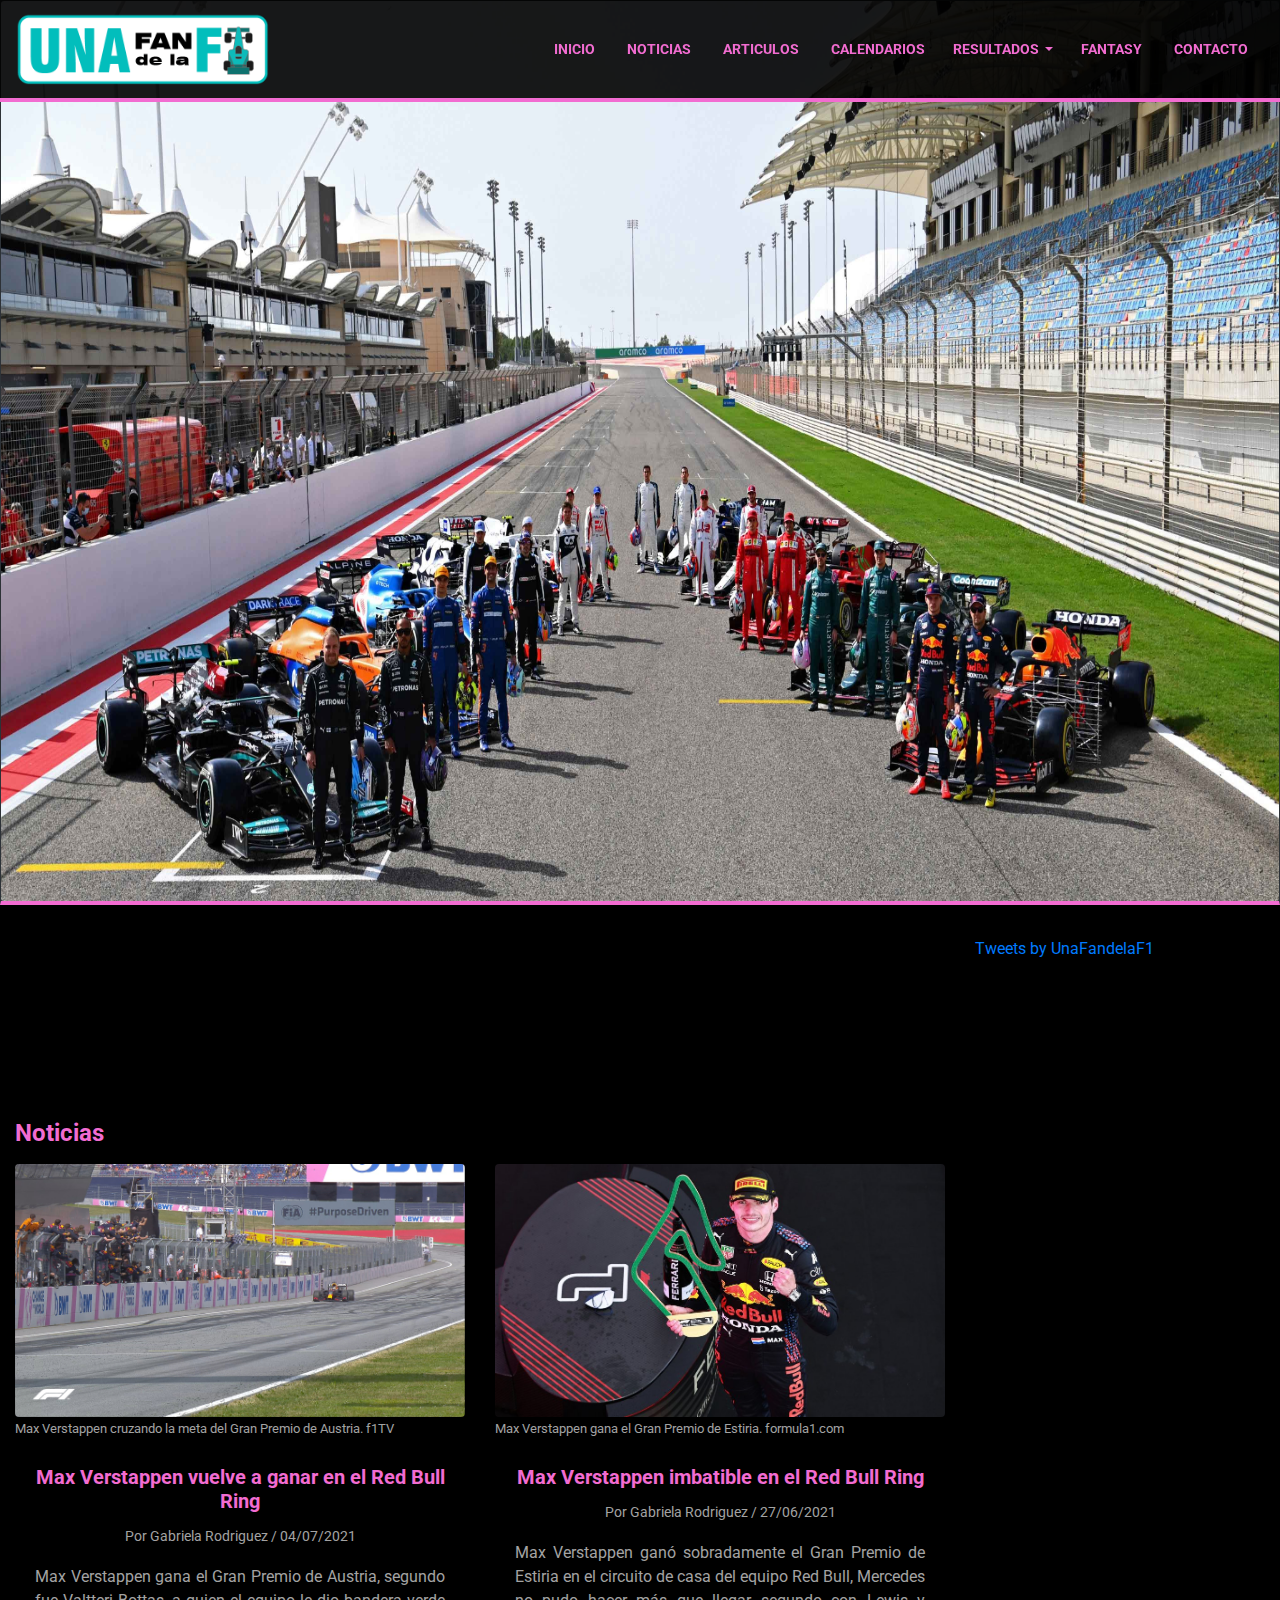
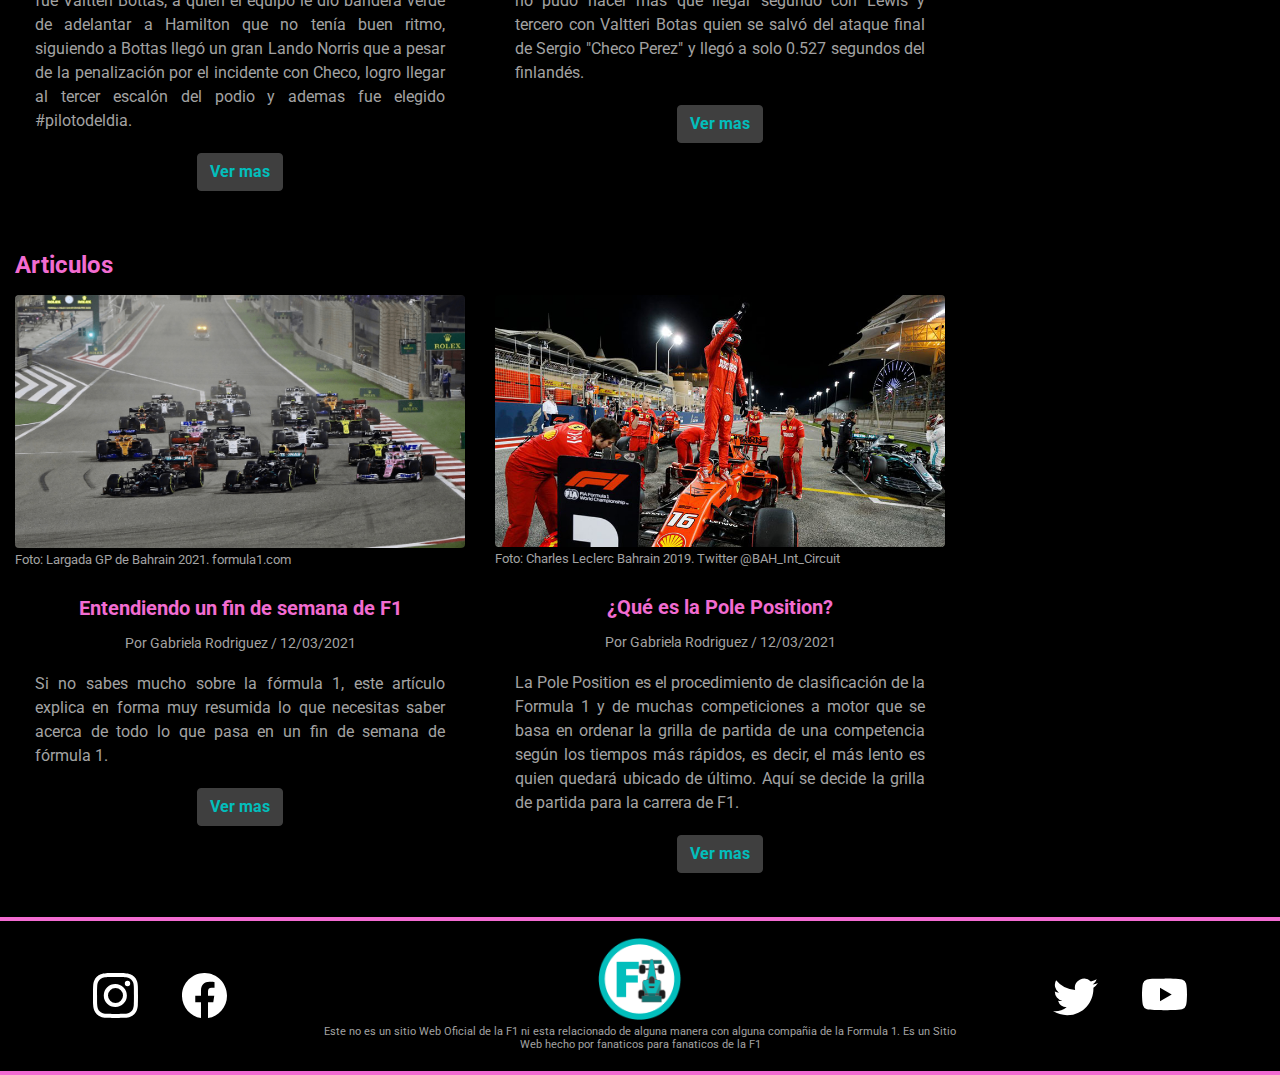
<file: index.html>
<!doctype html>
<html lang="es">
    <head>
        <!-- Generales -->
        <meta charset="utf-8">
        <meta name="distribution" content="global">
        <meta name="language" content="es">
        <meta name="viewport" content="width=device-width, initial-scale=1, shrink-to-fit=no">

        <!-- Google -->
        <meta name="description" content="Blog de comentarios y noticias sobre la Formula 1">
        <meta name="author" content="Gabriela Rodriguez / @unafandelaf1 / @gabrielajrr / Una Fan de la F1">
        <meta name="keywords" content="Formula 1, F1, Una fan de la formula 1, deportes a motor, Hamilton, Bottas, Mercedes, Verstappen, Checo Perez, Red Bull Racing, Lando Norris, Daniel Ricciardo, McLaren, Charles Leclerc, Carlos Sainz, Ferrari, Pierre Gasly, Yuki Tsunoda, Alpha Tauri, Kimi Raikkonen, Antonio Giovinazzi, Alfa Romeo">

        <!-- Redes Sociales -->
        <meta property="og:title" content="Una Fan de la F1">
        <meta property="og:site_name" content="Una Fan de la F1">
        <meta property="og:description" content="Una Fan de la F1, Blog de comentarios y noticias sobre la Formula 1">
        <meta property="og:image" content="https://unafandelaf1.herokuapp.com/imagenes/Temporada2021_1.jpg">

        <title>Una fan de la F1 | Inicio</title>

        <!-- Iconos-->
        <link rel="shortcut" href="imagenes/favicon.ico" type="image/x-icon">
        <link rel="icon" href="imagenes/icono.png" type="image/png" sizes="16x16">
        
        <!-- CSS -->
        <link rel="stylesheet" href="css/bootstrap.min.css">
        <link rel="stylesheet" href="css/stylesass.css">
        <link rel="stylesheet" href="https://cdnjs.cloudflare.com/ajax/libs/animate.css/4.1.1/animate.min.css"/>
    </head>

    <body>

        <!-- Header -->

        <header>
            <nav class="navbar navbar-expand-lg navbar-dark bg-dark fixed-top">
                <a class="navbar-brand" href="index.html">
                    <img src="imagenes/logo.png" class="d-inline-block align-top w-50" alt="Logo de Una Fan de la F1" loading="lazy">
                </a>
                <button class="navbar-toggler" type="button" data-toggle="collapse" data-target="#navbarNav" aria-controls="navbarNav" aria-expanded="false" aria-label="Toggle navigation">
                    <span class="navbar-toggler-icon"></span>
                </button>
                <div class="collapse navbar-collapse" id="navbarNav">
                    <ul class="navbar-nav ml-auto">
                        <li class="nav-item active mx-2">
                            <a class="nav-link" href="index.html">Inicio <span class="sr-only">(current)</span></a>
                        </li>
                        <li class="nav-item mx-2">
                            <a class="nav-link" href="noticiasf1.html">Noticias</a>
                        </li>
                        <li class="nav-item mx-2">
                            <a class="nav-link" href="articulos.html">Articulos</a>
                        </li>
                        <li class="nav-item mx-2">
                            <a class="nav-link" href="calendarios.html">Calendarios</a>
                        </li>
                        <li class="nav-item">
                            <div class="dropdown">
                                <button class="btn btn-secondary dropdown-toggle" type="button" id="dropdownMenuButton" data-toggle="dropdown" aria-haspopup="true" aria-expanded="false">
                                    Resultados
                                </button>
                                <div class="dropdown-menu" aria-labelledby="dropdownMenuButton">
                                    <a class="dropdown-item" href="resultados.html">Temporada 2021</a>
                                </div>
                            </div>
                        </li>
                        <li class="nav-item mx-2">
                            <a class="nav-link" href="fantasy.html">fantasy</a>
                        </li>
                        <li class="nav-item mx-2">
                            <a class="nav-link" href="contacto.html">Contacto</a>
                        </li>
                    </ul>
                </div>
            </nav>
        </header>

        <!-- Banner -->
        <div id="banner" class="card bg-dark text-dark rounded-0">
            <img src="imagenes/Temporada2021_1.jpg" srcset="imagenes/Temporada2021_1_576w.jpg 576w, imagenes/Temporada2021_1.jpg" class="card-img" alt="Temporada 2021 de F1" title="Pilotos y autos de la Temporada 2021 de f1. formula1.com">
        </div>
        
        <!--
        <div id="banner">
            <section class="banner">
                <h3>Una Fan de la F1</h3>
                <p class="bold">Foto @f1</p>
            </section>
        </div>
        -->

        <!-- Cuerpo -->

        <main class="pt-3">
            <div class="container-fluid">
                <div class="row">
                    <div class="col-12 col-md-8 col-lg-9">
                        <div class="sobreMi wow animate__animated animate__fadeInLeft">
                            <h1>Sobre mi</h1>
                            <p class="text-justify">¡Hola! Soy Gabriela y soy Ingeniero Mecánico aficionada a la F1. En este Sitio Web encontrarás información básica, noticias, calendario y resultados de la temporada actualizados. Aunque no soy experta en el tema técnico de los deportes a motor, también encontrarás mis opiniones y muchas veces mis celebraciones o sufrimientos por Ferrari (ja ja ja), pero no se crean, también apoyo otros equipos y pilotos.</p>
                            <p>En fin, soy simplemente <span>"Una fan de la F1"</span></p>
                        </div>

                        <h2 class="mt-3">Noticias</h2>
                        <div class="row row-cols-1 row-cols-md-2 mt-3">
                            <div class="col mb-4">
                                <div class="card border-0 indexNoticiasArticulos">
                                    <a href="noticiasf1.html#austria2021" class="text-decoration-none"><img src="imagenes/austria2021.jpg" class="card-img-top rounded" alt="Max Verstappen cruzando la meta del Gran Premio de Austria"></a>
                                    <h5 class="small mt-1">Max Verstappen cruzando la meta del Gran Premio de Austria. f1TV</h5>
                                    <div class="card-body">
                                        <a href="noticiasf1.html#austria2021" class="text-decoration-none"><h5 class="card-title text-center">Max Verstappen vuelve a ganar en el Red Bull Ring</h5></a>
                                        <p class="card-text text-center autor">Por Gabriela Rodriguez / 04/07/2021</p>
                                        <p class= "card-text text-justify">Max Verstappen gana el Gran Premio de Austria, segundo fue Valtteri Bottas, a quien el equipo le dio bandera verde de adelantar a Hamilton que no tenía buen ritmo, siguiendo a Bottas llegó un gran Lando Norris que a pesar de la penalización por el incidente con Checo, logro llegar al tercer escalón del podio y ademas fue elegido #pilotodeldia.</p>
                                    </div>
                                </div>
                                <div class="text-center">
                                    <a href="noticiasf1.html#austria2021" class="btn btn-info">Ver mas</a>
                                </div>
                            </div>
                            
                            <div class="col mb-4">
                                <div class="card border-0 indexNoticiasArticulos">
                                    <a href="noticiasf1.html#estiria2021" class="text-decoration-none"><img src="imagenes/estiria2021.jpg" class="card-img-top rounded" alt="Max Verstappen gana el Gran Premio de Estiria"></a>
                                    <h5 class="small mt-1">Max Verstappen gana el Gran Premio de Estiria. formula1.com</h5>
                                    <div class="card-body">
                                        <a href="noticiasf1.html#estiria2021" class="text-decoration-none"><h5 class="card-title text-center">Max Verstappen imbatible en el Red Bull Ring</h5></a>
                                        <p class="card-text text-center autor">Por Gabriela Rodriguez / 27/06/2021</p>
                                        <p class= "card-text text-justify">Max Verstappen ganó sobradamente el Gran Premio de Estiria en el circuito de casa del equipo Red Bull, Mercedes no pudo hacer más que llegar segundo con Lewis y tercero con Valtteri Botas quien se salvó del ataque final de Sergio "Checo Perez" y llegó a solo 0.527 segundos del finlandés.</p>
                                    </div>
                                </div>
                                <div class="text-center">
                                    <a href="noticiasf1.html#estiria2021" class="btn btn-info">Ver mas</a>
                                </div>
                            </div>
                        </div>
                      
                        <h2 class="mt-3">Articulos</h2>
                        <div class="row row-cols-1 row-cols-md-2 mt-3">
                            <div class="col mb-4">
                                <div class="card border-0 indexNoticiasArticulos">
                                    <a href="articulos.html#findeF1" class="text-decoration-none"><img src="imagenes/GPBahrain2021.PNG" class="card-img-top rounded" alt="GP Bahrain 2021"></a>
                                    <h5 class="small mt-1">Foto: Largada GP de Bahrain 2021. formula1.com</h5>
                                    <div class="card-body">
                                        <a href="articulos.html#findeF1" class="text-decoration-none"><h5 class="card-title text-center">Entendiendo un fin de semana de F1</h5></a>
                                        <p class="card-text text-center autor">Por Gabriela Rodriguez / 12/03/2021</p>
                                        <p class="card-text text-justify">Si no sabes mucho sobre la fórmula 1, este artículo explica en forma muy resumida lo que necesitas saber acerca de todo lo que pasa en un fin de semana de fórmula 1.</p>
                                    </div>
                                </div>
                                <div class="text-center">
                                    <a href="articulos.html#findeF1" class="btn btn-info">Ver mas</a>
                                </div>
                            </div>
                            
                            <div class="col mb-4">
                                <div class="card border-0 indexNoticiasArticulos">
                                    <a href="articulos.html#polePosition" class="text-decoration-none"><img src="imagenes/PolePositionBahrain2019.jpg" class="card-img-top rounded" alt="Charles obtiene Pole Position en Bahrain 2019"></a>
                                    <h5 class="small mt-1">Foto: Charles Leclerc Bahrain 2019. Twitter @BAH_Int_Circuit</h5>
                                    <div class="card-body">
                                        <a href="articulos.html#polePosition" class="text-decoration-none"><h5 class="card-title text-center">¿Qué es la Pole Position?</h5></a>
                                        <p class="card-text text-center autor">Por Gabriela Rodriguez / 12/03/2021</p>
                                        <p class="card-text text-justify">La Pole Position es el procedimiento de clasificación de la Formula 1 y de muchas competiciones a motor que se basa en ordenar la grilla de partida de una competencia según los tiempos más rápidos, es decir, el más lento es quien quedará ubicado de último. Aquí se decide la grilla de partida para la carrera de F1.</p>
                                    </div>
                                </div>
                                <div class="text-center">
                                    <a href="articulos.html#polePosition" class="btn btn-info">Ver mas</a>
                                </div>
                            </div>
                        </div>

                    </div>

                    <!-- Aside -->

                    <div class="d-none d-md-block col-md-4 col-lg-3 pt-3">
                        <a class="twitter-timeline" data-height="1500" data-theme="dark" href="https://twitter.com/UnaFandelaF1?ref_src=twsrc%5Etfw">Tweets by UnaFandelaF1</a> <script async src="https://platform.twitter.com/widgets.js" charset="utf-8"></script>
                    </div>
                </div>
            </div>
        </main>

        <footer id="grillaFooter">
            <div class="redesSociales1">
                <a href="https://www.instagram.com/unafandelaf1/" target="_blank">
                    <svg xmlns="http://www.w3.org/2000/svg" fill="white" class="bi bi-instagram" viewBox="0 0 16 16">
                        <path d="M8 0C5.829 0 5.556.01 4.703.048 3.85.088 3.269.222 2.76.42a3.917 3.917 0 0 0-1.417.923A3.927 3.927 0 0 0 .42 2.76C.222 3.268.087 3.85.048 4.7.01 5.555 0 5.827 0 8.001c0 2.172.01 2.444.048 3.297.04.852.174 1.433.372 1.942.205.526.478.972.923 1.417.444.445.89.719 1.416.923.51.198 1.09.333 1.942.372C5.555 15.99 5.827 16 8 16s2.444-.01 3.298-.048c.851-.04 1.434-.174 1.943-.372a3.916 3.916 0 0 0 1.416-.923c.445-.445.718-.891.923-1.417.197-.509.332-1.09.372-1.942C15.99 10.445 16 10.173 16 8s-.01-2.445-.048-3.299c-.04-.851-.175-1.433-.372-1.941a3.926 3.926 0 0 0-.923-1.417A3.911 3.911 0 0 0 13.24.42c-.51-.198-1.092-.333-1.943-.372C10.443.01 10.172 0 7.998 0h.003zm-.717 1.442h.718c2.136 0 2.389.007 3.232.046.78.035 1.204.166 1.486.275.373.145.64.319.92.599.28.28.453.546.598.92.11.281.24.705.275 1.485.039.843.047 1.096.047 3.231s-.008 2.389-.047 3.232c-.035.78-.166 1.203-.275 1.485a2.47 2.47 0 0 1-.599.919c-.28.28-.546.453-.92.598-.28.11-.704.24-1.485.276-.843.038-1.096.047-3.232.047s-2.39-.009-3.233-.047c-.78-.036-1.203-.166-1.485-.276a2.478 2.478 0 0 1-.92-.598 2.48 2.48 0 0 1-.6-.92c-.109-.281-.24-.705-.275-1.485-.038-.843-.046-1.096-.046-3.233 0-2.136.008-2.388.046-3.231.036-.78.166-1.204.276-1.486.145-.373.319-.64.599-.92.28-.28.546-.453.92-.598.282-.11.705-.24 1.485-.276.738-.034 1.024-.044 2.515-.045v.002zm4.988 1.328a.96.96 0 1 0 0 1.92.96.96 0 0 0 0-1.92zm-4.27 1.122a4.109 4.109 0 1 0 0 8.217 4.109 4.109 0 0 0 0-8.217zm0 1.441a2.667 2.667 0 1 1 0 5.334 2.667 2.667 0 0 1 0-5.334z"/>
                    </svg>
                </a>
                <a href="https://www.facebook.com/unafandelaf1" target="_blank">
                    <svg xmlns="http://www.w3.org/2000/svg" fill="white" class="bi bi-facebook" viewBox="0 0 16 16">
                        <path d="M16 8.049c0-4.446-3.582-8.05-8-8.05C3.58 0-.002 3.603-.002 8.05c0 4.017 2.926 7.347 6.75 7.951v-5.625h-2.03V8.05H6.75V6.275c0-2.017 1.195-3.131 3.022-3.131.876 0 1.791.157 1.791.157v1.98h-1.009c-.993 0-1.303.621-1.303 1.258v1.51h2.218l-.354 2.326H9.25V16c3.824-.604 6.75-3.934 6.75-7.951z"/>
                    </svg>
                </a>
            </div>

            <div class="icono">
                <img src="imagenes/icono.png" alt="icono Una fan de la F1">
                <p>Este no es un sitio Web Oficial de la F1 ni esta relacionado de alguna manera con alguna compañia de la Formula 1. Es un Sitio Web hecho por fanaticos para fanaticos de la F1</p>
            </div>

            <div class="redesSociales2">
                <a href="https://twitter.com/UnaFandelaF1" target="_blank">
                    <svg xmlns="http://www.w3.org/2000/svg" fill="white" class="bi bi-twitter" viewBox="0 0 16 16">
                        <path d="M5.026 15c6.038 0 9.341-5.003 9.341-9.334 0-.14 0-.282-.006-.422A6.685 6.685 0 0 0 16 3.542a6.658 6.658 0 0 1-1.889.518 3.301 3.301 0 0 0 1.447-1.817 6.533 6.533 0 0 1-2.087.793A3.286 3.286 0 0 0 7.875 6.03a9.325 9.325 0 0 1-6.767-3.429 3.289 3.289 0 0 0 1.018 4.382A3.323 3.323 0 0 1 .64 6.575v.045a3.288 3.288 0 0 0 2.632 3.218 3.203 3.203 0 0 1-.865.115 3.23 3.23 0 0 1-.614-.057 3.283 3.283 0 0 0 3.067 2.277A6.588 6.588 0 0 1 .78 13.58a6.32 6.32 0 0 1-.78-.045A9.344 9.344 0 0 0 5.026 15z"/>
                    </svg>
                </a>
                <a href="https://www.youtube.com/channel/UCge4YF8ZwxMmuZ3z_ac8dKg" target="_blank">
                    <svg xmlns="http://www.w3.org/2000/svg" fill="white" class="bi bi-youtube" viewBox="0 0 16 16">
                        <path d="M8.051 1.999h.089c.822.003 4.987.033 6.11.335a2.01 2.01 0 0 1 1.415 1.42c.101.38.172.883.22 1.402l.01.104.022.26.008.104c.065.914.073 1.77.074 1.957v.075c-.001.194-.01 1.108-.082 2.06l-.008.105-.009.104c-.05.572-.124 1.14-.235 1.558a2.007 2.007 0 0 1-1.415 1.42c-1.16.312-5.569.334-6.18.335h-.142c-.309 0-1.587-.006-2.927-.052l-.17-.006-.087-.004-.171-.007-.171-.007c-1.11-.049-2.167-.128-2.654-.26a2.007 2.007 0 0 1-1.415-1.419c-.111-.417-.185-.986-.235-1.558L.09 9.82l-.008-.104A31.4 31.4 0 0 1 0 7.68v-.123c.002-.215.01-.958.064-1.778l.007-.103.003-.052.008-.104.022-.26.01-.104c.048-.519.119-1.023.22-1.402a2.007 2.007 0 0 1 1.415-1.42c.487-.13 1.544-.21 2.654-.26l.17-.007.172-.006.086-.003.171-.007A99.788 99.788 0 0 1 7.858 2h.193zM6.4 5.209v4.818l4.157-2.408L6.4 5.209z"/>
                    </svg>
                </a>
            </div>
        </footer>

        <!-- Javascript -->
        <script src="js/jquery-3.5.1.slim.min.js"></script>
        <script src="js/bootstrap.bundle.min.js"></script>
        <script src="js/wow.js"></script>
        <script type="text/javascript">
            wow = new WOW(
                {
                    boxClass:     'wow',      // default
                    animateClass: 'animated', // default
                    offset:       200,          // default
                    mobile:       true,       // default
                    live:         true        // default
                }
            )
            wow.init();
        </script>
        <script>
            $(document).ready(function () {
              $(".nav-link").click(function () {
                $(".collapse").removeClass("show");
              });
            });
        </script>
        
    </body>
</html>
</file>
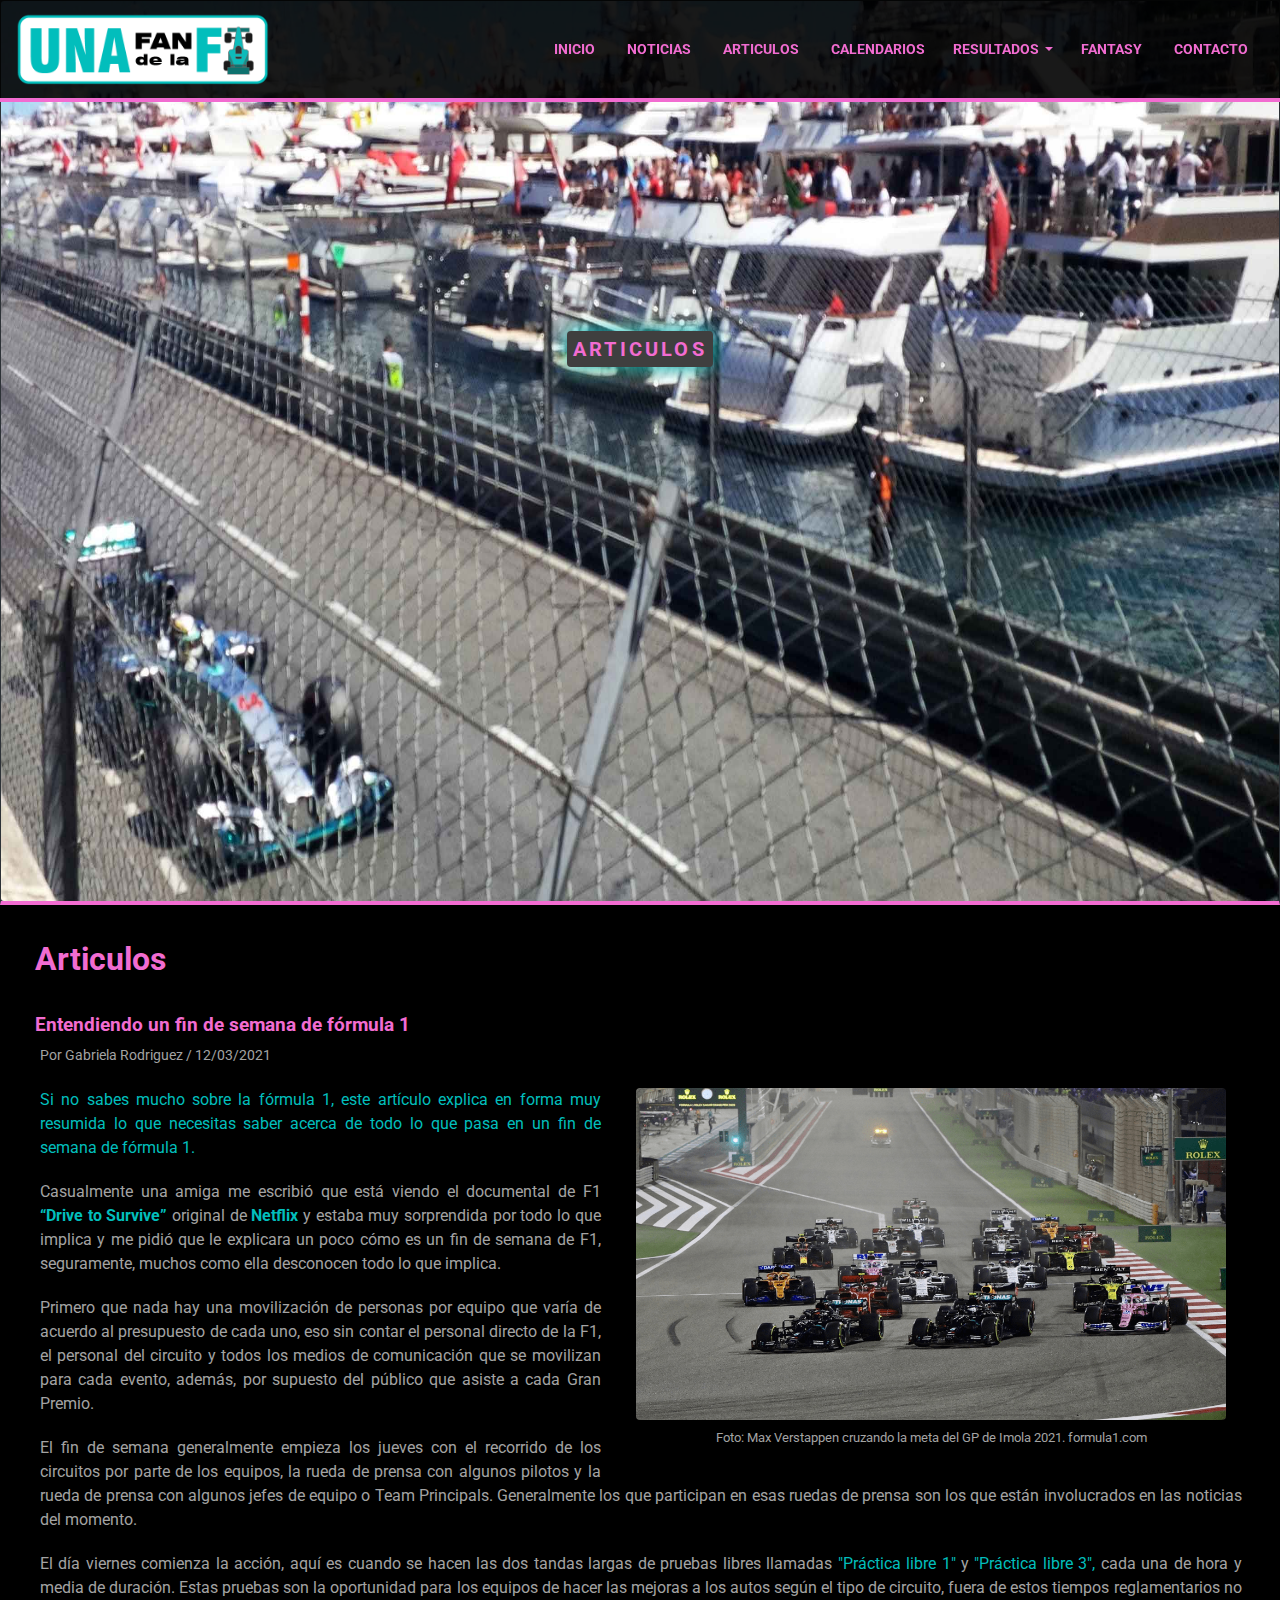
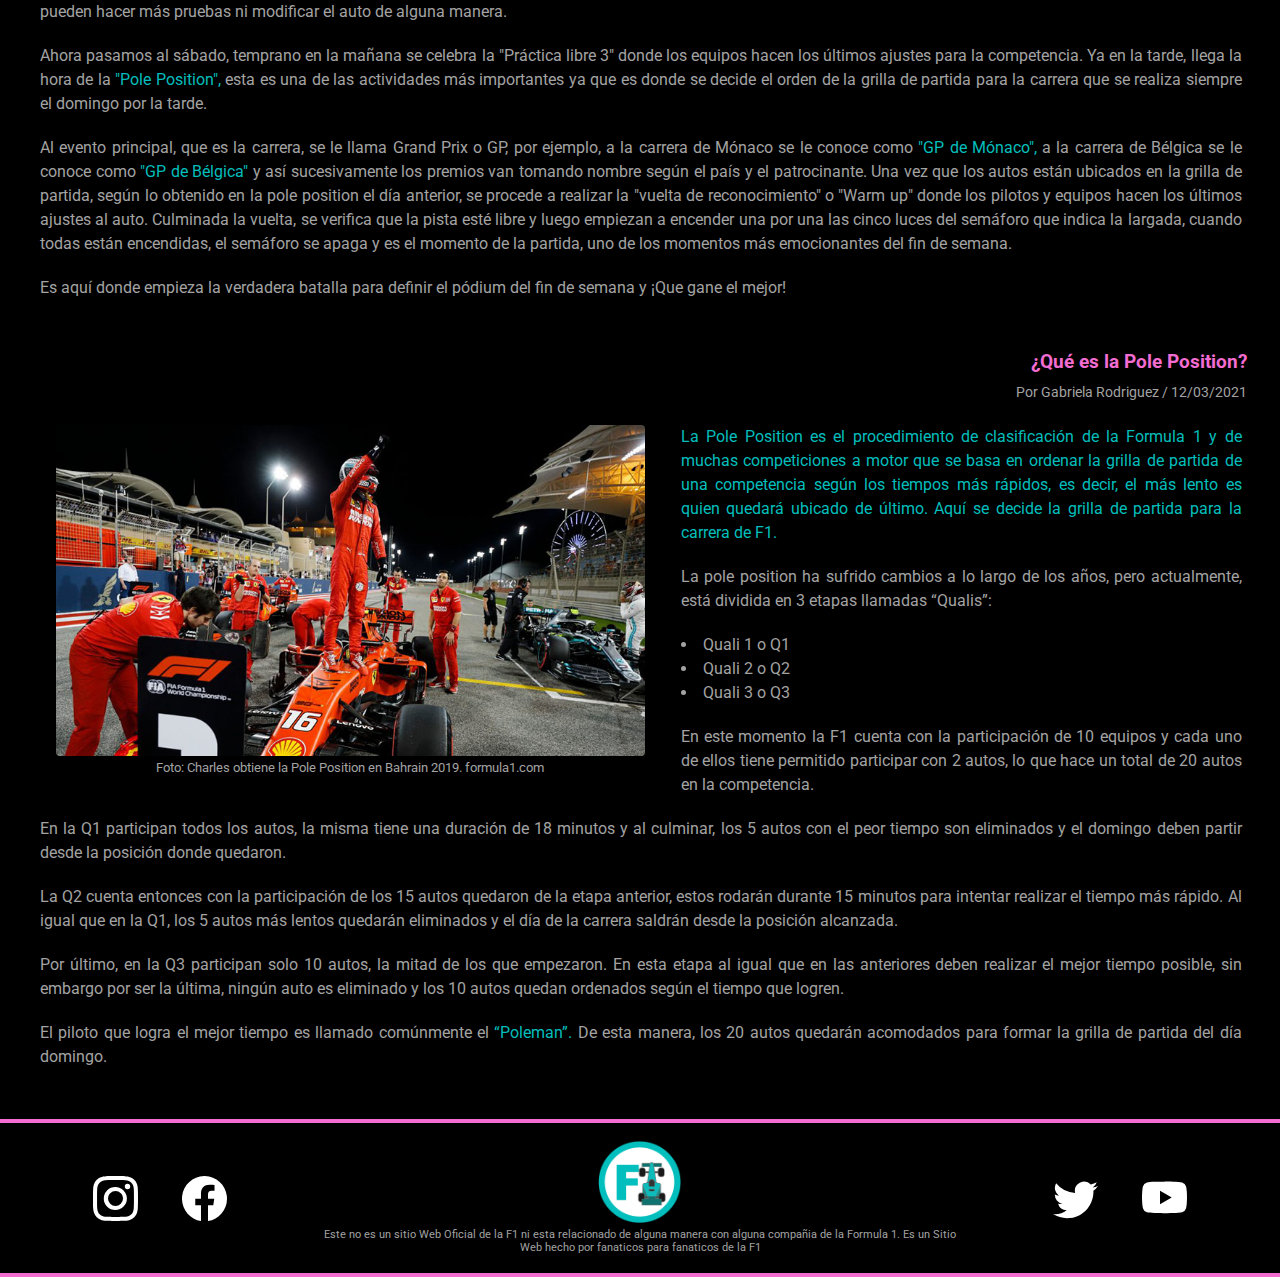
<file: articulos.html>
<!DOCTYPE html>
<html lang="es">
	<head>
        <!-- Generales -->
        <meta charset="utf-8">
        <meta name="distribution" content="global">
        <meta name="language" content="es">
        <meta name="viewport" content="width=device-width, initial-scale=1, shrink-to-fit=no">

        <!-- Google -->
        <meta name="description" content="Blog de comentarios y noticias sobre la Formula 1">
        <meta name="author" content="Gabriela Rodriguez / @unafandelaf1 / @gabrielajrr / Una Fan de la F1">
        <meta name="keywords" content="Formula 1, F1, Una fan de la formula 1, deportes a motor, Hamilton, Bottas, Mercedes, Verstappen, Checo Perez, Red Bull Racing, Lando Norris, Daniel Ricciardo, McLaren, Charles Leclerc, Carlos Sainz, Ferrari, Pierre Gasly, Yuki Tsunoda, Alpha Tauri, Kimi Raikkonen, Antonio Giovinazzi, Alfa Romeo">

        <!-- Redes Sociales -->
        <meta property="og:title" content="Una Fan de la F1">
        <meta property="og:site_name" content="Una Fan de la F1">
        <meta property="og:description" content="Una Fan de la F1, Blog de comentarios y noticias sobre la Formula 1">
		<meta property="og:image" content="https://unafandelaf1.herokuapp.com/imagenes/Temporada2021_1.jpg">

        <title>Una fan de la F1 | Inicio</title>

        <!-- Iconos-->
        <link rel="shortcut" href="imagenes/favicon.ico" type="image/x-icon">
        <link rel="icon" href="imagenes/icono.png" type="image/png" sizes="16x16">
        
        <!-- CSS -->
        <link rel="stylesheet" href="css/bootstrap.min.css">
        <link rel="stylesheet" href="css/stylesass.css">
		<link rel="stylesheet" href="https://cdnjs.cloudflare.com/ajax/libs/animate.css/4.1.1/animate.min.css"/>
    </head>
	
	<body>

		<!--Header-->

		<header>
			<nav class="navbar navbar-expand-lg navbar-dark bg-dark fixed-top">
				<a class="navbar-brand" href="index.html">
					<img src="imagenes/logo.png" class="d-inline-block align-top w-50" alt="Logo de Una Fan de la F1" loading="lazy">
				</a>
				<button class="navbar-toggler" type="button" data-toggle="collapse" data-target="#navbarNav" aria-controls="navbarNav" aria-expanded="false" aria-label="Toggle navigation">
					<span class="navbar-toggler-icon"></span>
				</button>
				<div class="collapse navbar-collapse" id="navbarNav">
					<ul class="navbar-nav ml-auto">
						<li class="nav-item active mx-2">
                            <a class="nav-link" href="index.html">Inicio <span class="sr-only">(current)</span></a>
                        </li>
                        <li class="nav-item mx-2">
                            <a class="nav-link" href="noticiasf1.html">Noticias</a>
                        </li>
                        <li class="nav-item mx-2">
                            <a class="nav-link" href="articulos.html">Articulos</a>
                        </li>
                        <li class="nav-item mx-2">
                            <a class="nav-link" href="calendarios.html">Calendarios</a>
                        </li>
                        <li class="nav-item">
                            <div class="dropdown">
                                <button class="btn btn-secondary dropdown-toggle" type="button" id="dropdownMenuButton" data-toggle="dropdown" aria-haspopup="true" aria-expanded="false">
                                    Resultados
                                </button>
                                <div class="dropdown-menu" aria-labelledby="dropdownMenuButton">
                                    <a class="dropdown-item" href="resultados.html">Temporada 2021</a>
                                </div>
                            </div>
                        </li>
                        <li class="nav-item mx-2">
                            <a class="nav-link" href="fantasy.html">fantasy</a>
                        </li>
                        <li class="nav-item mx-2">
                            <a class="nav-link" href="contacto.html">Contacto</a>
                        </li>
					</ul>
				</div>
			</nav>
		</header>

		<!-- Banner -->

		<div id="banner" class="card bg-dark text-dark rounded-0">
			<img src="imagenes/Hamilton_Mercedes1.jpg" srcset="imagenes/Hamilton_Mercedes1_576w.jpg 576w, imagenes/Hamilton_Mercedes1.jpg" width="100%" class="card-img" alt="Hamilton antes de la curva de Tabac en Monaco" title="Hamilton antes de la curva de Tabac en Monaco">
			<div class="card-img-overlay text-center">
				<h5 class="card-title rounded"> Articulos</h5>
			</div>
		</div>

		<!-- Main Articulos -->

		<main id="mainArticulos">
			<h1>Articulos</h1>
			<article class="textoIzq">
				<section class="texto">
					<span class="anchor" id="findeF1"></span>
					<h3>Entendiendo un fin de semana de fórmula 1</h3>
					<p class="fuenteAutor">Por Gabriela Rodriguez / 12/03/2021</p>
					<div class="fotoFuenteDer">
						<img src="imagenes/GPBahrain2021.PNG" alt="GP Bahrain 2021" class="fotoGdeDer rounded">
						<h5 class="small">Foto: Max Verstappen cruzando la meta del GP de Imola 2021. formula1.com</h5>
					</div>
					<p class="pre">Si no sabes mucho sobre la fórmula 1, este artículo explica en forma muy resumida lo que necesitas saber acerca de todo lo que pasa en un fin de semana de fórmula 1.</p>
					<p>Casualmente una amiga me escribió que está viendo el documental de F1 <a href="https://www.netflix.com/browse?jbv=80204890" target="_blank">“Drive to Survive”</a> original de <a href="https://www.netflix.com" target="_blank">Netflix</a> y estaba muy sorprendida por todo lo que implica y me pidió que le explicara un poco cómo es un fin de semana de F1, seguramente, muchos como ella desconocen todo lo que implica.</p>
					<p>Primero que nada hay una movilización de personas por equipo que varía de acuerdo al presupuesto de cada uno, eso sin contar el personal directo de la F1, el personal del circuito y todos los medios de comunicación que se movilizan para cada evento, además, por supuesto del público que asiste a cada Gran Premio.</p>
					<p>El fin de semana generalmente empieza los jueves con el recorrido de los circuitos por parte de los equipos, la rueda de prensa con algunos pilotos y la rueda de prensa con algunos jefes de equipo o Team Principals. Generalmente los que participan en esas ruedas de prensa son los que están involucrados en las noticias del momento.</p>
					<p>El día viernes comienza la acción, aquí es cuando se hacen las dos tandas largas de pruebas libres llamadas <span>"Práctica libre 1"</span> y <span>"Práctica libre 3",</span> cada una de hora y media de duración. Estas pruebas son la oportunidad para los equipos de hacer las mejoras a los autos según el tipo de circuito, fuera de estos tiempos reglamentarios no pueden hacer más pruebas ni modificar el auto de alguna manera.</p>
					<p>Ahora pasamos al sábado, temprano en la mañana se celebra la "Práctica libre 3" donde los equipos hacen los últimos ajustes para la competencia. Ya en la tarde, llega la hora de la <span>"Pole Position",</span> esta es una de las actividades más importantes ya que es donde se decide el orden de la grilla de partida para la carrera que se realiza siempre el domingo por la tarde.</p>
					<p>Al evento principal, que es la carrera, se le llama Grand Prix o GP, por ejemplo, a la carrera de Mónaco se le conoce como <span>"GP de Mónaco",</span> a la carrera de Bélgica se le conoce como <span>"GP de Bélgica"</span> y así sucesivamente los premios van tomando nombre según el país y el patrocinante. Una vez que los autos están ubicados en la grilla de partida, según lo obtenido en la pole position el día anterior, se procede a realizar la "vuelta de reconocimiento" o "Warm up" donde los pilotos y equipos hacen los últimos ajustes al auto. Culminada la vuelta, se verifica que la pista esté libre y luego empiezan a encender una por una las cinco luces del semáforo que indica la largada, cuando todas están encendidas, el semáforo se apaga y es el momento de la partida, uno de los momentos más emocionantes del fin de semana.</p>
					<p>Es aquí donde empieza la verdadera batalla para definir el pódium del fin de semana y ¡Que gane el mejor!</p>
				</section>
			</article>

			<article class="textoDer">
				<section class="texto">
					<span class="anchor" id="polePosition"></span>
					<h3>¿Qué es la Pole Position?</h3>
					<p class="fuenteAutor">Por Gabriela Rodriguez / 12/03/2021</p>
					<div class="fotoFuenteIzq">
						<img src="imagenes/PolePositionBahrain2019.jpg" alt="Charles obtiene Pole Position en Bahrain 2019" class="fotoGdeIzq rounded">
						<h5 class="small mt-1">Foto: Charles obtiene la Pole Position en Bahrain 2019. formula1.com</h5>
					</div>
					<p class="pre">La Pole Position es el procedimiento de clasificación de la Formula 1 y de muchas competiciones a motor que se basa en ordenar la grilla de partida de una competencia según los tiempos más rápidos, es decir, el más lento es quien quedará ubicado de último. Aquí se decide la grilla de partida para la carrera de F1.</p>
					<p>La pole position ha sufrido cambios a lo largo de los años, pero actualmente, está dividida en 3 etapas llamadas “Qualis”:</p>
					<ul class="lista">
						<li>Quali 1 o Q1</li>
						<li>Quali 2 o Q2</li>
						<li>Quali 3 o Q3</li>
					</ul>
					<p>En este momento la F1 cuenta con la participación de 10 equipos y cada uno de ellos tiene permitido participar con 2 autos, lo que hace un total de 20 autos en la competencia.</p>
					<p>En la Q1 participan todos los autos, la misma tiene una duración de 18 minutos y al culminar, los 5 autos con el peor tiempo son eliminados y el domingo deben partir desde la posición donde quedaron.</p>
					<p>La Q2 cuenta entonces con la participación de los 15 autos quedaron de la etapa anterior, estos rodarán durante 15 minutos para intentar realizar el tiempo más rápido. Al igual que en la Q1, los 5 autos más lentos quedarán eliminados y el día de la carrera saldrán desde la posición alcanzada.</p>
					<p>Por último, en la Q3 participan solo 10 autos, la mitad de los que empezaron. En esta etapa al igual que en las anteriores deben realizar el mejor tiempo posible, sin embargo por ser la última, ningún auto es eliminado y los 10 autos quedan ordenados según el tiempo que logren.</p>
					<p>El piloto que logra el mejor tiempo es llamado comúnmente el <span>“Poleman”.</span> De esta manera, los 20 autos quedarán acomodados para formar la grilla de partida del día domingo.</p>
				</section>
			</article>
		</main>

		<!-- Footer -->

		<footer id="grillaFooter">
            <div class="redesSociales1">
                <a href="https://www.instagram.com/unafandelaf1/" target="_blank">
                    <svg xmlns="http://www.w3.org/2000/svg" fill="white" class="bi bi-instagram" viewBox="0 0 16 16">
                        <path d="M8 0C5.829 0 5.556.01 4.703.048 3.85.088 3.269.222 2.76.42a3.917 3.917 0 0 0-1.417.923A3.927 3.927 0 0 0 .42 2.76C.222 3.268.087 3.85.048 4.7.01 5.555 0 5.827 0 8.001c0 2.172.01 2.444.048 3.297.04.852.174 1.433.372 1.942.205.526.478.972.923 1.417.444.445.89.719 1.416.923.51.198 1.09.333 1.942.372C5.555 15.99 5.827 16 8 16s2.444-.01 3.298-.048c.851-.04 1.434-.174 1.943-.372a3.916 3.916 0 0 0 1.416-.923c.445-.445.718-.891.923-1.417.197-.509.332-1.09.372-1.942C15.99 10.445 16 10.173 16 8s-.01-2.445-.048-3.299c-.04-.851-.175-1.433-.372-1.941a3.926 3.926 0 0 0-.923-1.417A3.911 3.911 0 0 0 13.24.42c-.51-.198-1.092-.333-1.943-.372C10.443.01 10.172 0 7.998 0h.003zm-.717 1.442h.718c2.136 0 2.389.007 3.232.046.78.035 1.204.166 1.486.275.373.145.64.319.92.599.28.28.453.546.598.92.11.281.24.705.275 1.485.039.843.047 1.096.047 3.231s-.008 2.389-.047 3.232c-.035.78-.166 1.203-.275 1.485a2.47 2.47 0 0 1-.599.919c-.28.28-.546.453-.92.598-.28.11-.704.24-1.485.276-.843.038-1.096.047-3.232.047s-2.39-.009-3.233-.047c-.78-.036-1.203-.166-1.485-.276a2.478 2.478 0 0 1-.92-.598 2.48 2.48 0 0 1-.6-.92c-.109-.281-.24-.705-.275-1.485-.038-.843-.046-1.096-.046-3.233 0-2.136.008-2.388.046-3.231.036-.78.166-1.204.276-1.486.145-.373.319-.64.599-.92.28-.28.546-.453.92-.598.282-.11.705-.24 1.485-.276.738-.034 1.024-.044 2.515-.045v.002zm4.988 1.328a.96.96 0 1 0 0 1.92.96.96 0 0 0 0-1.92zm-4.27 1.122a4.109 4.109 0 1 0 0 8.217 4.109 4.109 0 0 0 0-8.217zm0 1.441a2.667 2.667 0 1 1 0 5.334 2.667 2.667 0 0 1 0-5.334z"/>
                    </svg>
                </a>
                <a href="https://www.facebook.com/unafandelaf1" target="_blank">
                    <svg xmlns="http://www.w3.org/2000/svg" fill="white" class="bi bi-facebook" viewBox="0 0 16 16">
                        <path d="M16 8.049c0-4.446-3.582-8.05-8-8.05C3.58 0-.002 3.603-.002 8.05c0 4.017 2.926 7.347 6.75 7.951v-5.625h-2.03V8.05H6.75V6.275c0-2.017 1.195-3.131 3.022-3.131.876 0 1.791.157 1.791.157v1.98h-1.009c-.993 0-1.303.621-1.303 1.258v1.51h2.218l-.354 2.326H9.25V16c3.824-.604 6.75-3.934 6.75-7.951z"/>
                    </svg>
                </a>
            </div>

            <div class="icono">
                <img src="imagenes/icono.png" alt="icono Una fan de la F1">
                <p>Este no es un sitio Web Oficial de la F1 ni esta relacionado de alguna manera con alguna compañia de la Formula 1. Es un Sitio Web hecho por fanaticos para fanaticos de la F1</p>
            </div>

            <div class="redesSociales2">
                <a href="https://twitter.com/UnaFandelaF1" target="_blank">
                    <svg xmlns="http://www.w3.org/2000/svg" fill="white" class="bi bi-twitter" viewBox="0 0 16 16">
                        <path d="M5.026 15c6.038 0 9.341-5.003 9.341-9.334 0-.14 0-.282-.006-.422A6.685 6.685 0 0 0 16 3.542a6.658 6.658 0 0 1-1.889.518 3.301 3.301 0 0 0 1.447-1.817 6.533 6.533 0 0 1-2.087.793A3.286 3.286 0 0 0 7.875 6.03a9.325 9.325 0 0 1-6.767-3.429 3.289 3.289 0 0 0 1.018 4.382A3.323 3.323 0 0 1 .64 6.575v.045a3.288 3.288 0 0 0 2.632 3.218 3.203 3.203 0 0 1-.865.115 3.23 3.23 0 0 1-.614-.057 3.283 3.283 0 0 0 3.067 2.277A6.588 6.588 0 0 1 .78 13.58a6.32 6.32 0 0 1-.78-.045A9.344 9.344 0 0 0 5.026 15z"/>
                    </svg>
                </a>
                <a href="https://www.youtube.com/channel/UCge4YF8ZwxMmuZ3z_ac8dKg" target="_blank">
                    <svg xmlns="http://www.w3.org/2000/svg" fill="white" class="bi bi-youtube" viewBox="0 0 16 16">
                        <path d="M8.051 1.999h.089c.822.003 4.987.033 6.11.335a2.01 2.01 0 0 1 1.415 1.42c.101.38.172.883.22 1.402l.01.104.022.26.008.104c.065.914.073 1.77.074 1.957v.075c-.001.194-.01 1.108-.082 2.06l-.008.105-.009.104c-.05.572-.124 1.14-.235 1.558a2.007 2.007 0 0 1-1.415 1.42c-1.16.312-5.569.334-6.18.335h-.142c-.309 0-1.587-.006-2.927-.052l-.17-.006-.087-.004-.171-.007-.171-.007c-1.11-.049-2.167-.128-2.654-.26a2.007 2.007 0 0 1-1.415-1.419c-.111-.417-.185-.986-.235-1.558L.09 9.82l-.008-.104A31.4 31.4 0 0 1 0 7.68v-.123c.002-.215.01-.958.064-1.778l.007-.103.003-.052.008-.104.022-.26.01-.104c.048-.519.119-1.023.22-1.402a2.007 2.007 0 0 1 1.415-1.42c.487-.13 1.544-.21 2.654-.26l.17-.007.172-.006.086-.003.171-.007A99.788 99.788 0 0 1 7.858 2h.193zM6.4 5.209v4.818l4.157-2.408L6.4 5.209z"/>
                    </svg>
                </a>
            </div>
        </footer>
		
		<!-- Javascript -->
        <script src="js/jquery-3.5.1.slim.min.js"></script>
        <script src="js/bootstrap.bundle.min.js"></script>
        <script src="js/wow.js"></script>
        <script type="text/javascript">
            wow = new WOW(
                {
                    boxClass:     'wow',      // default
                    animateClass: 'animated', // default
                    offset:       200,          // default
                    mobile:       true,       // default
                    live:         true        // default
                }
            )
            wow.init();
        </script>
        <script>
            $(document).ready(function () {
              $(".nav-link").click(function () {
                $(".collapse").removeClass("show");
              });
            });
        </script>
        
	
	</body>
</html>
</file>
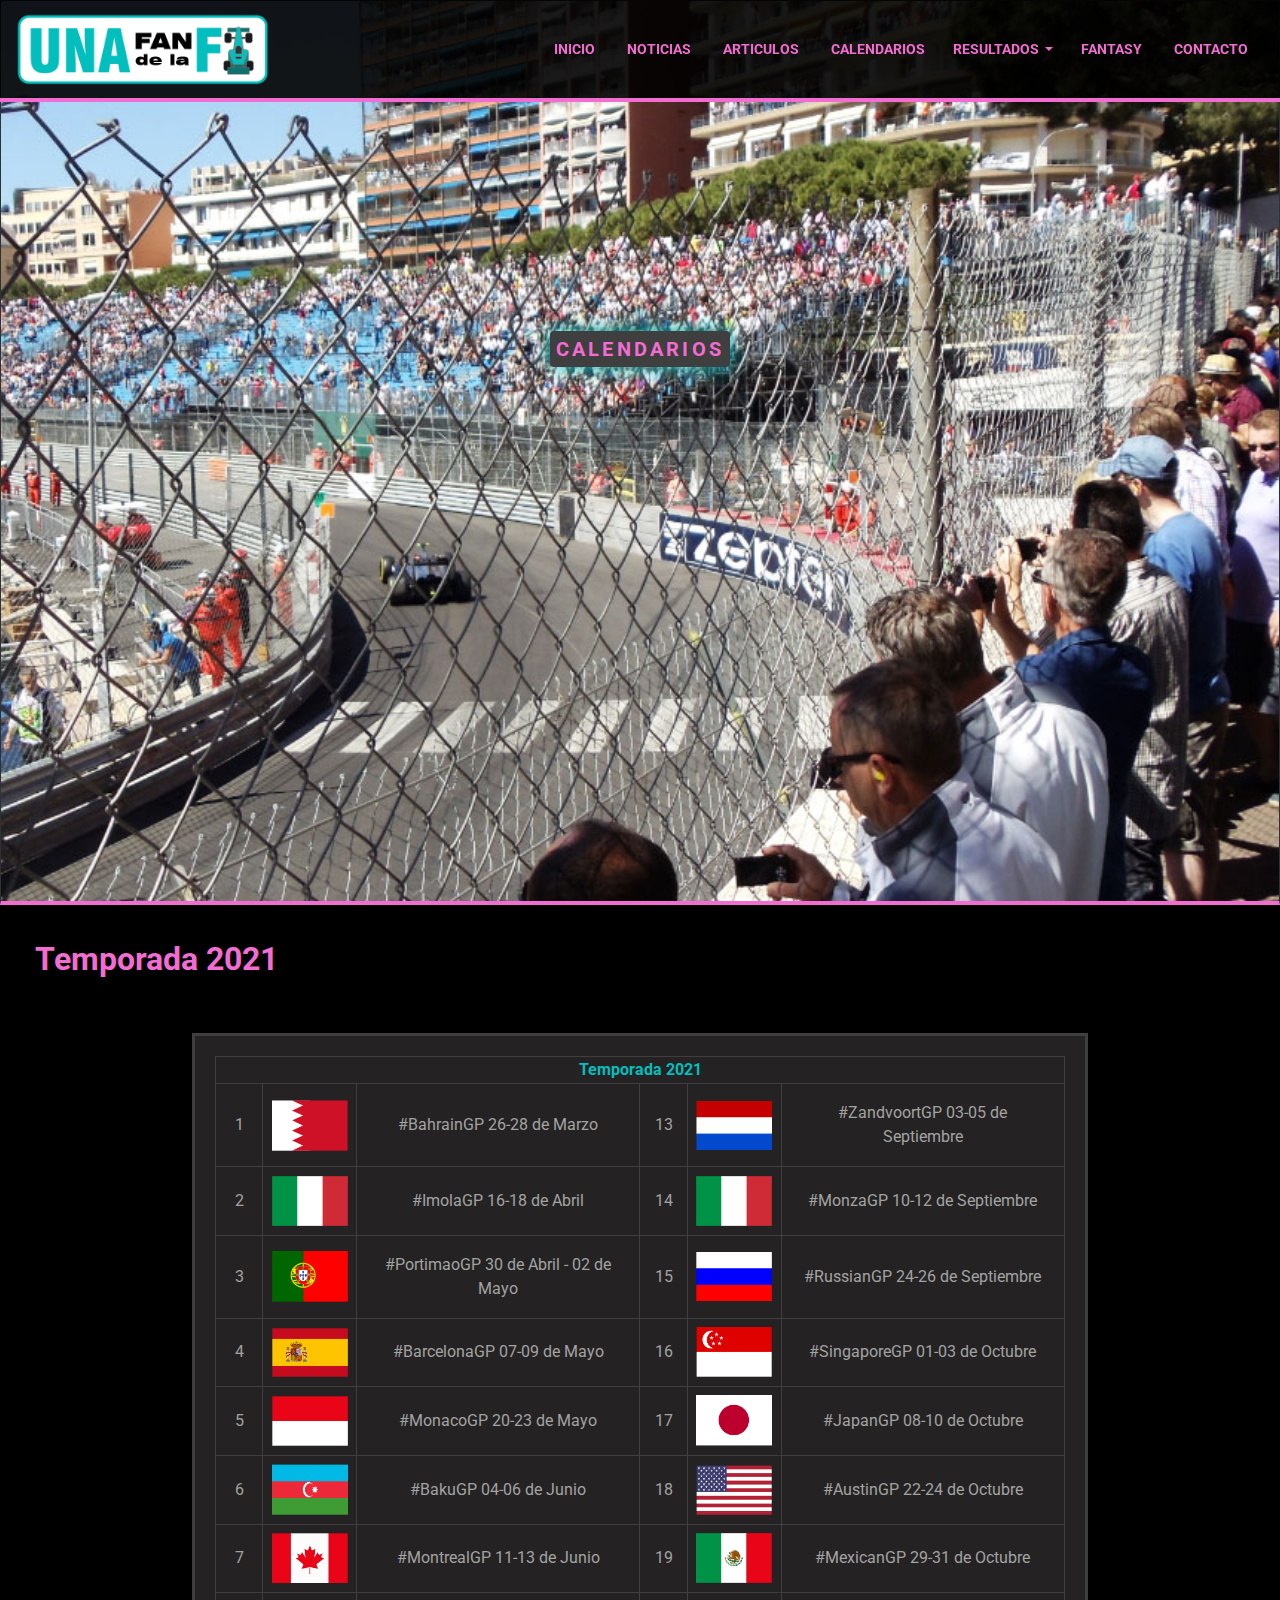
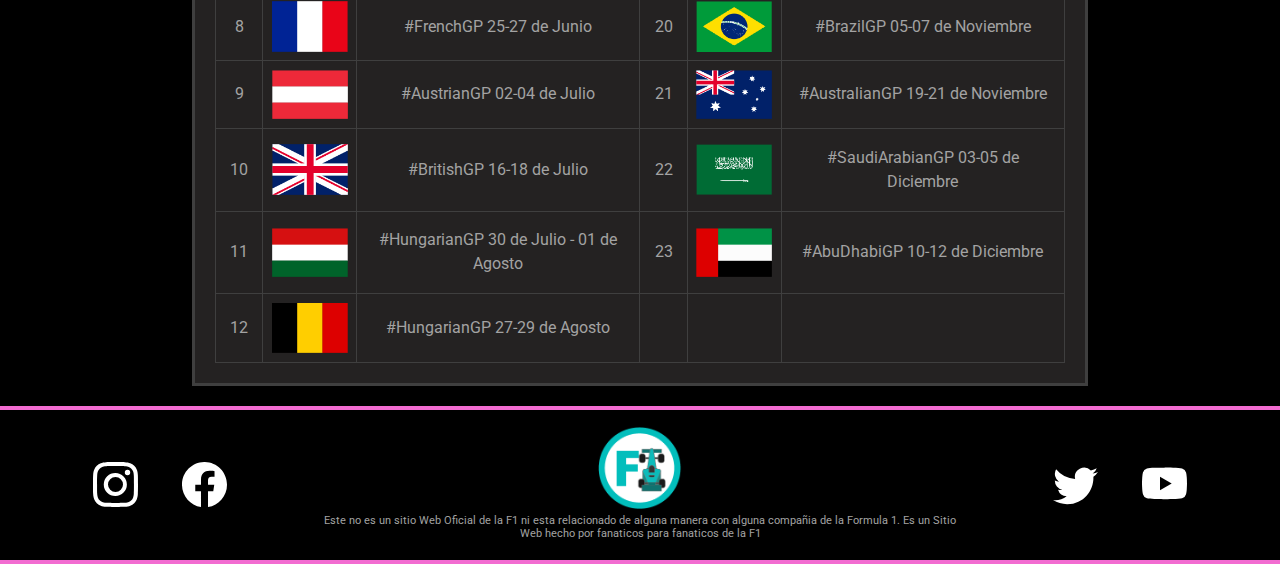
<file: calendarios.html>
<!DOCTYPE html>
<html lang="es">
	<head>
        <!-- Generales -->
        <meta charset="utf-8">
        <meta name="distribution" content="global">
        <meta name="language" content="es">
        <meta name="viewport" content="width=device-width, initial-scale=1, shrink-to-fit=no">

        <!-- Google -->
        <meta name="description" content="Blog de comentarios y noticias sobre la Formula 1">
        <meta name="author" content="Gabriela Rodriguez / @unafandelaf1 / @gabrielajrr / Una Fan de la F1">
        <meta name="keywords" content="Formula 1, F1, Una fan de la formula 1, deportes a motor, Hamilton, Bottas, Mercedes, Verstappen, Checo Perez, Red Bull Racing, Lando Norris, Daniel Ricciardo, McLaren, Charles Leclerc, Carlos Sainz, Ferrari, Pierre Gasly, Yuki Tsunoda, Alpha Tauri, Kimi Raikkonen, Antonio Giovinazzi, Alfa Romeo">

        <!-- Redes Sociales -->
        <meta property="og:title" content="Una Fan de la F1">
        <meta property="og:site_name" content="Una Fan de la F1">
        <meta property="og:description" content="Una Fan de la F1, Blog de comentarios y noticias sobre la Formula 1">
		<meta property="og:image" content="https://unafandelaf1.herokuapp.com/imagenes/Temporada2021_1.jpg">

        <title>Una fan de la F1 | Inicio</title>

        <!-- Iconos-->
        <link rel="shortcut" href="imagenes/favicon.ico" type="image/x-icon">
        <link rel="icon" href="imagenes/icono.png" type="image/png" sizes="16x16">
        
        <!-- CSS -->
        <link rel="stylesheet" href="css/bootstrap.min.css">
        <link rel="stylesheet" href="css/stylesass.css">
		<link rel="stylesheet" href="https://cdnjs.cloudflare.com/ajax/libs/animate.css/4.1.1/animate.min.css"/>
    </head>
	
	<body>

		<!--Header-->

		<header>
			<nav class="navbar navbar-expand-lg navbar-dark bg-dark fixed-top">
				<a class="navbar-brand" href="index.html">
					<img src="imagenes/logo.png" class="d-inline-block align-top w-50" alt="Logo de Una Fan de la F1" loading="lazy">
				</a>
				<button class="navbar-toggler" type="button" data-toggle="collapse" data-target="#navbarNav" aria-controls="navbarNav" aria-expanded="false" aria-label="Toggle navigation">
					<span class="navbar-toggler-icon"></span>
				</button>
				<div class="collapse navbar-collapse" id="navbarNav">
					<ul class="navbar-nav ml-auto">
						<li class="nav-item active mx-2">
                            <a class="nav-link" href="index.html">Inicio <span class="sr-only">(current)</span></a>
                        </li>
                        <li class="nav-item mx-2">
                            <a class="nav-link" href="noticiasf1.html">Noticias</a>
                        </li>
                        <li class="nav-item mx-2">
                            <a class="nav-link" href="articulos.html">Articulos</a>
                        </li>
                        <li class="nav-item mx-2">
                            <a class="nav-link" href="calendarios.html">Calendarios</a>
                        </li>
                        <li class="nav-item">
                            <div class="dropdown">
                                <button class="btn btn-secondary dropdown-toggle" type="button" id="dropdownMenuButton" data-toggle="dropdown" aria-haspopup="true" aria-expanded="false">
                                    Resultados
                                </button>
                                <div class="dropdown-menu" aria-labelledby="dropdownMenuButton">
                                    <a class="dropdown-item" href="resultados.html">Temporada 2021</a>
                                </div>
                            </div>
                        </li>
						<li class="nav-item mx-2">
                            <a class="nav-link" href="fantasy.html">fantasy</a>
                        </li>
                        <li class="nav-item mx-2">
                            <a class="nav-link" href="contacto.html">Contacto</a>
                        </li>
					</ul>
				</div>
			</nav>
		</header>

		<!-- Banner -->

		<div id="banner" class="card bg-dark text-dark rounded-0">
			<img src="imagenes/Clasificacion1.jpg" srcset="imagenes/Clasificacion1.png 576w, imagenes/Clasificacion1.jpg" class="card-img" class="card-img" alt="Curva de Tabac en Monaco" title="Curva de Tabav en Monaco">
			<div class="card-img-overlay text-center">
				<h5 class="card-title rounded">Calendarios</h5>
			</div>
		</div>

		<!-- Main Calendarios -->

		<main id="mainCalendario">
			<h1>Temporada 2021</h1>
			<table border="1" class="calendarioTabla table-responsive">
				<thead>
					<td colspan="6">Temporada 2021</td>
				</thead>
				<tbody>
					<tr>
						<td class="item">1</td>
						<td class="band"><img src="imagenes/Bahrain.png" alt="Bahrain"></td>
						<td class="fecha">#BahrainGP 26-28 de Marzo</td>
						
						<td class="item">13</td>
						<td class="band"><img src="imagenes/Holanda.png" alt="Holanda"></td>
						<td class="fecha">#ZandvoortGP 03-05 de Septiembre</td>
					</tr>
					<tr>
						<td class="item">2</td>
						<td class="band"><img src="imagenes/Italia.png" alt="Italia"></td>
						<td class="fecha">#ImolaGP 16-18 de Abril</td>
						
						<td class="item">14</td>
						<td class="band"><img src="imagenes/Italia.png" alt="Italia"></td>
						<td class="fecha">#MonzaGP 10-12 de Septiembre</td>
					</tr>
					<tr>
						<td class="item">3</td>
						<td class="band"><img src="imagenes/Portugal.png" alt="Portugal"></td>
						<td class="fecha">#PortimaoGP 30 de Abril - 02 de Mayo</td>
						
						<td class="item">15</td>
						<td class="band"><img src="imagenes/Rusia.png" alt="Rusia"></td>
						<td class="fecha">#RussianGP 24-26 de Septiembre</td>
					</tr>
					<tr>
						<td class="item">4</td>
						<td class="band"><img src="imagenes/Espana.png" alt="España"></td>
						<td class="fecha">#BarcelonaGP 07-09 de Mayo</td>
						
						<td class="item">16</td>
						<td class="band"><img src="imagenes/Singapur.png" alt="Singapur"></td>
						<td class="fecha">#SingaporeGP 01-03 de Octubre</td>
					</tr>
					<tr>
						<td class="item">5</td>
						<td class="band"><img src="imagenes/Monaco.png" alt="Monaco"></td>
						<td class="fecha">#MonacoGP 20-23 de Mayo</td>
						
						<td class="item">17</td>
						<td class="band"><img src="imagenes/Japon.png" alt="Japon"></td>
						<td class="fecha">#JapanGP 08-10 de Octubre</td>
					</tr>
					<tr>
						<td class="item">6</td>
						<td class="band"><img src="imagenes/Azerbaijan.png" alt="Azerbaijan"></td>
						<td class="fecha">#BakuGP 04-06 de Junio</td>
						
						<td class="item">18</td>
						<td class="band"><img src="imagenes/Estados_Unidos.png" alt="USA"></td>
						<td class="fecha">#AustinGP 22-24 de Octubre</td>
					</tr>
					<tr>
						<td class="item">7</td>
						<td class="band"><img src="imagenes/Canada.png" alt="Canada"></td>
						<td class="fecha">#MontrealGP 11-13 de Junio</td>
						
						<td class="item">19</td>
						<td class="band"><img src="imagenes/Mexico.png" alt="Mexico"></td>
						<td class="fecha">#MexicanGP 29-31 de Octubre</td>
					</tr>
					
					<tr>
						<td class="item">8</td>
						<td class="band"><img src="imagenes/Francia.png" alt="Francia"></td>
						<td class="fecha">#FrenchGP 25-27 de Junio</td>
						
						<td class="item">20</td>
						<td class="band"><img src="imagenes/Brasil.png" alt="Brasil"></td>
						<td class="fecha">#BrazilGP 05-07 de Noviembre</td>
					</tr>
					<tr>
						<td class="item">9</td>
						<td class="band"><img src="imagenes/Austria.png" alt="Austria"></td>
						<td class="fecha">#AustrianGP 02-04 de Julio</td>
						
						<td class="item">21</td>
						<td class="band"><img src="imagenes/Australia.png" alt="Australia"></td>
						<td class="fecha">#AustralianGP 19-21 de Noviembre</td>
					</tr>
					<tr>
						<td class="item">10</td>
						<td class="band"><img src="imagenes/Inglaterra.png" alt="Inglaterra"></td>
						<td class="fecha">#BritishGP 16-18 de Julio</td>
						
						<td class="item">22</td>
						<td class="band"><img src="imagenes/Arabia_Saudita.png" alt="Arabia Saudita"></td>
						<td class="fecha">#SaudiArabianGP 03-05 de Diciembre</td>
					</tr>
					<tr>
						<td class="item">11</td>
						<td class="band"><img src="imagenes/Hungria.png" alt="Hungria"></td>
						<td class="fecha">#HungarianGP 30 de Julio - 01 de Agosto</td>
						
						<td class="item">23</td>
						<td class="band"><img src="imagenes/Emiratos_Arabes.png" alt="Emiratos Arabes"></td>
						<td class="fecha">#AbuDhabiGP 10-12 de Diciembre</td>
					</tr>
					<tr>
						<td class="item">12</td>
						<td class="band"><img src="imagenes/Belgica.png" alt="Belgica"></td>
						<td class="fecha">#HungarianGP 27-29 de Agosto</td>
						
						<td class="item"></td>
						<td class="band"></td>
						<td class="fecha"></td>
					</tr>
				</tbody>
			</table>
			

		</main>

		<!-- Footer -->

		<footer id="grillaFooter">
            <div class="redesSociales1">
                <a href="https://www.instagram.com/unafandelaf1/" target="_blank">
                    <svg xmlns="http://www.w3.org/2000/svg" fill="white" class="bi bi-instagram" viewBox="0 0 16 16">
                        <path d="M8 0C5.829 0 5.556.01 4.703.048 3.85.088 3.269.222 2.76.42a3.917 3.917 0 0 0-1.417.923A3.927 3.927 0 0 0 .42 2.76C.222 3.268.087 3.85.048 4.7.01 5.555 0 5.827 0 8.001c0 2.172.01 2.444.048 3.297.04.852.174 1.433.372 1.942.205.526.478.972.923 1.417.444.445.89.719 1.416.923.51.198 1.09.333 1.942.372C5.555 15.99 5.827 16 8 16s2.444-.01 3.298-.048c.851-.04 1.434-.174 1.943-.372a3.916 3.916 0 0 0 1.416-.923c.445-.445.718-.891.923-1.417.197-.509.332-1.09.372-1.942C15.99 10.445 16 10.173 16 8s-.01-2.445-.048-3.299c-.04-.851-.175-1.433-.372-1.941a3.926 3.926 0 0 0-.923-1.417A3.911 3.911 0 0 0 13.24.42c-.51-.198-1.092-.333-1.943-.372C10.443.01 10.172 0 7.998 0h.003zm-.717 1.442h.718c2.136 0 2.389.007 3.232.046.78.035 1.204.166 1.486.275.373.145.64.319.92.599.28.28.453.546.598.92.11.281.24.705.275 1.485.039.843.047 1.096.047 3.231s-.008 2.389-.047 3.232c-.035.78-.166 1.203-.275 1.485a2.47 2.47 0 0 1-.599.919c-.28.28-.546.453-.92.598-.28.11-.704.24-1.485.276-.843.038-1.096.047-3.232.047s-2.39-.009-3.233-.047c-.78-.036-1.203-.166-1.485-.276a2.478 2.478 0 0 1-.92-.598 2.48 2.48 0 0 1-.6-.92c-.109-.281-.24-.705-.275-1.485-.038-.843-.046-1.096-.046-3.233 0-2.136.008-2.388.046-3.231.036-.78.166-1.204.276-1.486.145-.373.319-.64.599-.92.28-.28.546-.453.92-.598.282-.11.705-.24 1.485-.276.738-.034 1.024-.044 2.515-.045v.002zm4.988 1.328a.96.96 0 1 0 0 1.92.96.96 0 0 0 0-1.92zm-4.27 1.122a4.109 4.109 0 1 0 0 8.217 4.109 4.109 0 0 0 0-8.217zm0 1.441a2.667 2.667 0 1 1 0 5.334 2.667 2.667 0 0 1 0-5.334z"/>
                    </svg>
                </a>
                <a href="https://www.facebook.com/unafandelaf1" target="_blank">
                    <svg xmlns="http://www.w3.org/2000/svg" fill="white" class="bi bi-facebook" viewBox="0 0 16 16">
                        <path d="M16 8.049c0-4.446-3.582-8.05-8-8.05C3.58 0-.002 3.603-.002 8.05c0 4.017 2.926 7.347 6.75 7.951v-5.625h-2.03V8.05H6.75V6.275c0-2.017 1.195-3.131 3.022-3.131.876 0 1.791.157 1.791.157v1.98h-1.009c-.993 0-1.303.621-1.303 1.258v1.51h2.218l-.354 2.326H9.25V16c3.824-.604 6.75-3.934 6.75-7.951z"/>
                    </svg>
                </a>
            </div>

            <div class="icono">
                <img src="imagenes/icono.png" alt="icono Una fan de la F1">
                <p>Este no es un sitio Web Oficial de la F1 ni esta relacionado de alguna manera con alguna compañia de la Formula 1. Es un Sitio Web hecho por fanaticos para fanaticos de la F1</p>
            </div>

            <div class="redesSociales2">
                <a href="https://twitter.com/UnaFandelaF1" target="_blank">
                    <svg xmlns="http://www.w3.org/2000/svg" fill="white" class="bi bi-twitter" viewBox="0 0 16 16">
                        <path d="M5.026 15c6.038 0 9.341-5.003 9.341-9.334 0-.14 0-.282-.006-.422A6.685 6.685 0 0 0 16 3.542a6.658 6.658 0 0 1-1.889.518 3.301 3.301 0 0 0 1.447-1.817 6.533 6.533 0 0 1-2.087.793A3.286 3.286 0 0 0 7.875 6.03a9.325 9.325 0 0 1-6.767-3.429 3.289 3.289 0 0 0 1.018 4.382A3.323 3.323 0 0 1 .64 6.575v.045a3.288 3.288 0 0 0 2.632 3.218 3.203 3.203 0 0 1-.865.115 3.23 3.23 0 0 1-.614-.057 3.283 3.283 0 0 0 3.067 2.277A6.588 6.588 0 0 1 .78 13.58a6.32 6.32 0 0 1-.78-.045A9.344 9.344 0 0 0 5.026 15z"/>
                    </svg>
                </a>
                <a href="https://www.youtube.com/channel/UCge4YF8ZwxMmuZ3z_ac8dKg" target="_blank">
                    <svg xmlns="http://www.w3.org/2000/svg" fill="white" class="bi bi-youtube" viewBox="0 0 16 16">
                        <path d="M8.051 1.999h.089c.822.003 4.987.033 6.11.335a2.01 2.01 0 0 1 1.415 1.42c.101.38.172.883.22 1.402l.01.104.022.26.008.104c.065.914.073 1.77.074 1.957v.075c-.001.194-.01 1.108-.082 2.06l-.008.105-.009.104c-.05.572-.124 1.14-.235 1.558a2.007 2.007 0 0 1-1.415 1.42c-1.16.312-5.569.334-6.18.335h-.142c-.309 0-1.587-.006-2.927-.052l-.17-.006-.087-.004-.171-.007-.171-.007c-1.11-.049-2.167-.128-2.654-.26a2.007 2.007 0 0 1-1.415-1.419c-.111-.417-.185-.986-.235-1.558L.09 9.82l-.008-.104A31.4 31.4 0 0 1 0 7.68v-.123c.002-.215.01-.958.064-1.778l.007-.103.003-.052.008-.104.022-.26.01-.104c.048-.519.119-1.023.22-1.402a2.007 2.007 0 0 1 1.415-1.42c.487-.13 1.544-.21 2.654-.26l.17-.007.172-.006.086-.003.171-.007A99.788 99.788 0 0 1 7.858 2h.193zM6.4 5.209v4.818l4.157-2.408L6.4 5.209z"/>
                    </svg>
                </a>
            </div>
        </footer>
	
		<!-- Javascript -->
        <script src="js/jquery-3.5.1.slim.min.js"></script>
        <script src="js/bootstrap.bundle.min.js"></script>
        <script src="js/wow.js"></script>
        <script type="text/javascript">
            wow = new WOW(
                {
                    boxClass:     'wow',      // default
                    animateClass: 'animated', // default
                    offset:       200,          // default
                    mobile:       true,       // default
                    live:         true        // default
                }
            )
            wow.init();
        </script>
        <script>
            $(document).ready(function () {
              $(".nav-link").click(function () {
                $(".collapse").removeClass("show");
              });
            });
        </script>
        
	</body>
</html>
</file>
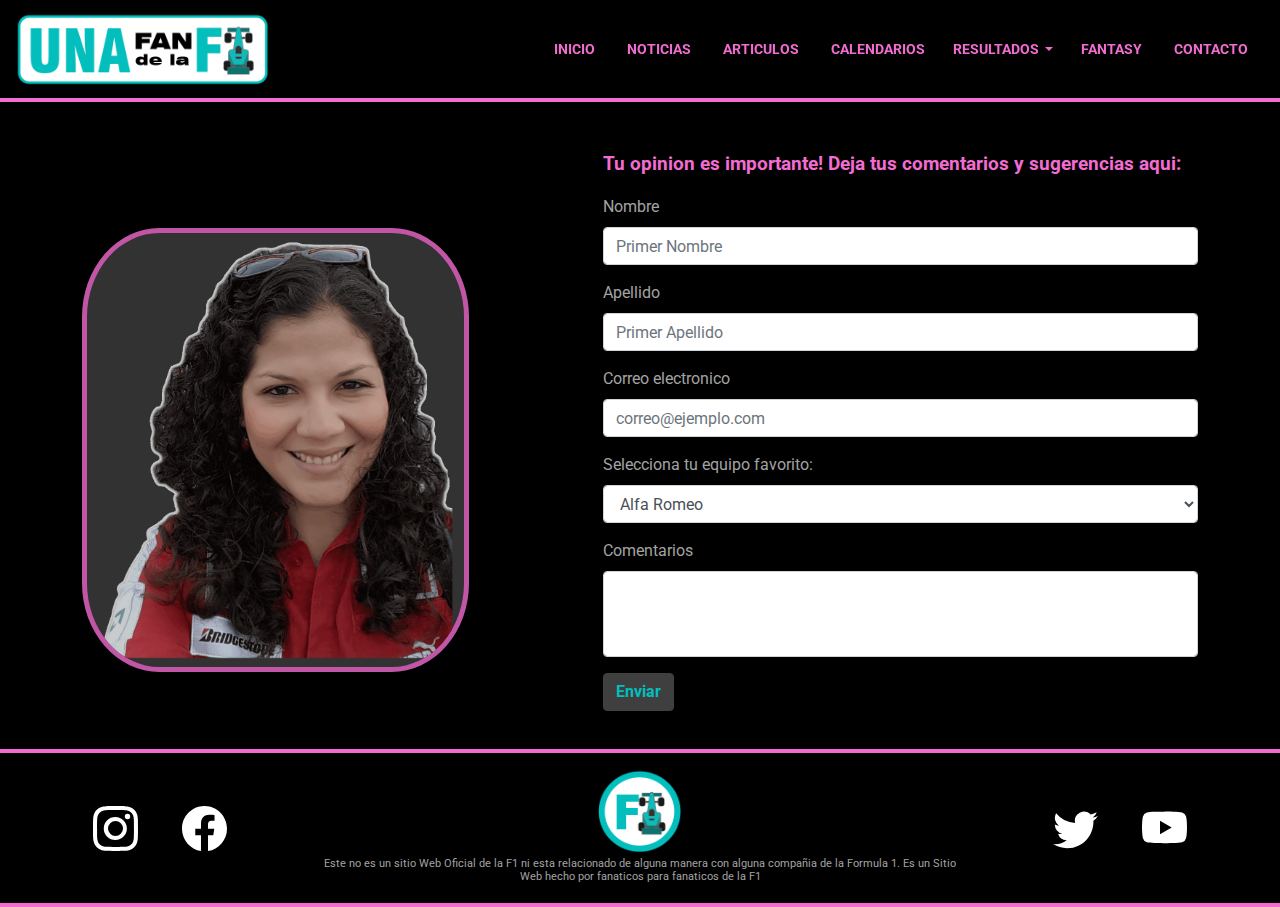
<file: contacto.html>
<!DOCTYPE html>
<html lang="en">
	<head>
        <!-- Generales -->
        <meta charset="utf-8">
        <meta name="distribution" content="global">
        <meta name="language" content="es">
        <meta name="viewport" content="width=device-width, initial-scale=1, shrink-to-fit=no">

        <!-- Google -->
        <meta name="description" content="Blog de comentarios y noticias sobre la Formula 1">
        <meta name="author" content="Gabriela Rodriguez / @unafandelaf1 / @gabrielajrr / Una Fan de la F1">
        <meta name="keywords" content="Formula 1, F1, Una fan de la formula 1, deportes a motor, Hamilton, Bottas, Mercedes, Verstappen, Checo Perez, Red Bull Racing, Lando Norris, Daniel Ricciardo, McLaren, Charles Leclerc, Carlos Sainz, Ferrari, Pierre Gasly, Yuki Tsunoda, Alpha Tauri, Kimi Raikkonen, Antonio Giovinazzi, Alfa Romeo">

        <!-- Redes Sociales -->
        <meta property="og:title" content="Una Fan de la F1">
        <meta property="og:site_name" content="Una Fan de la F1">
        <meta property="og:description" content="Una Fan de la F1, Blog de comentarios y noticias sobre la Formula 1">
		<meta property="og:image" content="https://unafandelaf1.herokuapp.com/imagenes/Temporada2021_1.jpg">

        <title>Una fan de la F1 | Inicio</title>

        <!-- Iconos-->
        <link rel="shortcut" href="imagenes/favicon.ico" type="image/x-icon">
        <link rel="icon" href="imagenes/icono.png" type="image/png" sizes="16x16">
        
        <!-- CSS -->
        <link rel="stylesheet" href="css/bootstrap.min.css">
        <link rel="stylesheet" href="css/stylesass.css">
        <link rel="stylesheet" href="https://cdnjs.cloudflare.com/ajax/libs/animate.css/4.1.1/animate.min.css"/>
    </head>
	
	<body>
	
		<!--Header-->

		<header>
			<nav class="navbar navbar-expand-lg navbar-dark bg-dark fixed-top">
				<a class="navbar-brand" href="index.html">
					<img src="imagenes/logo.png" class="d-inline-block align-top w-50" alt="Logo de Una Fan de la F1" loading="lazy">
				</a>
				<button class="navbar-toggler" type="button" data-toggle="collapse" data-target="#navbarNav" aria-controls="navbarNav" aria-expanded="false" aria-label="Toggle navigation">
					<span class="navbar-toggler-icon"></span>
				</button>
				<div class="collapse navbar-collapse" id="navbarNav">
					<ul class="navbar-nav ml-auto">
						<li class="nav-item active mx-2">
                            <a class="nav-link" href="index.html">Inicio <span class="sr-only">(current)</span></a>
                        </li>
                        <li class="nav-item mx-2">
                            <a class="nav-link" href="noticiasf1.html">Noticias</a>
                        </li>
                        <li class="nav-item mx-2">
                            <a class="nav-link" href="articulos.html">Articulos</a>
                        </li>
                        <li class="nav-item mx-2">
                            <a class="nav-link" href="calendarios.html">Calendarios</a>
                        </li>
                        <li class="nav-item">
                            <div class="dropdown">
                                <button class="btn btn-secondary dropdown-toggle" type="button" id="dropdownMenuButton" data-toggle="dropdown" aria-haspopup="true" aria-expanded="false">
                                    Resultados
                                </button>
                                <div class="dropdown-menu" aria-labelledby="dropdownMenuButton">
                                    <a class="dropdown-item" href="resultados.html">Temporada 2021</a>
                                </div>
                            </div>
                        </li>
                        <li class="nav-item mx-2">
                            <a class="nav-link" href="fantasy.html">fantasy</a>
                        </li>
                        <li class="nav-item mx-2">
                            <a class="nav-link" href="contacto.html">Contacto</a>
                        </li>
					</ul>
				</div>
			</nav>
		</header>

		<!-- Main Contacto -->

		<main id="contacto" class="container-fluid my-2">

			<div class="contacto">
				<div class="fotoContacto d-none d-md-block col-md-4 col-lg-4">
					<img src="imagenes/foto-contacto.png" alt="foto de Gabriela">
				</div>
				<form class="col-12 col-md-6 col-lg-6">
                    <h3 class="mt-4 mb-0">Tu opinion es importante! Deja tus comentarios y sugerencias aqui:</h3>
					<div class="form-group">
						<label for="exampleFormControlInput1">Nombre</label>
						<input type="text" class="form-control" placeholder="Primer Nombre">
					</div>

					<div class="form-group">
						<label for="exampleFormControlInput1">Apellido</label>
						<input type="text" class="form-control" placeholder="Primer Apellido">
					</div>

					<div class="form-group">
						<label for="exampleFormControlInput1">Correo electronico</label>
						<input type="email" class="form-control" id="exampleFormControlInput1" placeholder="correo@ejemplo.com">
					</div>

					<div class="form-group">
						<label for="exampleFormControlSelect1">Selecciona tu equipo favorito:</label>
						<select class="form-control" id="exampleFormControlSelect1">
							<option value="Alfa Romeo">Alfa Romeo</option>
							<option value="Alpha tauri">Alpha tauri</option>
							<option value="Alpine">Alpine</option>
							<option value="Aston Martin">Aston Martin</option>
							<option value="Ferrari">Ferrari</option>
							<option value="Haas">Haas</option>
							<option value="Mercedes">Mercedes</option>
							<option value="McLaren">McLaren</option>
							<option value="Red Bull">Red Bull</option>
							<option value="Williams">Williams</option>
						</select>
					</div>
					
					<div class="form-group">
						<label for="exampleFormControlTextarea1">Comentarios</label>
						<textarea class="form-control" id="exampleFormControlTextarea1" rows="3"></textarea>
					</div>
					<button type="submit" class="btn btn-primary">Enviar</button>
				</form>
				
			</div>
			
		</main>

		<!-- Footer -->

		<footer id="grillaFooter">
            <div class="redesSociales1">
                <a href="https://www.instagram.com/unafandelaf1/" target="_blank">
                    <svg xmlns="http://www.w3.org/2000/svg" fill="white" class="bi bi-instagram" viewBox="0 0 16 16">
                        <path d="M8 0C5.829 0 5.556.01 4.703.048 3.85.088 3.269.222 2.76.42a3.917 3.917 0 0 0-1.417.923A3.927 3.927 0 0 0 .42 2.76C.222 3.268.087 3.85.048 4.7.01 5.555 0 5.827 0 8.001c0 2.172.01 2.444.048 3.297.04.852.174 1.433.372 1.942.205.526.478.972.923 1.417.444.445.89.719 1.416.923.51.198 1.09.333 1.942.372C5.555 15.99 5.827 16 8 16s2.444-.01 3.298-.048c.851-.04 1.434-.174 1.943-.372a3.916 3.916 0 0 0 1.416-.923c.445-.445.718-.891.923-1.417.197-.509.332-1.09.372-1.942C15.99 10.445 16 10.173 16 8s-.01-2.445-.048-3.299c-.04-.851-.175-1.433-.372-1.941a3.926 3.926 0 0 0-.923-1.417A3.911 3.911 0 0 0 13.24.42c-.51-.198-1.092-.333-1.943-.372C10.443.01 10.172 0 7.998 0h.003zm-.717 1.442h.718c2.136 0 2.389.007 3.232.046.78.035 1.204.166 1.486.275.373.145.64.319.92.599.28.28.453.546.598.92.11.281.24.705.275 1.485.039.843.047 1.096.047 3.231s-.008 2.389-.047 3.232c-.035.78-.166 1.203-.275 1.485a2.47 2.47 0 0 1-.599.919c-.28.28-.546.453-.92.598-.28.11-.704.24-1.485.276-.843.038-1.096.047-3.232.047s-2.39-.009-3.233-.047c-.78-.036-1.203-.166-1.485-.276a2.478 2.478 0 0 1-.92-.598 2.48 2.48 0 0 1-.6-.92c-.109-.281-.24-.705-.275-1.485-.038-.843-.046-1.096-.046-3.233 0-2.136.008-2.388.046-3.231.036-.78.166-1.204.276-1.486.145-.373.319-.64.599-.92.28-.28.546-.453.92-.598.282-.11.705-.24 1.485-.276.738-.034 1.024-.044 2.515-.045v.002zm4.988 1.328a.96.96 0 1 0 0 1.92.96.96 0 0 0 0-1.92zm-4.27 1.122a4.109 4.109 0 1 0 0 8.217 4.109 4.109 0 0 0 0-8.217zm0 1.441a2.667 2.667 0 1 1 0 5.334 2.667 2.667 0 0 1 0-5.334z"/>
                    </svg>
                </a>
                <a href="https://www.facebook.com/unafandelaf1" target="_blank">
                    <svg xmlns="http://www.w3.org/2000/svg" fill="white" class="bi bi-facebook" viewBox="0 0 16 16">
                        <path d="M16 8.049c0-4.446-3.582-8.05-8-8.05C3.58 0-.002 3.603-.002 8.05c0 4.017 2.926 7.347 6.75 7.951v-5.625h-2.03V8.05H6.75V6.275c0-2.017 1.195-3.131 3.022-3.131.876 0 1.791.157 1.791.157v1.98h-1.009c-.993 0-1.303.621-1.303 1.258v1.51h2.218l-.354 2.326H9.25V16c3.824-.604 6.75-3.934 6.75-7.951z"/>
                    </svg>
                </a>
            </div>

            <div class="icono">
                <img src="imagenes/icono.png" alt="icono Una fan de la F1">
                <p>Este no es un sitio Web Oficial de la F1 ni esta relacionado de alguna manera con alguna compañia de la Formula 1. Es un Sitio Web hecho por fanaticos para fanaticos de la F1</p>
            </div>

            <div class="redesSociales2">
                <a href="https://twitter.com/UnaFandelaF1" target="_blank">
                    <svg xmlns="http://www.w3.org/2000/svg" fill="white" class="bi bi-twitter" viewBox="0 0 16 16">
                        <path d="M5.026 15c6.038 0 9.341-5.003 9.341-9.334 0-.14 0-.282-.006-.422A6.685 6.685 0 0 0 16 3.542a6.658 6.658 0 0 1-1.889.518 3.301 3.301 0 0 0 1.447-1.817 6.533 6.533 0 0 1-2.087.793A3.286 3.286 0 0 0 7.875 6.03a9.325 9.325 0 0 1-6.767-3.429 3.289 3.289 0 0 0 1.018 4.382A3.323 3.323 0 0 1 .64 6.575v.045a3.288 3.288 0 0 0 2.632 3.218 3.203 3.203 0 0 1-.865.115 3.23 3.23 0 0 1-.614-.057 3.283 3.283 0 0 0 3.067 2.277A6.588 6.588 0 0 1 .78 13.58a6.32 6.32 0 0 1-.78-.045A9.344 9.344 0 0 0 5.026 15z"/>
                    </svg>
                </a>
                <a href="https://www.youtube.com/channel/UCge4YF8ZwxMmuZ3z_ac8dKg" target="_blank">
                    <svg xmlns="http://www.w3.org/2000/svg" fill="white" class="bi bi-youtube" viewBox="0 0 16 16">
                        <path d="M8.051 1.999h.089c.822.003 4.987.033 6.11.335a2.01 2.01 0 0 1 1.415 1.42c.101.38.172.883.22 1.402l.01.104.022.26.008.104c.065.914.073 1.77.074 1.957v.075c-.001.194-.01 1.108-.082 2.06l-.008.105-.009.104c-.05.572-.124 1.14-.235 1.558a2.007 2.007 0 0 1-1.415 1.42c-1.16.312-5.569.334-6.18.335h-.142c-.309 0-1.587-.006-2.927-.052l-.17-.006-.087-.004-.171-.007-.171-.007c-1.11-.049-2.167-.128-2.654-.26a2.007 2.007 0 0 1-1.415-1.419c-.111-.417-.185-.986-.235-1.558L.09 9.82l-.008-.104A31.4 31.4 0 0 1 0 7.68v-.123c.002-.215.01-.958.064-1.778l.007-.103.003-.052.008-.104.022-.26.01-.104c.048-.519.119-1.023.22-1.402a2.007 2.007 0 0 1 1.415-1.42c.487-.13 1.544-.21 2.654-.26l.17-.007.172-.006.086-.003.171-.007A99.788 99.788 0 0 1 7.858 2h.193zM6.4 5.209v4.818l4.157-2.408L6.4 5.209z"/>
                    </svg>
                </a>
            </div>
        </footer>
	
		<!-- Javascript -->
        <script src="js/jquery-3.5.1.slim.min.js"></script>
        <script src="js/bootstrap.bundle.min.js"></script>
        <script src="js/wow.js"></script>
        <script type="text/javascript">
            wow = new WOW(
                {
                    boxClass:     'wow',      // default
                    animateClass: 'animated', // default
                    offset:       200,          // default
                    mobile:       true,       // default
                    live:         true        // default
                }
            )
            wow.init();
        </script>
        <script>
            $(document).ready(function () {
              $(".nav-link").click(function () {
                $(".collapse").removeClass("show");
              });
            });
        </script>
        
	</body>
</html>
</file>
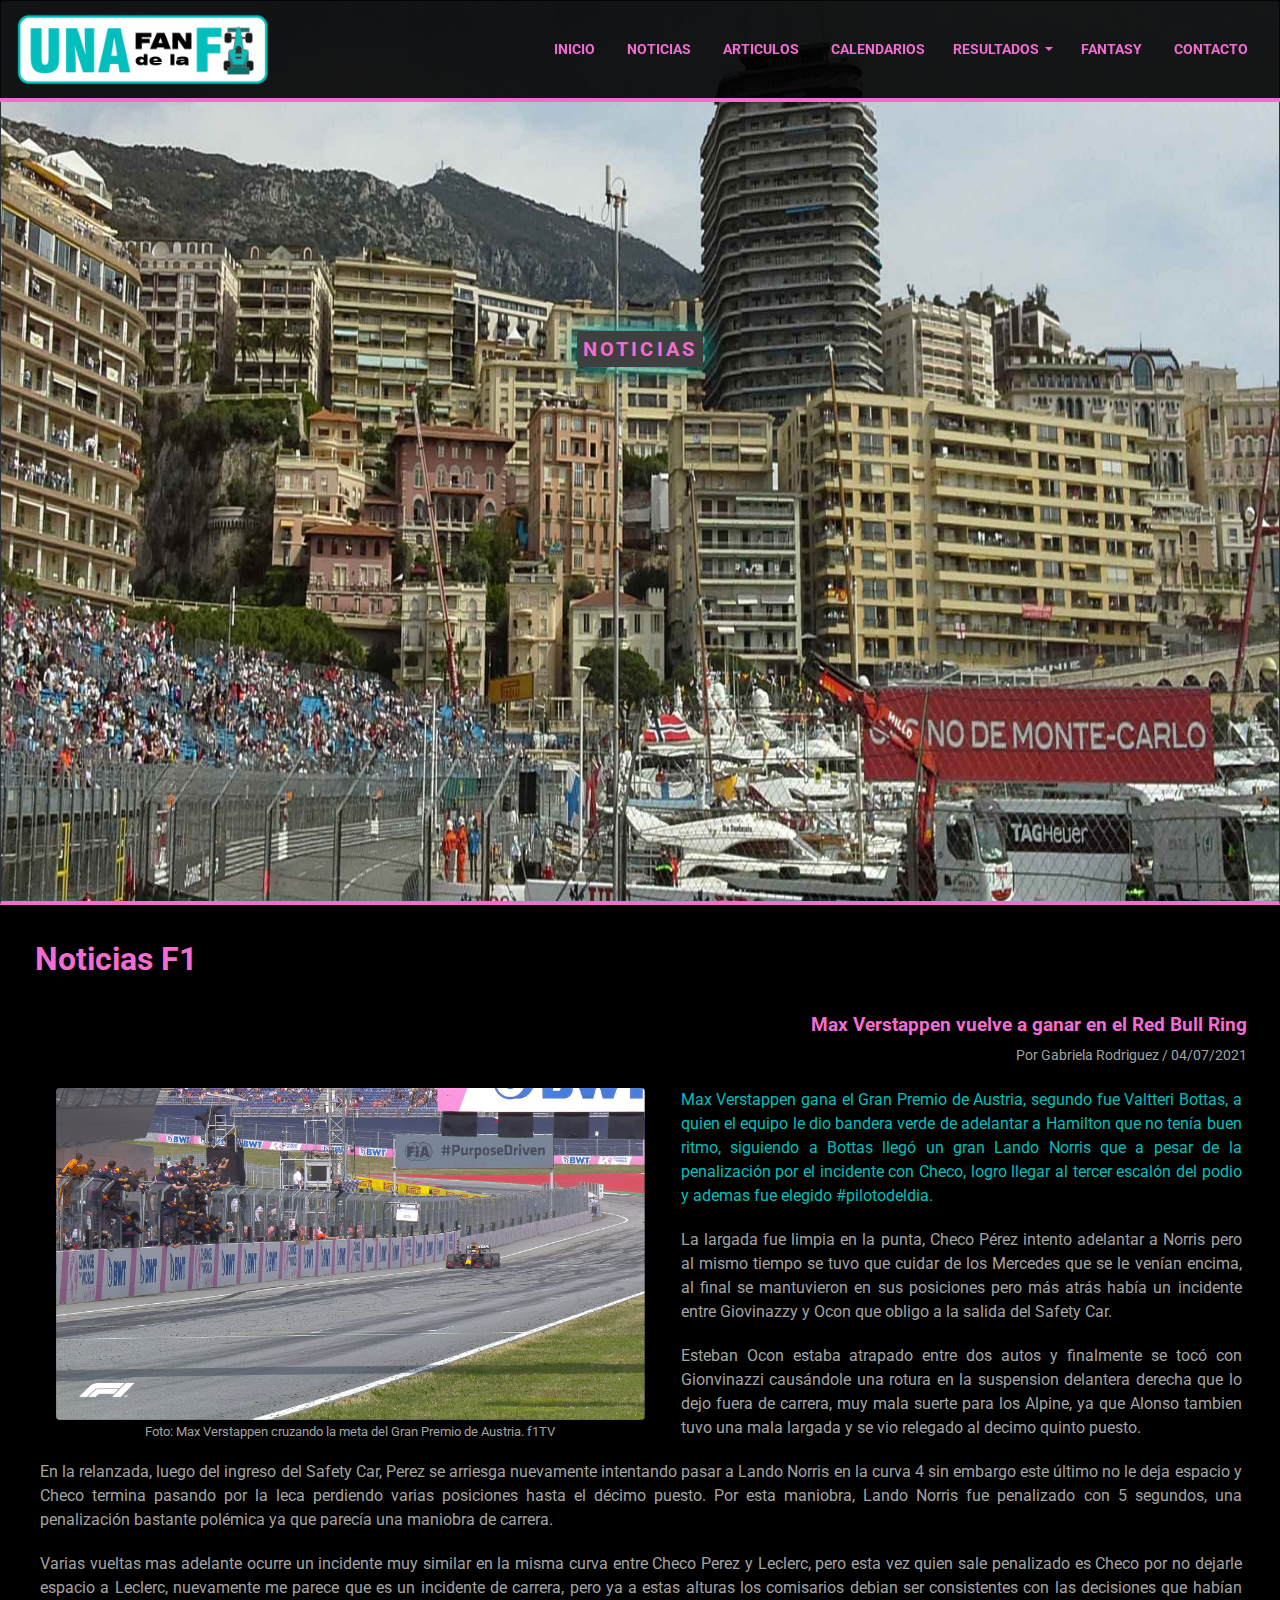
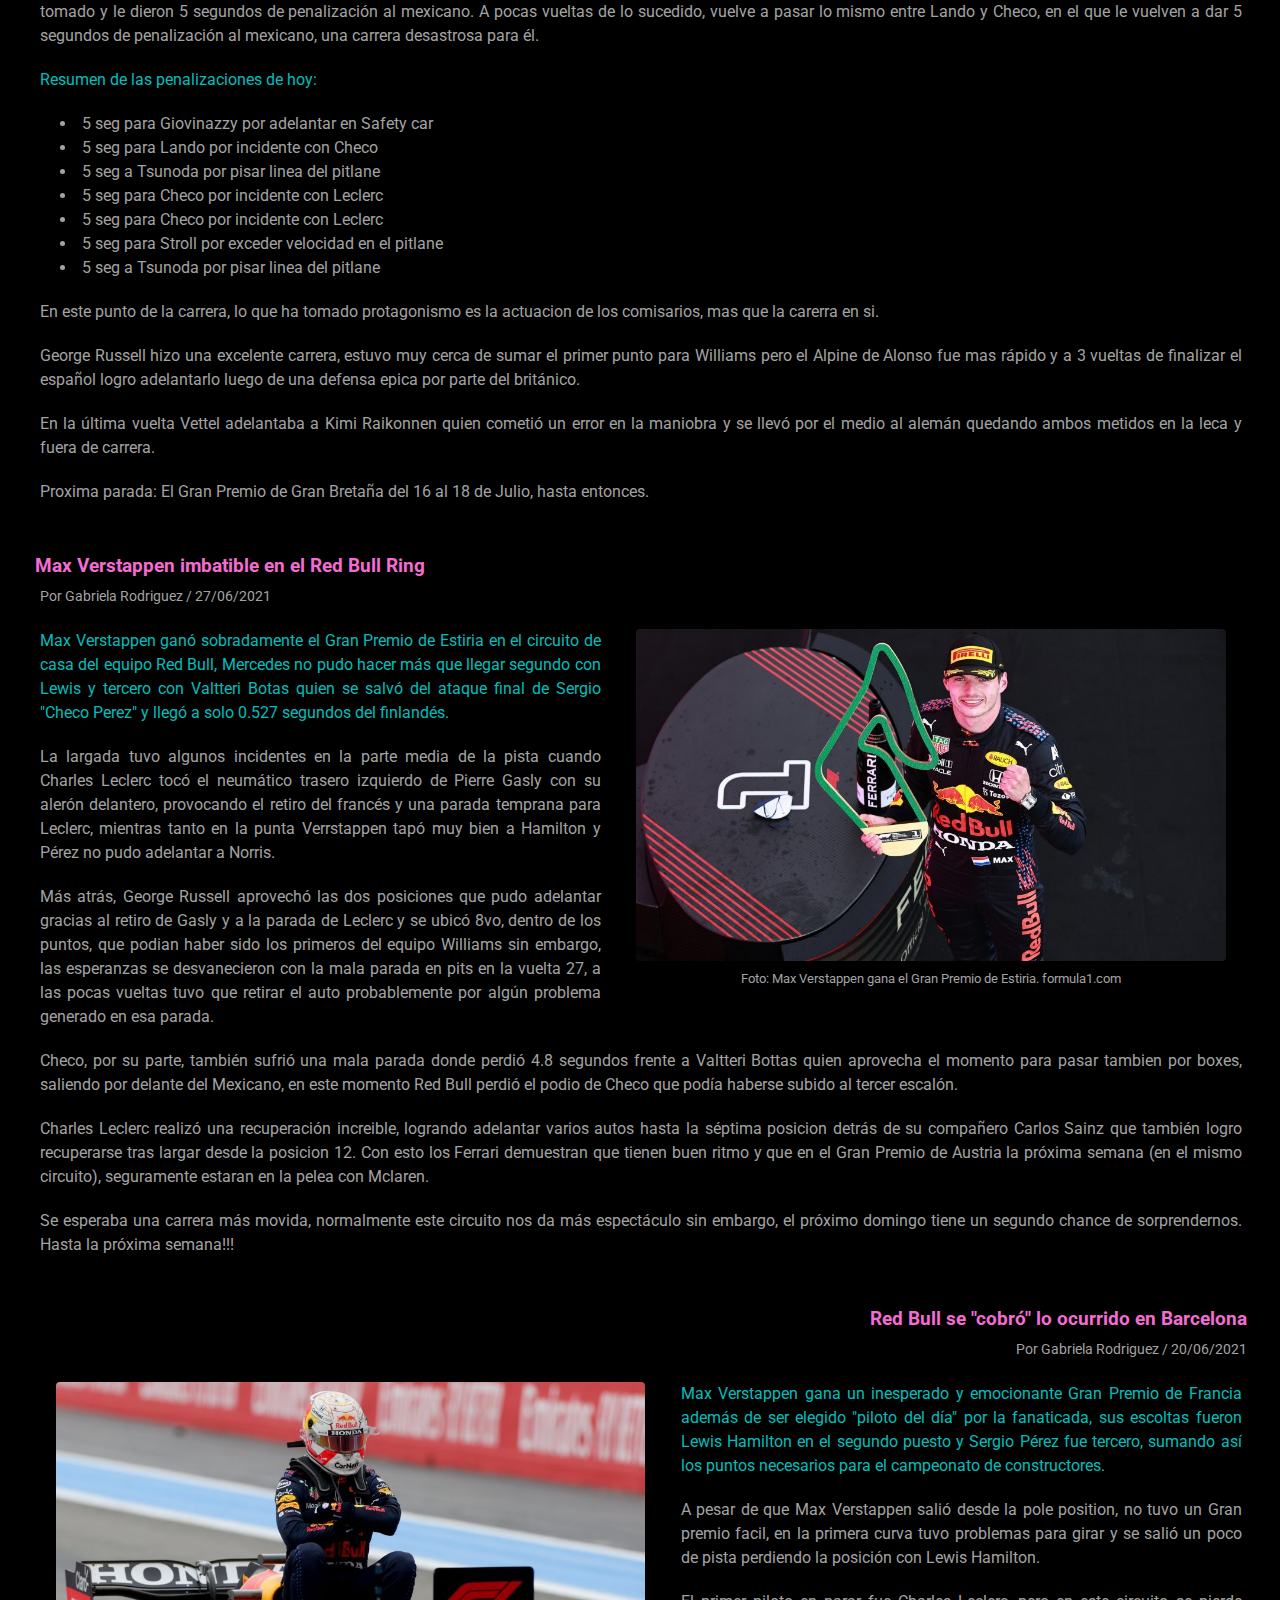
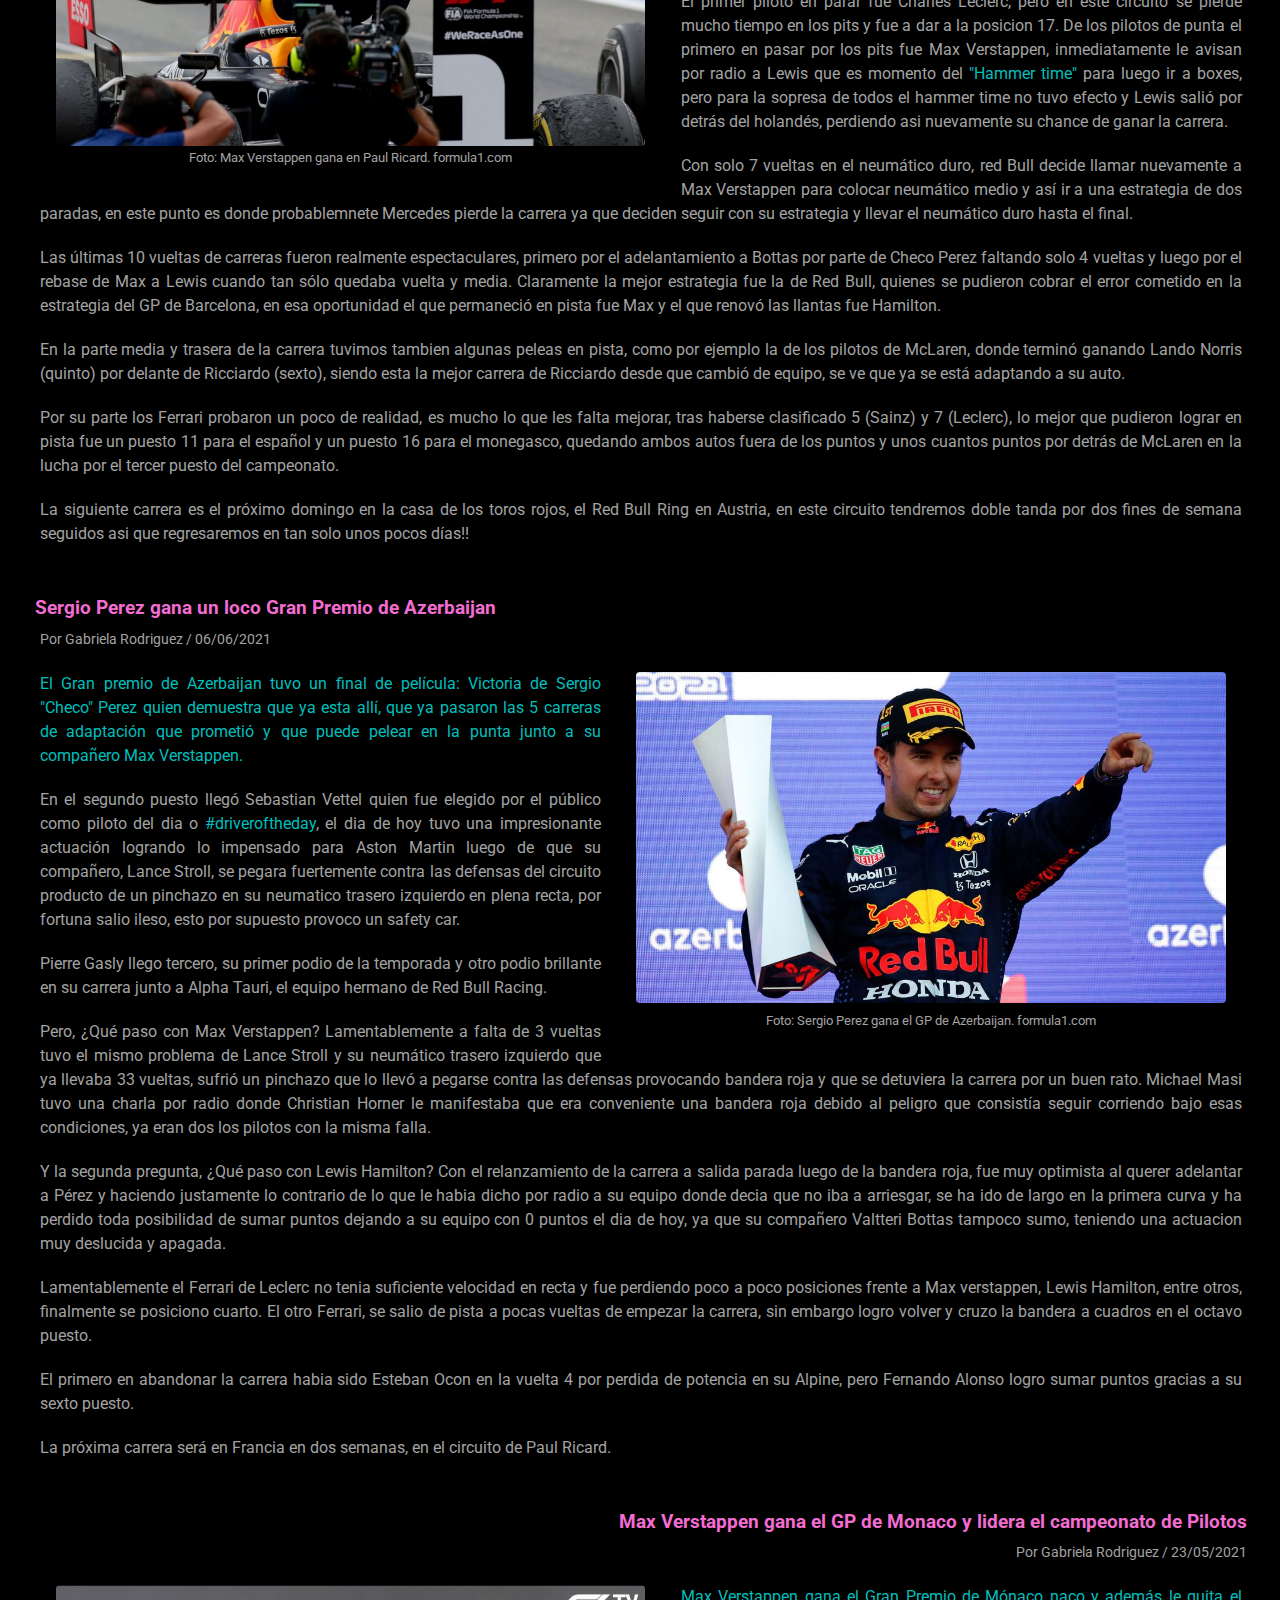
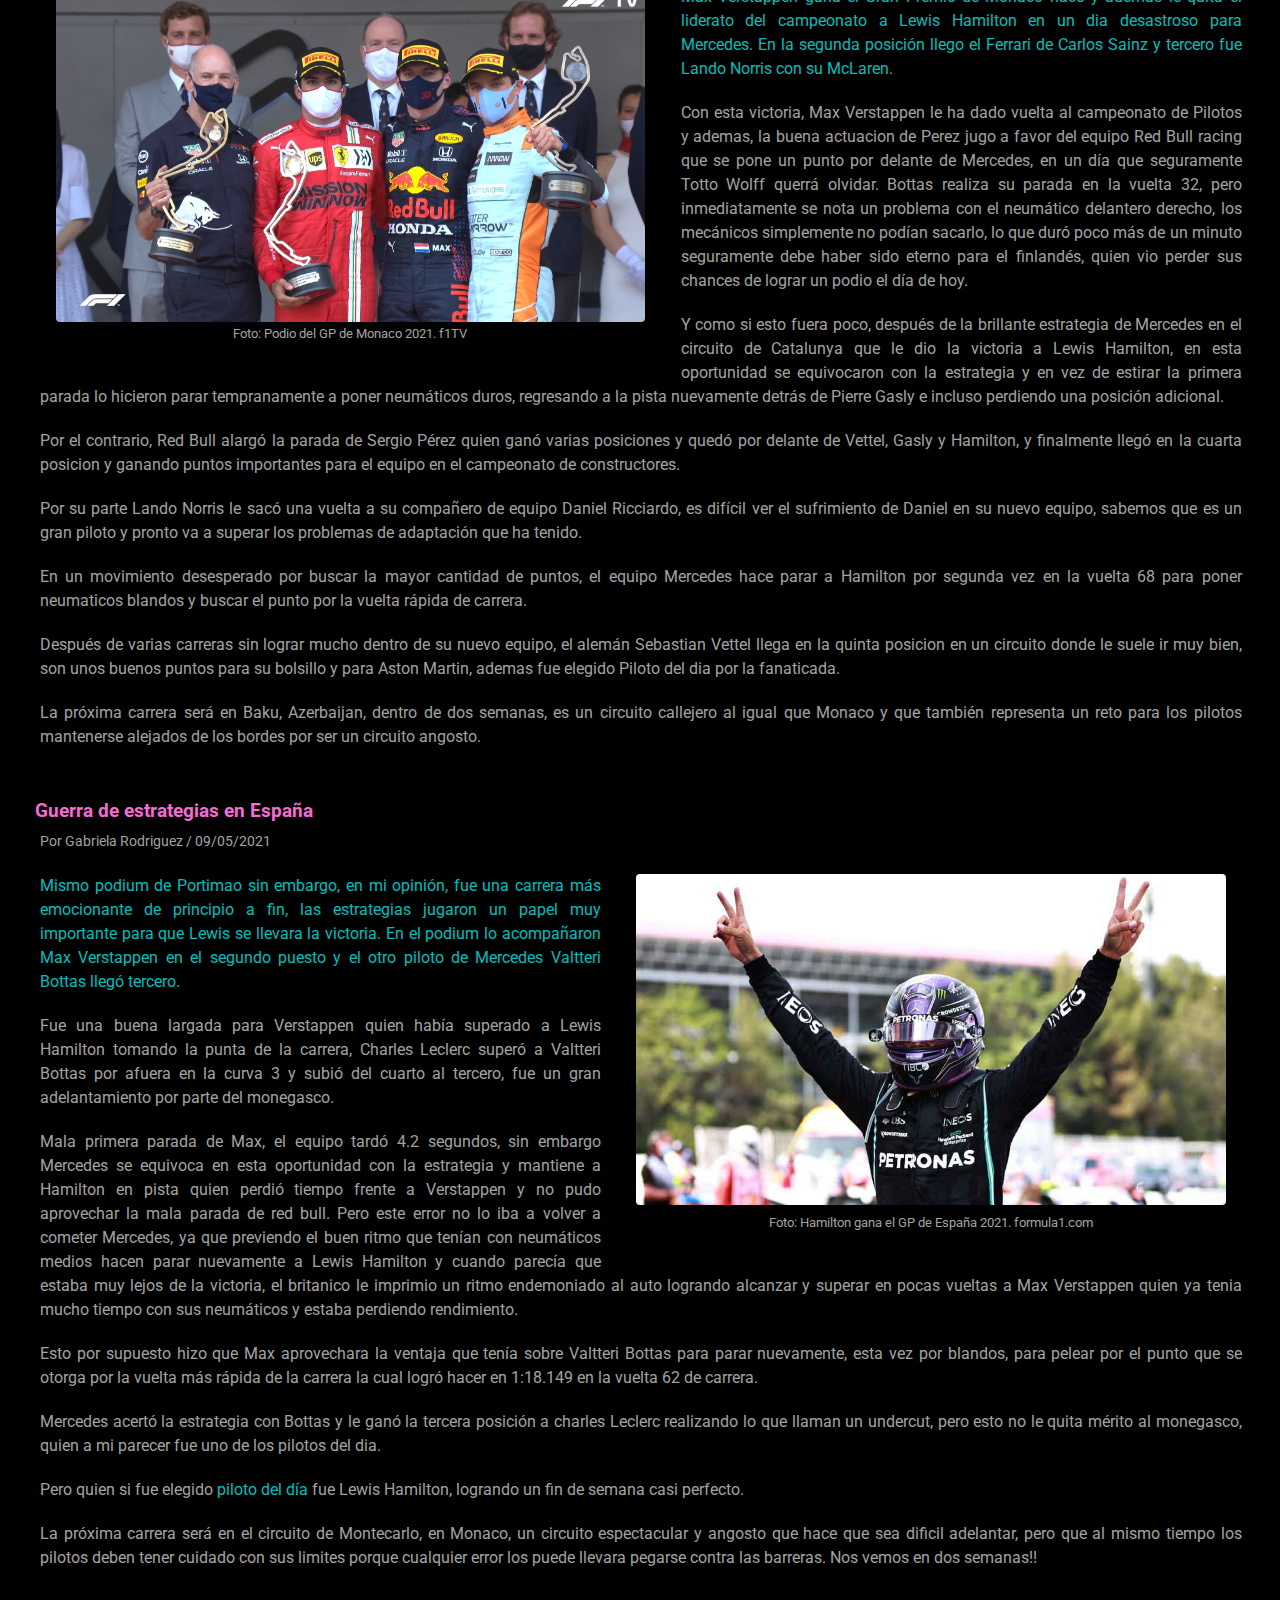
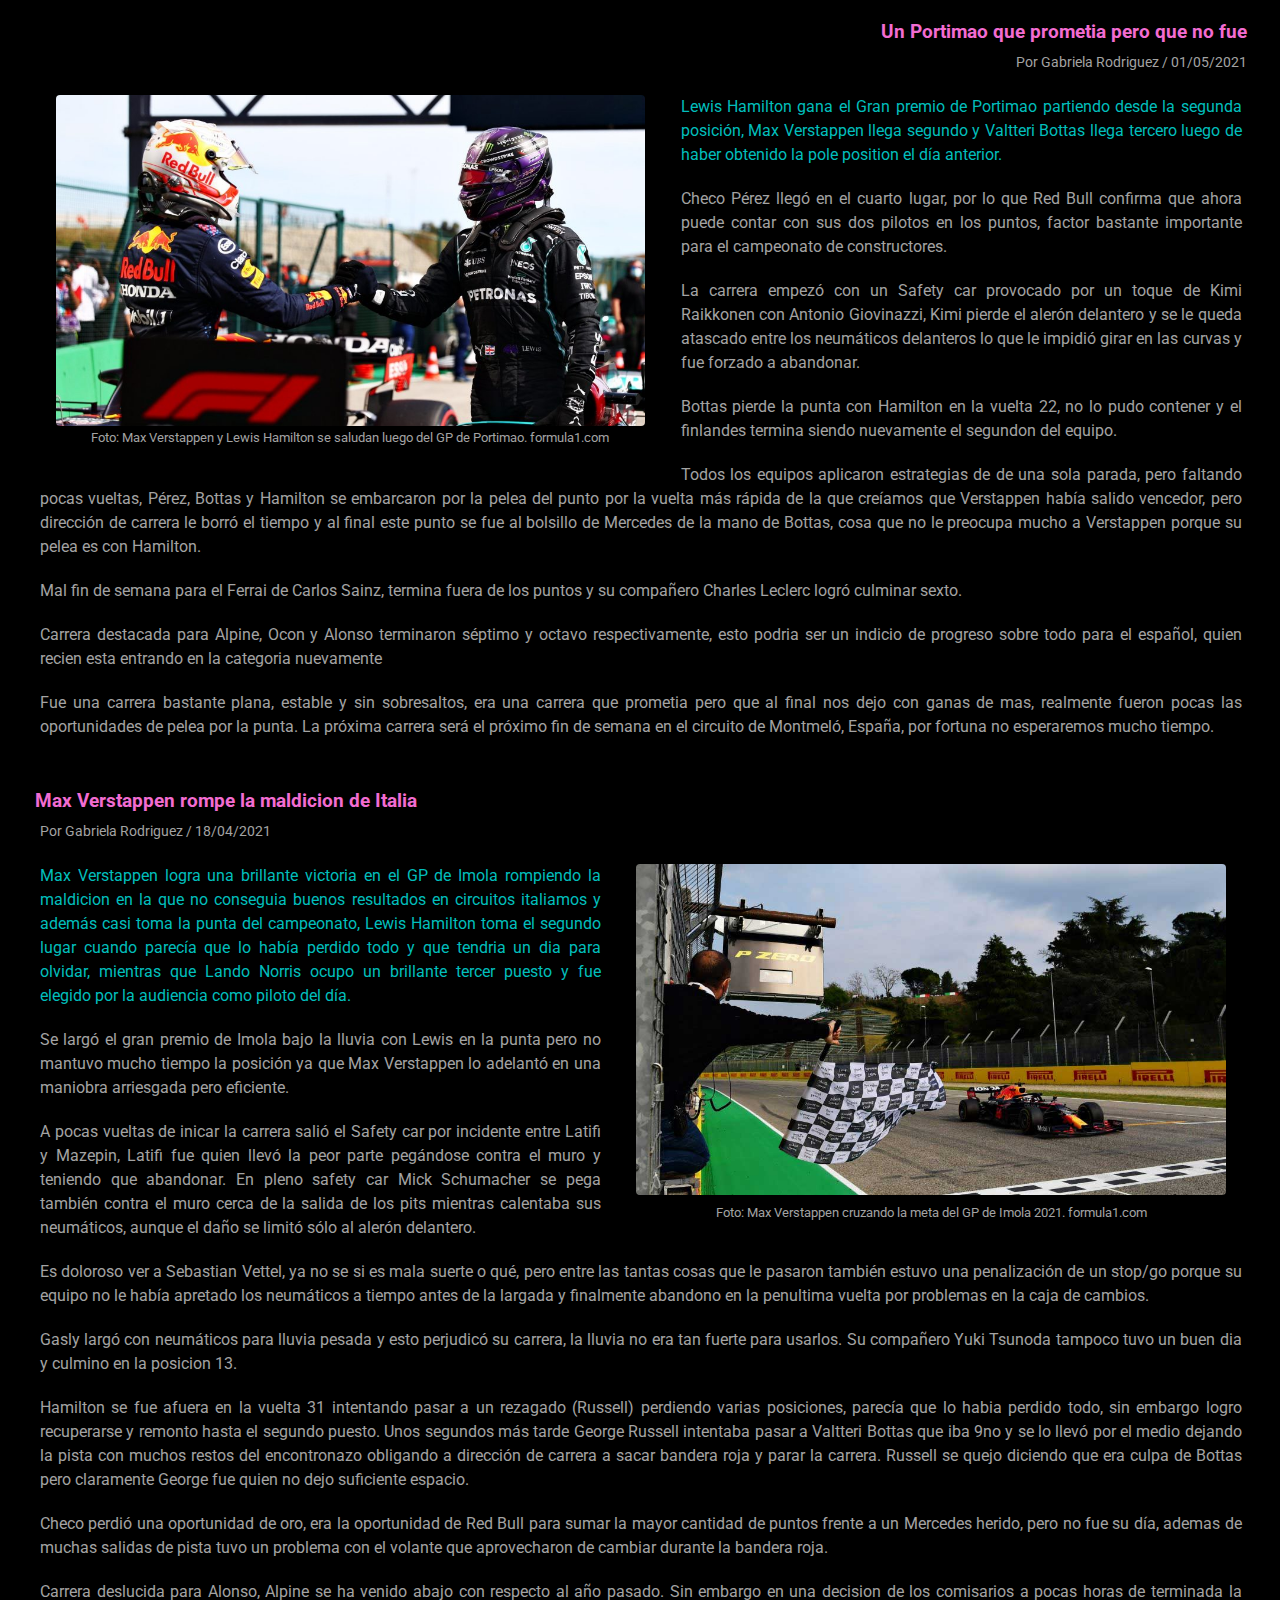
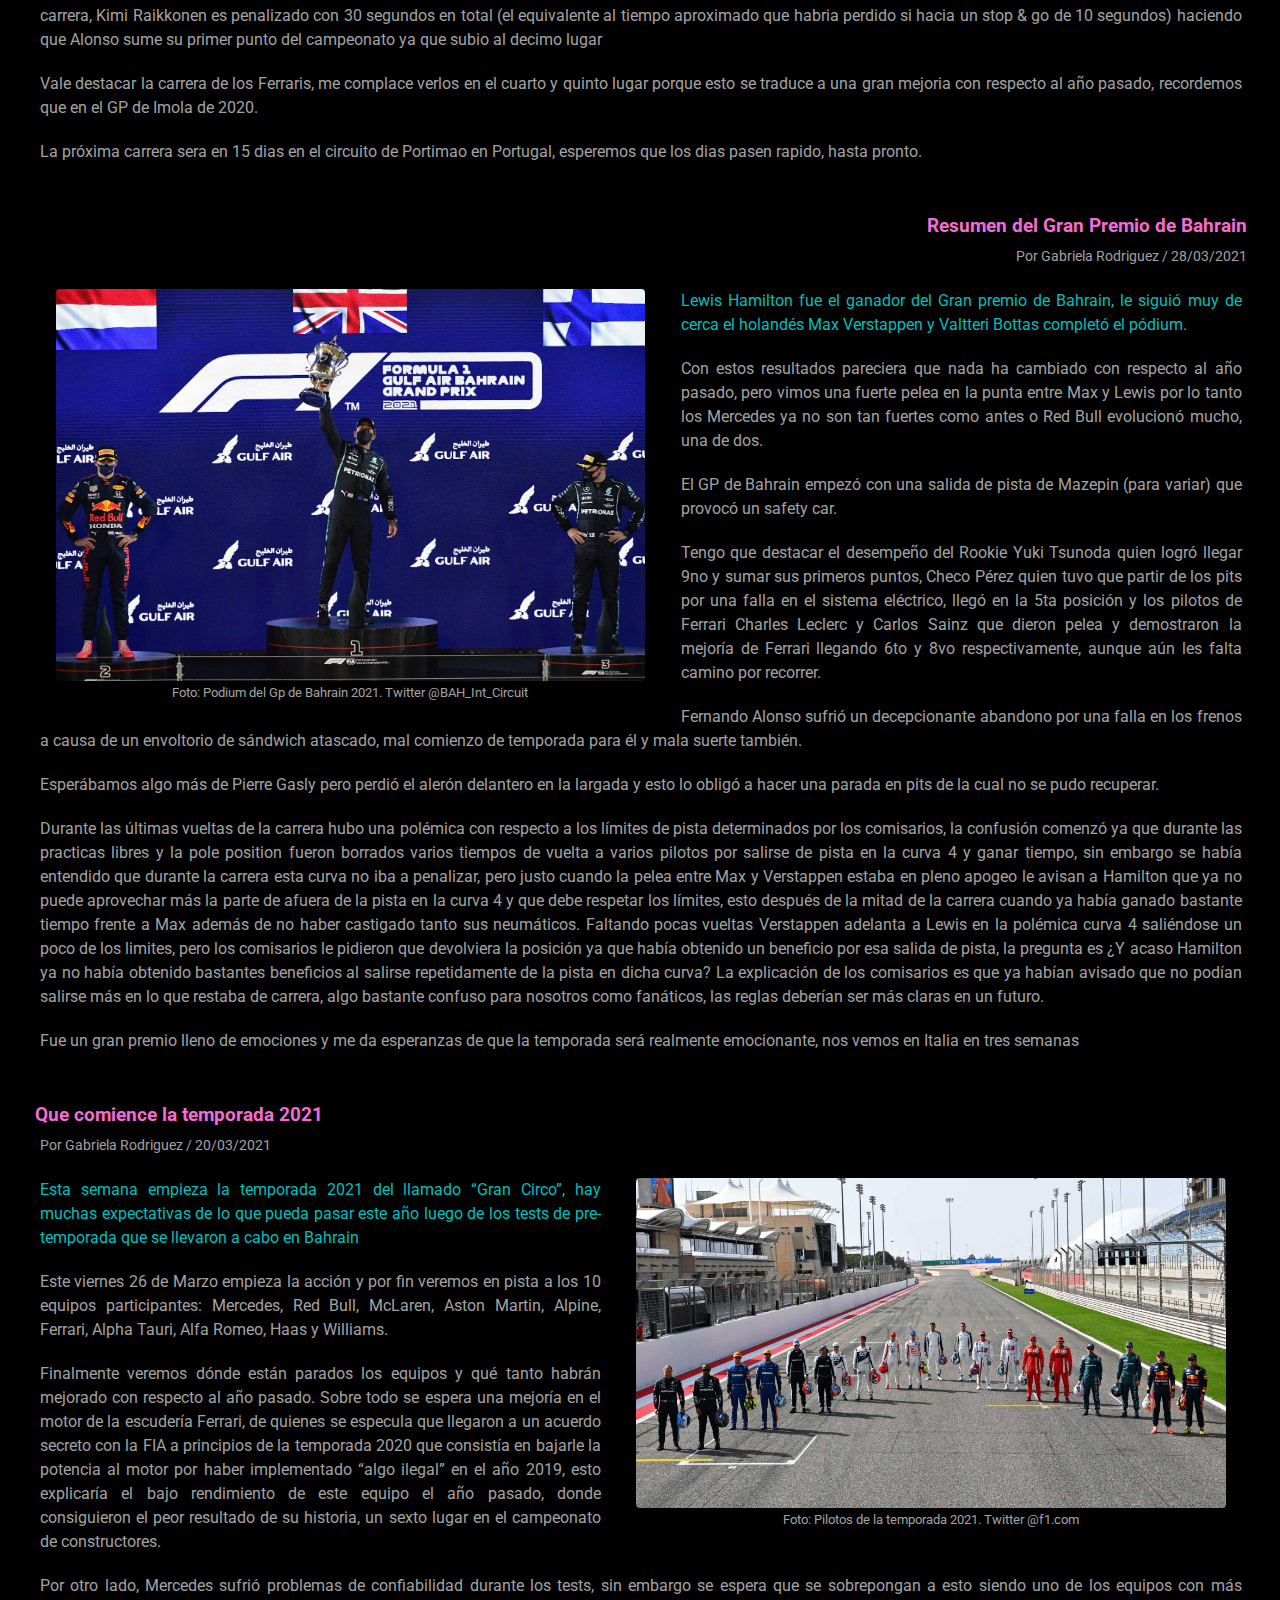
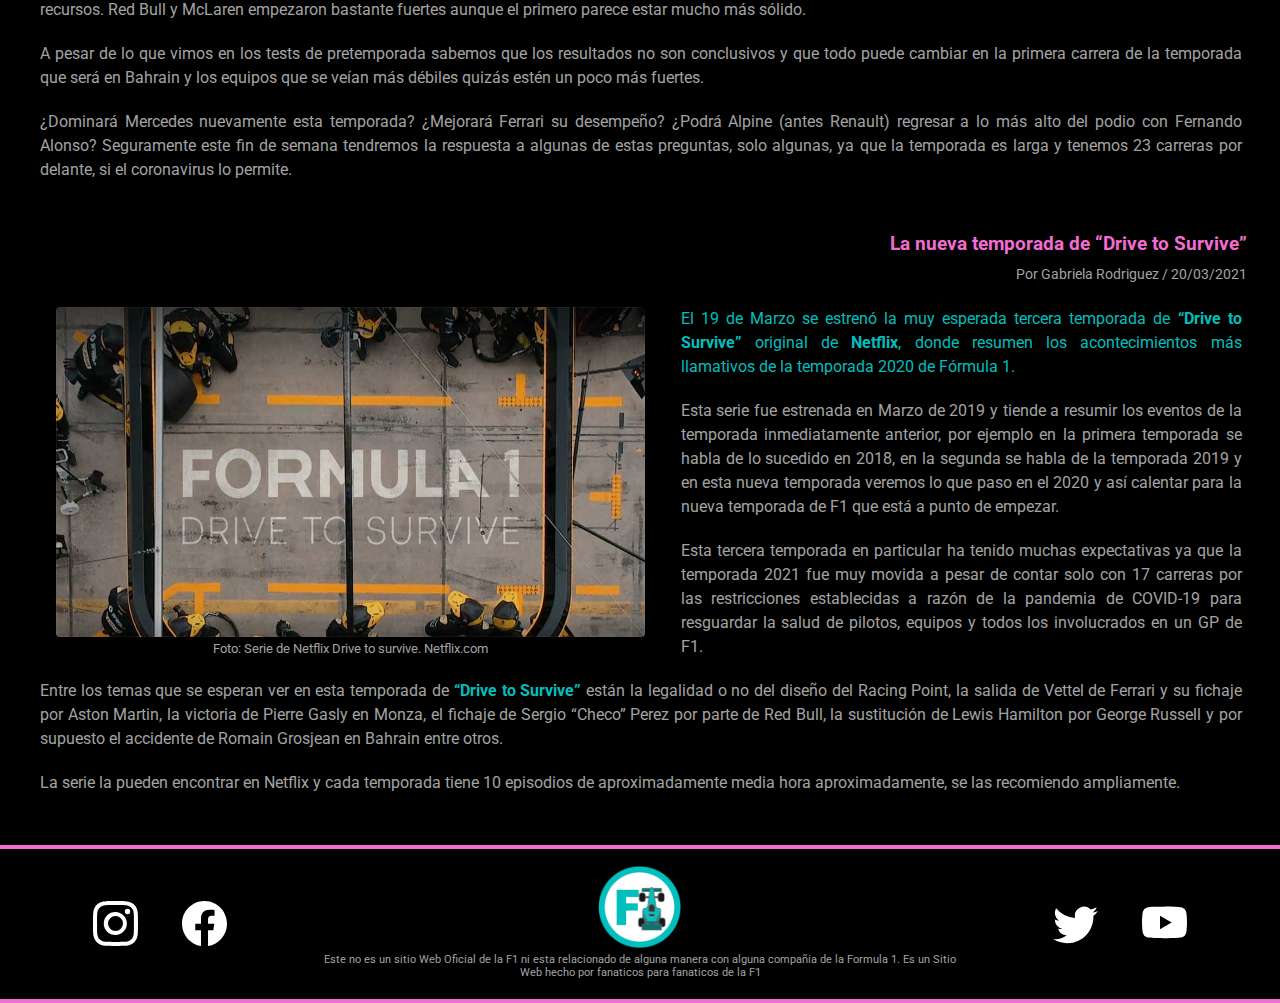
<file: noticiasf1.html>
<!DOCTYPE html>
<html lang="es">
	<head>
        <!-- Generales -->
        <meta charset="utf-8">
        <meta name="distribution" content="global">
        <meta name="language" content="es">
        <meta name="viewport" content="width=device-width, initial-scale=1, shrink-to-fit=no">

        <!-- Google -->
        <meta name="description" content="Blog de comentarios y noticias sobre la Formula 1">
        <meta name="author" content="Gabriela Rodriguez / @unafandelaf1 / @gabrielajrr / Una Fan de la F1">
        <meta name="keywords" content="Formula 1, F1, Una fan de la formula 1, deportes a motor, Hamilton, Bottas, Mercedes, Verstappen, Checo Perez, Red Bull Racing, Lando Norris, Daniel Ricciardo, McLaren, Charles Leclerc, Carlos Sainz, Ferrari, Pierre Gasly, Yuki Tsunoda, Alpha Tauri, Kimi Raikkonen, Antonio Giovinazzi, Alfa Romeo">

        <!-- Redes Sociales -->
        <meta property="og:title" content="Una Fan de la F1">
        <meta property="og:site_name" content="Una Fan de la F1">
        <meta property="og:description" content="Una Fan de la F1, Blog de comentarios y noticias sobre la Formula 1">
		<meta property="og:image" content="https://unafandelaf1.herokuapp.com/imagenes/Temporada2021_1.jpg">

        <title>Una fan de la F1 | Inicio</title>

        <!-- Iconos-->
        <link rel="shortcut" href="imagenes/favicon.ico" type="image/x-icon">
        <link rel="icon" href="imagenes/icono.png" type="image/png" sizes="16x16">
        
        <!-- CSS -->
        <link rel="stylesheet" href="css/bootstrap.min.css">
        <link rel="stylesheet" href="css/stylesass.css">
		<link rel="stylesheet" href="https://cdnjs.cloudflare.com/ajax/libs/animate.css/4.1.1/animate.min.css"/>
    </head>
	
	<body>

		<!--Header-->

		<header>
			<nav class="navbar navbar-expand-lg navbar-dark bg-dark fixed-top">
				<a class="navbar-brand" href="index.html">
					<img src="imagenes/logo.png" class="d-inline-block align-top w-50" alt="Logo de Una Fan de la F1" loading="lazy">
				</a>
				<button class="navbar-toggler" type="button" data-toggle="collapse" data-target="#navbarNav" aria-controls="navbarNav" aria-expanded="false" aria-label="Toggle navigation">
					<span class="navbar-toggler-icon"></span>
				</button>
				<div class="collapse navbar-collapse" id="navbarNav">
					<ul class="navbar-nav ml-auto">
						<li class="nav-item active mx-2">
                            <a class="nav-link" href="index.html">Inicio <span class="sr-only">(current)</span></a>
                        </li>
                        <li class="nav-item mx-2">
                            <a class="nav-link" href="noticiasf1.html">Noticias</a>
                        </li>
                        <li class="nav-item mx-2">
                            <a class="nav-link" href="articulos.html">Articulos</a>
                        </li>
                        <li class="nav-item mx-2">
                            <a class="nav-link" href="calendarios.html">Calendarios</a>
                        </li>
                        <li class="nav-item">
                            <div class="dropdown">
                                <button class="btn btn-secondary dropdown-toggle" type="button" id="dropdownMenuButton" data-toggle="dropdown" aria-haspopup="true" aria-expanded="false">
                                    Resultados
                                </button>
                                <div class="dropdown-menu" aria-labelledby="dropdownMenuButton">
                                    <a class="dropdown-item" href="resultados.html">Temporada 2021</a>
                                </div>
                            </div>
                        </li>
						<li class="nav-item mx-2">
                            <a class="nav-link" href="fantasy.html">fantasy</a>
                        </li>
                        <li class="nav-item mx-2">
                            <a class="nav-link" href="contacto.html">Contacto</a>
                        </li>
					</ul>
				</div>
			</nav>
		</header>

		<!-- Banner -->

		<div id="banner" class="card bg-dark text-dark rounded-0">
			<img src="imagenes/Curva_piscina_Monaco1.jpg" srcset="imagenes/Curva_piscina_Monaco1_576w.jpg 576w, imagenes/Curva_piscina_Monaco1.jpg" width="100%" class="card-img" alt="Curva de la Piscina en el circuito de Monaco" title="Curva de la Piscina en el circuito de Monaco. @unafandelaf1">
			<div class="card-img-overlay text-center">
				<h5 class="card-title rounded">Noticias</h5>
			</div>
		</div>

		<!-- Main Noticias -->

		<main id="mainNoticias">
			<h1>Noticias F1</h1>
			<article class="textoDer">
				<section class="texto">
					<span class="anchor" id="austria2021"></span>
					<h3>Max Verstappen vuelve a ganar en el Red Bull Ring</h3>
					<p class="fuenteAutor">Por Gabriela Rodriguez / 04/07/2021</p>
					<div class="fotoFuenteIzq">
						<img src="imagenes/austria2021.jpg" alt="Max Verstappen cruzando la meta del Gran Premio de Austria" class="fotoGdeIzq rounded">
						<h5 class="small mt-1">Foto: Max Verstappen cruzando la meta del Gran Premio de Austria. f1TV</h5>
					</div>
					<p class="pre">Max Verstappen gana el Gran Premio de Austria, segundo fue Valtteri Bottas, a quien el equipo le dio bandera verde de adelantar a Hamilton que no tenía buen ritmo, siguiendo a Bottas llegó un gran Lando Norris que a pesar de la penalización por el incidente con Checo, logro llegar al tercer escalón del podio y ademas fue elegido #pilotodeldia.</p>
					<p>La largada fue limpia en la punta, Checo Pérez intento adelantar a Norris pero al mismo tiempo se tuvo que cuidar de los Mercedes que se le venían encima, al final se mantuvieron en sus posiciones pero más atrás había un incidente entre Giovinazzy y Ocon que obligo a la salida del Safety Car.</p>
					<p>Esteban Ocon estaba atrapado entre dos autos y finalmente se tocó con Gionvinazzi causándole una rotura en la suspension delantera derecha que lo dejo fuera de carrera, muy mala suerte para los Alpine, ya que Alonso tambien tuvo una mala largada y se vio relegado al decimo quinto puesto.</p>
					<p>En la relanzada, luego del ingreso del Safety Car, Perez se arriesga nuevamente intentando pasar a Lando Norris en la curva 4 sin embargo este último no le deja espacio y Checo termina pasando por la leca perdiendo varias posiciones hasta el décimo puesto. Por esta maniobra, Lando Norris fue penalizado con 5 segundos, una penalización bastante polémica ya que parecía una maniobra de carrera.</p>
					<p>Varias vueltas mas adelante ocurre un incidente muy similar en la misma curva entre Checo Perez y Leclerc, pero esta vez quien sale penalizado es Checo por no dejarle espacio a Leclerc, nuevamente me parece que es un incidente de carrera, pero ya a estas alturas los comisarios debian ser consistentes con las decisiones que habían tomado y le dieron 5 segundos de penalización al mexicano. A pocas vueltas de lo sucedido, vuelve a pasar lo mismo entre Lando y Checo, en el que le vuelven a dar 5 segundos de penalización al mexicano, una carrera desastrosa para él.</p>
					<p><span>Resumen de las penalizaciones de hoy:</span></p>
					<ul class="lista">
						<li>5 seg para Giovinazzy por adelantar en Safety car</li>
						<li>5 seg para Lando por incidente con Checo</li>
						<li>5 seg a Tsunoda por pisar linea del pitlane</li>
						<li>5 seg para Checo por incidente con Leclerc</li>
						<li>5 seg para Checo por incidente con Leclerc</li>
						<li>5 seg para Stroll por exceder velocidad en el pitlane</li>
						<li>5 seg a Tsunoda por pisar linea del pitlane</li>
					</ul>
					<p>En este punto de la carrera, lo que ha tomado protagonismo es la actuacion de los comisarios, mas que la carerra en si.</p>
					<p>George Russell hizo una excelente carrera, estuvo muy cerca de sumar el primer punto para Williams pero el Alpine de Alonso fue mas rápido y a 3 vueltas de finalizar el español logro adelantarlo luego de una defensa epica por parte del británico.</p>
					<p>En la última vuelta Vettel adelantaba a Kimi Raikonnen quien cometió un error en la maniobra y se llevó por el medio al alemán quedando ambos metidos en la leca y fuera de carrera.</p>
					<p>Proxima parada: El Gran Premio de Gran Bretaña del 16 al 18 de Julio, hasta entonces.</p>
				</section>
			</article>
			<article class="textoIzq">
				<section class="texto">
					<span class="anchor" id="estiria2021"></span>
					<h3>Max Verstappen imbatible en el Red Bull Ring</h3>
					<p class="fuenteAutor">Por Gabriela Rodriguez / 27/06/2021</p>
					<div class="fotoFuenteDer">
						<img src="imagenes/estiria2021.jpg" alt="Max Verstappen gana el Gran Premio de Estiria" class="fotoGdeDer rounded"> 
						<h5 class="small">Foto: Max Verstappen gana el Gran Premio de Estiria. formula1.com</h5>
					</div>
					<p class="pre">Max Verstappen ganó sobradamente el Gran Premio de Estiria en el circuito de casa del equipo Red Bull, Mercedes no pudo hacer más que llegar segundo con Lewis y tercero con Valtteri Botas quien se salvó del ataque final de Sergio "Checo Perez" y llegó a solo 0.527 segundos del finlandés.</p>
					<p>La largada tuvo algunos incidentes en la parte media de la pista cuando Charles Leclerc tocó el neumático trasero izquierdo de Pierre Gasly con su alerón delantero, provocando el retiro del francés y una parada temprana para Leclerc, mientras tanto en la punta Verrstappen tapó muy bien a Hamilton y Pérez no pudo adelantar a Norris.</p>
					<p>Más atrás, George Russell aprovechó las dos posiciones que pudo adelantar gracias al retiro de Gasly y a la parada de Leclerc y se ubicó 8vo, dentro de los puntos, que podian haber sido los primeros del equipo Williams sin embargo, las esperanzas se desvanecieron con la mala parada en pits en la vuelta 27, a las pocas vueltas tuvo que retirar el auto probablemente por algún problema generado en esa parada.
					</p>
					<p>Checo, por su parte, también sufrió una mala parada donde perdió 4.8 segundos frente a Valtteri Bottas quien aprovecha el momento para pasar tambien por boxes, saliendo por delante del Mexicano, en este momento Red Bull perdió el podio de Checo que podía haberse subido al tercer escalón.</p>
					<p>Charles Leclerc realizó una recuperación increible, logrando adelantar varios autos hasta la séptima posicion detrás de su compañero Carlos Sainz que también logro recuperarse tras largar desde la posicion 12. Con esto los Ferrari demuestran que tienen buen ritmo y que en el Gran Premio de Austria la próxima semana (en el mismo circuito), seguramente estaran en la pelea con Mclaren.</p>
					<p>Se esperaba una carrera más movida, normalmente este circuito nos da más espectáculo sin embargo, el próximo domingo tiene un segundo chance de sorprendernos. Hasta la próxima semana!!!</p>
				</section>
			</article>
			<article class="textoDer">
				<section class="texto">
					<span class="anchor" id="francia2021"></span>
					<h3>Red Bull se "cobró" lo ocurrido en Barcelona</h3>
					<p class="fuenteAutor">Por Gabriela Rodriguez / 20/06/2021</p>
					<div class="fotoFuenteIzq">
						<img src="imagenes/francia2021.jpg" alt="Max Verstappen gana en Paul Ricard" class="fotoGdeIzq rounded">
						<h5 class="small mt-1">Foto: Max Verstappen gana en Paul Ricard. formula1.com</h5>
					</div>
					<p class="pre">Max Verstappen gana un inesperado y emocionante Gran Premio de Francia además de ser elegido <span>"piloto del día"</span> por la fanaticada, sus escoltas fueron Lewis Hamilton en el segundo puesto y Sergio Pérez fue tercero, sumando así los puntos necesarios para el campeonato de constructores.⁣</p>
					<p>A pesar de que Max Verstappen salió desde la pole position, no tuvo un Gran premio facil, en la primera curva tuvo problemas para girar y se salió un poco de pista perdiendo la posición con Lewis Hamilton. </p>
					<p>El primer piloto en parar fue Charles Leclerc, pero en este circuito se pierde mucho tiempo en los pits y fue a dar a la posicion 17. De los pilotos de punta el primero en pasar por los pits fue Max Verstappen, inmediatamente le avisan por radio a Lewis que es momento del <span>"Hammer time"</span> para luego ir a boxes, pero para la sopresa de todos el hammer time no tuvo efecto y Lewis salió por detrás del holandés, perdiendo asi nuevamente su chance de ganar la carrera.</p>
					<p>Con solo 7 vueltas en el neumático duro, red Bull decide llamar nuevamente a Max Verstappen para colocar neumático medio y así ir a una estrategia de dos paradas, en este punto es donde probablemnete Mercedes pierde la carrera ya que deciden seguir con su estrategia y llevar el neumático duro hasta el final.</p>
					<p>Las últimas 10 vueltas de carreras fueron realmente espectaculares, primero por el adelantamiento a Bottas por parte de Checo Perez faltando solo 4 vueltas y luego por el rebase de Max a Lewis cuando tan sólo quedaba vuelta y media. Claramente la mejor estrategia fue la de Red Bull, quienes se pudieron cobrar el error cometido en la estrategia del GP de Barcelona, en esa oportunidad el que permaneció en pista fue Max y el que renovó las llantas fue Hamilton.</p>
					<p>En la parte media y trasera de la carrera tuvimos tambien algunas peleas en pista, como por ejemplo la de los pilotos de McLaren, donde terminó ganando Lando Norris (quinto) por delante de Ricciardo (sexto), siendo esta la mejor carrera de Ricciardo desde que cambió de equipo, se ve que ya se está adaptando a su auto.</p>
					<p>⁣Por su parte los Ferrari probaron un poco de realidad, es mucho lo que les falta mejorar, tras haberse clasificado 5 (Sainz) y 7 (Leclerc), lo mejor que pudieron lograr en pista fue un puesto 11 para el español y un puesto 16 para el monegasco, quedando ambos autos fuera de los puntos y unos cuantos puntos por detrás de McLaren en la lucha por el tercer puesto del campeonato.</p>
					<p>La siguiente carrera es el próximo domingo en la casa de los toros rojos, el Red Bull Ring en Austria, en este circuito tendremos doble tanda por dos fines de semana seguidos asi que regresaremos en tan solo unos pocos días!!</p>
				</section>
			</article>
			<article class="textoIzq">
				<section class="texto">
					<span class="anchor" id="baku2021"></span>
					<h3>Sergio Perez gana un loco Gran Premio de Azerbaijan</h3>
					<p class="fuenteAutor">Por Gabriela Rodriguez / 06/06/2021</p>
					<div class="fotoFuenteDer">
						<img src="imagenes/baku2021.jpg" alt="Sergio Perez gana un loco Gran Premio de Azerbaijan" class="fotoGdeDer rounded"> 
						<h5 class="small">Foto: Sergio Perez gana el GP de Azerbaijan. formula1.com</h5>
					</div>
					<p class="pre">El Gran premio de Azerbaijan tuvo un final de película: Victoria de Sergio "Checo" Perez quien demuestra que ya esta allí, que ya pasaron las 5 carreras de adaptación que prometió y que puede pelear en la punta junto a su compañero Max Verstappen.</p>
					<p>En el segundo puesto llegó Sebastian Vettel quien fue elegido por el público como piloto del dia o <span>#driveroftheday</span>, el dia de hoy tuvo una impresionante actuación logrando lo impensado para Aston Martin luego de que su compañero, Lance Stroll, se pegara fuertemente contra las defensas del circuito producto de un pinchazo en su neumatico trasero izquierdo en plena recta, por fortuna salio ileso, esto por supuesto provoco un safety car.</p>
					<p>Pierre Gasly llego tercero, su primer podio de la temporada y otro podio brillante en su carrera junto a Alpha Tauri, el equipo hermano de Red Bull Racing.</p>
					<p>Pero, ¿Qué paso con Max Verstappen? Lamentablemente a falta de 3 vueltas tuvo el mismo problema de Lance Stroll y su neumático trasero izquierdo que ya llevaba 33 vueltas, sufrió un pinchazo que lo llevó a pegarse contra las defensas provocando bandera roja y que se detuviera la carrera por un buen rato. Michael Masi tuvo una charla por radio donde Christian Horner le manifestaba que era conveniente una bandera roja debido al peligro que consistía seguir corriendo bajo esas condiciones, ya eran dos los pilotos con la misma falla.</p>
					<p>Y la segunda pregunta, ¿Qué paso con Lewis Hamilton? Con el relanzamiento de la carrera a salida parada luego de la bandera roja, fue muy optimista al querer adelantar a Pérez y haciendo justamente lo contrario de lo que le habia dicho por radio a su equipo donde decia que no iba a arriesgar, se ha ido de largo en la primera curva y ha perdido toda posibilidad de sumar puntos dejando a su equipo con 0 puntos el dia de hoy, ya que su compañero Valtteri Bottas tampoco sumo, teniendo una actuacion muy deslucida y apagada.</p>
					<p>Lamentablemente el Ferrari de Leclerc no tenia suficiente velocidad en recta y fue perdiendo poco a poco posiciones frente a Max verstappen, Lewis Hamilton, entre otros, finalmente se posiciono cuarto. El otro Ferrari, se salio de pista a pocas vueltas de empezar la carrera, sin embargo logro volver y cruzo la bandera a cuadros en el octavo puesto. </p>
					<p>El primero en abandonar la carrera habia sido Esteban Ocon en la vuelta 4 por perdida de potencia en su Alpine, pero Fernando Alonso logro sumar puntos gracias a su sexto puesto.</p>
					<p>La próxima carrera será en Francia en dos semanas, en el circuito de Paul Ricard.</p>
				</section>
			</article>
			<article class="textoDer">
				<section class="texto">
					<span class="anchor" id="monaco2021"></span>
					<h3>Max Verstappen gana el GP de Monaco y lidera el campeonato de Pilotos</h3>
					<p class="fuenteAutor">Por Gabriela Rodriguez / 23/05/2021</p>
					<div class="fotoFuenteIzq">
						<img src="imagenes/podioGPMonaco2021.png" alt="GP de Monaco 2021" class="fotoGdeIzq rounded">
						<h5 class="small mt-1">Foto: Podio del GP de Monaco 2021. f1TV</h5>
					</div>
					<p class="pre">Max Verstappen gana el Gran Premio de Mónaco naco y además le quita el liderato del campeonato a Lewis Hamilton en un dia desastroso para Mercedes. En la segunda posición llego el Ferrari de Carlos Sainz y tercero fue Lando Norris con su McLaren.⁣</p>
					<p>Con esta victoria, Max Verstappen le ha dado vuelta al campeonato de Pilotos y ademas, la buena actuacion de Perez jugo a favor del equipo Red Bull racing que se pone un punto por delante de Mercedes, en un día que seguramente Totto Wolff querrá olvidar.⁣ Bottas realiza su parada en la vuelta 32, pero inmediatamente se nota un problema con el neumático delantero derecho, los mecánicos simplemente no podían sacarlo, lo que duró poco más de un minuto seguramente debe haber sido eterno para el finlandés, quien vio perder sus chances de lograr un podio el día de hoy.</p>
					<p>Y como si esto fuera poco, después de la brillante estrategia de Mercedes en el circuito de Catalunya que le dio la victoria a Lewis Hamilton, en esta oportunidad se equivocaron con la estrategia y en vez de estirar la primera parada lo hicieron parar tempranamente a poner neumáticos duros, regresando a la pista nuevamente detrás de Pierre Gasly e incluso perdiendo una posición adicional.⁣</p>
					<p>Por el contrario, Red Bull alargó la parada de Sergio Pérez quien ganó varias posiciones y quedó por delante de Vettel, Gasly y Hamilton, y finalmente llegó en la cuarta posicion y ganando puntos importantes para el equipo en el campeonato de constructores.⁣</p>
					<p>Por su parte Lando Norris le sacó una vuelta a su compañero de equipo Daniel Ricciardo, es difícil ver el sufrimiento de Daniel en su nuevo equipo, sabemos que es un gran piloto y pronto va a superar los problemas de adaptación que ha tenido.⁣⁣</p>
					<p>En un movimiento desesperado por buscar la mayor cantidad de puntos, el equipo Mercedes hace parar a Hamilton por segunda vez en la vuelta 68 para poner neumaticos blandos y buscar el punto por la vuelta rápida de carrera.</p>
					<p>Después de varias carreras sin lograr mucho dentro de su nuevo equipo, el alemán Sebastian Vettel llega en la quinta posicion en un circuito donde le suele ir muy bien, son unos buenos puntos para su bolsillo y para Aston Martin, ademas fue elegido Piloto del dia por la fanaticada.⁣</p>
					<p>La próxima carrera será en Baku, Azerbaijan, dentro de dos semanas, es un circuito callejero al igual que Monaco y que también representa un reto para los pilotos mantenerse alejados de los bordes por ser un circuito angosto.</p>
				</section>
			</article>
			<article class="textoIzq">
				<section class="texto">
					<span class="anchor" id="espana2021"></span>
					<h3>Guerra de estrategias en España</h3>
					<p class="fuenteAutor">Por Gabriela Rodriguez / 09/05/2021</p>
					<div class="fotoFuenteDer">
						<img src="imagenes/hamiltonEspana2021.jpg" alt="Hamilton gana el GP de España 2021" class="fotoGdeDer rounded"> 
						<h5 class="small">Foto: Hamilton gana el GP de España 2021. formula1.com</h5>
					</div>
					<p class="pre">Mismo podium de Portimao sin embargo, en mi opinión, fue una carrera más emocionante de principio a fin, las estrategias jugaron un papel muy importante para que Lewis se llevara la victoria. En el podium lo acompañaron Max Verstappen en el segundo puesto y el otro piloto de Mercedes Valtteri Bottas llegó tercero.</p>
					<p>Fue una buena largada para Verstappen quien había superado a Lewis Hamilton tomando la punta de la carrera, Charles Leclerc superó a Valtteri Bottas por afuera en la curva 3 y subió del cuarto al tercero, fue un gran adelantamiento por parte del monegasco.</p>
					<p>Mala primera parada de Max, el equipo tardó 4.2 segundos, sin embargo Mercedes se equivoca en esta oportunidad con la estrategia y mantiene a Hamilton en pista quien perdió tiempo frente a Verstappen y no pudo aprovechar la mala parada de red bull. Pero este error no lo iba a volver a cometer Mercedes, ya que previendo el buen ritmo que tenían con neumáticos medios hacen parar nuevamente a Lewis Hamilton y cuando parecía que estaba muy lejos de la victoria, el britanico le imprimio un ritmo endemoniado al auto logrando alcanzar y superar en pocas vueltas a Max Verstappen quien ya tenia mucho tiempo con sus neumáticos y estaba perdiendo rendimiento.</p>
					<p>Esto por supuesto hizo que Max aprovechara la ventaja que tenía sobre Valtteri Bottas para parar nuevamente, esta vez por blandos, para pelear por el punto que se otorga por la vuelta más rápida de la carrera la cual logró hacer en 1:18.149 en la vuelta 62 de carrera.
					</p>
					<p>Mercedes acertó la estrategia con Bottas y le ganó la tercera posición a charles Leclerc realizando lo que llaman un undercut, pero esto no le quita mérito al monegasco, quien a mi parecer fue uno de los pilotos del dia.</p>
					<p>Pero quien si fue elegido <span>piloto del día</span> fue Lewis Hamilton, logrando un fin de semana casi perfecto.</p>
					<p>La próxima carrera será en el circuito de Montecarlo, en Monaco, un circuito espectacular y angosto que hace que sea dificil adelantar, pero que al mismo tiempo los pilotos deben tener cuidado con sus limites porque cualquier error los puede llevara pegarse contra las barreras. Nos vemos en dos semanas!!</p>
				</section>
			</article>
			<article class="textoDer">
				<section class="texto">
					<span class="anchor" id="portimao2021"></span>
					<h3>Un Portimao que prometia pero que no fue</h3>
					<p class="fuenteAutor">Por Gabriela Rodriguez / 01/05/2021</p>
					<div class="fotoFuenteIzq">
						<img src="imagenes/portimao2021.jpg" alt="GP de Portimao 2021" class="fotoGdeIzq rounded">
						<h5 class="small mt-1">Foto: Max Verstappen y Lewis Hamilton se saludan luego del GP de Portimao. formula1.com</h5>
					</div>
					<p class="pre">Lewis Hamilton gana el Gran premio de Portimao partiendo desde la segunda posición, Max Verstappen llega segundo y Valtteri Bottas llega tercero luego de haber obtenido la pole position el día anterior.⁣</p>
					<p>Checo Pérez llegó en el cuarto lugar, por lo que Red Bull confirma que ahora puede contar con sus dos pilotos en los puntos, factor bastante importante para el campeonato de constructores.⁣</p>
					<p>La carrera empezó con un Safety car provocado por un toque de Kimi Raikkonen con Antonio Giovinazzi, Kimi pierde el alerón delantero y se le queda atascado entre los neumáticos delanteros lo que le impidió girar en las curvas y fue forzado a abandonar.⁣</p>
					<p>Bottas pierde la punta con Hamilton en la vuelta 22, no lo pudo contener y el finlandes termina siendo nuevamente el segundon del equipo.⁣</p>
					<p>Todos los equipos aplicaron estrategias de de una sola parada, pero faltando pocas vueltas, Pérez, Bottas y Hamilton se embarcaron por la pelea del punto por la vuelta más rápida de la que creíamos que Verstappen había salido vencedor, pero dirección de carrera le borró el tiempo y al final este punto se fue al bolsillo de Mercedes de la mano de Bottas, cosa que no le preocupa mucho a Verstappen porque su pelea es con Hamilton.⁣</p>
					<p>Mal fin de semana para el Ferrai de Carlos Sainz, termina fuera de los puntos y su compañero Charles Leclerc logró culminar sexto.⁣⁣</p>
					<p>Carrera destacada para Alpine, Ocon y Alonso terminaron séptimo y octavo respectivamente, esto podria ser un indicio de progreso sobre todo para el español, quien recien esta entrando en la categoria nuevamente⁣</p>
					<p>Fue una carrera bastante plana, estable y sin sobresaltos, era una carrera que prometia pero que al final nos dejo con ganas de mas, realmente fueron pocas las oportunidades de pelea por la punta. La próxima carrera será el próximo fin de semana en el circuito de Montmeló, España, por fortuna no esperaremos mucho tiempo.⁣</p>
				</section>
			</article>
			<article class="textoIzq">
				<section class="texto">
					<span class="anchor" id="maxItalia"></span>
					<h3>Max Verstappen rompe la maldicion de Italia</h3>
					<p class="fuenteAutor">Por Gabriela Rodriguez / 18/04/2021</p>
					<div class="fotoFuenteDer">
						<img src="imagenes/GPImola2021.jpg" alt="Max Verstappen gana el GP de Imola 2021" class="fotoGdeDer rounded"> 
						<h5 class="small">Foto: Max Verstappen cruzando la meta del GP de Imola 2021. formula1.com</h5>
					</div>
					<p class="pre"> Max Verstappen logra una brillante victoria en el GP de Imola rompiendo la maldicion en la que no conseguia buenos resultados en circuitos italiamos y además casi toma la punta del campeonato, Lewis Hamilton toma el segundo lugar cuando parecía que lo había perdido todo y que tendria un dia para olvidar, mientras que Lando Norris ocupo un brillante tercer puesto y fue elegido por la audiencia como piloto del día.</p>
					<p>Se largó el gran premio de Imola bajo la lluvia con Lewis en la punta pero no mantuvo mucho tiempo la posición ya que Max Verstappen lo adelantó en una maniobra arriesgada pero eficiente.</p>
					<p>A pocas vueltas de inicar la carrera salió el Safety car por incidente entre Latifi y Mazepin, Latifi fue quien llevó la peor parte pegándose contra el muro y teniendo que abandonar. En pleno safety car Mick Schumacher se pega también contra el muro cerca de la salida de los pits mientras calentaba sus neumáticos, aunque el daño se limitó sólo al alerón delantero.</p>
					<p>Es doloroso ver a Sebastian Vettel, ya no se si es mala suerte o qué, pero entre las tantas cosas que le pasaron también estuvo una penalización de un stop/go porque su equipo no le había apretado los neumáticos a tiempo antes de la largada y finalmente abandono en la penultima vuelta por problemas en la caja de cambios.</p>
					<p>Gasly largó con neumáticos para lluvia pesada y esto perjudicó su carrera, la lluvia no era tan fuerte para usarlos. Su compañero Yuki Tsunoda tampoco tuvo un buen dia y culmino en la posicion 13.</p>
					<p>Hamilton se fue afuera  en la vuelta 31 intentando pasar a un rezagado (Russell) perdiendo varias posiciones, parecía que lo habia perdido todo, sin embargo logro recuperarse y remonto hasta el segundo puesto. Unos segundos más tarde George Russell intentaba pasar a Valtteri Bottas que iba 9no y se lo llevó por el medio dejando la pista con muchos restos del encontronazo obligando a dirección de carrera a sacar bandera roja y parar la carrera. Russell se quejo diciendo que era culpa de Bottas pero claramente George fue quien no dejo suficiente espacio.</p>
					<p>Checo perdió una oportunidad de oro, era la oportunidad de Red Bull para sumar la mayor cantidad de puntos frente a un Mercedes herido, pero no fue su día, ademas de muchas salidas de pista tuvo un problema con el volante que aprovecharon de cambiar durante la bandera roja.</p>
					<p>Carrera deslucida para Alonso, Alpine se ha venido abajo con respecto al año pasado. Sin embargo en una decision de los comisarios a pocas horas de terminada la carrera, Kimi Raikkonen es penalizado  con 30 segundos en total (el equivalente al tiempo aproximado que habria perdido si hacia un stop & go de 10 segundos) haciendo que Alonso sume su primer punto del campeonato ya que subio al decimo lugar</p>
					<p>Vale destacar la carrera de los Ferraris, me complace verlos en el cuarto y quinto lugar porque esto se traduce a una gran mejoria con respecto al año pasado, recordemos que en el GP de Imola de 2020.</p>
					<p>La próxima carrera sera en 15 dias en el circuito de Portimao en Portugal, esperemos que los dias pasen rapido, hasta pronto.</p>
				</section>
			</article>
			<article class="textoDer">
				<section class="texto">
					<span class="anchor" id="resumenBahrain2021"></span>
					<h3>Resumen del Gran Premio de Bahrain</h3>
					<p class="fuenteAutor">Por Gabriela Rodriguez / 28/03/2021</p>
					<div class="fotoFuenteIzq">
						<img src="imagenes/Podium_GPBahrain_not.jpg" alt="Podium GP Bahrain 2021" class="fotoGdeIzq rounded">
						<h5 class="small mt-1">Foto: Podium del Gp de Bahrain 2021. Twitter @BAH_Int_Circuit</h5>
					</div>
					<p class="pre">Lewis Hamilton  fue el ganador del  Gran premio de Bahrain, le siguió muy de cerca el holandés Max Verstappen y Valtteri Bottas completó el pódium.</p>
					<p>Con estos resultados pareciera que nada ha cambiado con respecto al año pasado, pero vimos una fuerte pelea en la punta entre Max y Lewis por lo tanto los Mercedes ya no son tan fuertes como antes o Red Bull evolucionó mucho, una de dos.</p>
					<p>El GP de Bahrain empezó con una salida de pista de Mazepin (para variar) que provocó un safety car.</p>
					<p>Tengo que destacar el desempeño del Rookie Yuki Tsunoda quien logró llegar 9no y sumar sus primeros puntos, Checo Pérez quien tuvo que partir de los pits por una falla en el sistema eléctrico, llegó en la 5ta posición y los pilotos de Ferrari Charles Leclerc y Carlos Sainz que dieron pelea y demostraron la mejoría de Ferrari llegando 6to y 8vo respectivamente, aunque aún les falta camino por recorrer.</p>
					<p>Fernando Alonso sufrió un decepcionante abandono por una falla en los frenos a causa de un envoltorio de sándwich atascado, mal comienzo de temporada para él y mala suerte también.</p>
					<p>Esperábamos algo más de Pierre Gasly pero perdió el alerón delantero en la largada y esto lo obligó a hacer una parada en pits de la cual no se pudo recuperar.⁣</p>
					<p>Durante las últimas vueltas de la carrera hubo una polémica con respecto a los límites de pista determinados por los comisarios, la confusión comenzó ya que durante las practicas libres y la pole position fueron borrados varios tiempos de vuelta a varios pilotos por salirse de pista en la curva 4 y ganar tiempo, sin embargo se había entendido que durante la carrera esta curva no iba a penalizar, pero justo cuando la pelea entre Max y Verstappen estaba en pleno apogeo le avisan a Hamilton que ya no puede aprovechar más la parte de afuera de la pista en la curva 4 y que debe respetar los límites, esto después de la mitad de la carrera cuando ya había ganado bastante tiempo frente a Max además de no haber castigado tanto sus neumáticos. Faltando pocas vueltas Verstappen adelanta a Lewis en la polémica curva 4 saliéndose un poco de los limites, pero los comisarios le pidieron que devolviera la posición ya que había obtenido un beneficio por esa salida de pista, la pregunta es ¿Y acaso Hamilton ya no había obtenido bastantes beneficios al salirse repetidamente de la pista en dicha curva? La explicación de los comisarios es que ya habían avisado que no podían salirse más en lo que restaba de carrera, algo bastante confuso para nosotros como fanáticos, las reglas deberían ser más claras en un futuro.</p>
					<p>Fue un gran premio lleno de emociones y me da esperanzas de que la temporada será realmente emocionante, nos vemos en Italia en tres semanas</p>
				</section>
			</article>
			<article class="textoIzq">
				<section class="texto">
					<h3>Que comience la temporada 2021</h3>
					<p class="fuenteAutor">Por Gabriela Rodriguez / 20/03/2021</p>
					<div class="fotoFuenteDer">
						<img src="imagenes/Temporada2021_2.jpg" alt="Pilotos de la temporada 2021" class="fotoGdeDer rounded">
						<h5 class="small mt-1">Foto: Pilotos de la temporada 2021. Twitter @f1.com</h5>
					</div>
					<p class="pre">Esta semana empieza la temporada 2021 del llamado “Gran Circo”, hay muchas expectativas de lo que pueda pasar este año luego de los tests de pre-temporada que se llevaron a cabo en Bahrain</p>
					<p>Este viernes 26 de Marzo empieza la acción y por fin veremos en pista a los 10 equipos participantes: Mercedes, Red Bull, McLaren, Aston Martin, Alpine, Ferrari, Alpha Tauri, Alfa Romeo, Haas y Williams.</p>
					<p>Finalmente veremos dónde están parados los equipos y qué tanto habrán mejorado con respecto al año pasado. Sobre todo se espera una mejoría en el motor de la escudería Ferrari, de quienes se especula que llegaron a un acuerdo secreto con la FIA a principios de la temporada 2020 que consistía en bajarle la potencia al motor por haber implementado “algo ilegal” en el año 2019, esto explicaría el bajo rendimiento de este equipo el año pasado, donde consiguieron el peor resultado de su historia, un sexto lugar en el campeonato de constructores.</p>
					<p>Por otro lado, Mercedes sufrió problemas de confiabilidad durante los tests, sin embargo se espera que se sobrepongan a esto siendo uno de los equipos con más recursos. Red Bull y McLaren empezaron bastante fuertes aunque el primero parece estar mucho más sólido.</p>
					<p>A pesar de lo que vimos en los tests de pretemporada sabemos que los resultados no son conclusivos y que todo puede cambiar en la primera carrera de la temporada que será en Bahrain y los equipos que se veían más débiles quizás estén un poco más fuertes.</p>
					<p>¿Dominará Mercedes nuevamente esta temporada? ¿Mejorará Ferrari su desempeño? ¿Podrá Alpine (antes Renault) regresar a lo más alto del podio con Fernando Alonso? Seguramente este fin de semana tendremos la respuesta a algunas de estas preguntas, solo algunas, ya que la temporada es larga y tenemos 23 carreras por delante, si el coronavirus lo permite.</p>
				</section>
			</article>

			<article class="textoDer">
				<section class="texto">
					<h3>La nueva temporada de “Drive to Survive”</h3>
					<p class="fuenteAutor">Por Gabriela Rodriguez / 20/03/2021</p>
					<div class="fotoFuenteIzq">
						<img src="imagenes/DriveToSurvive_2.jpg" alt="Serie de Netflix Drive to Survive" class="fotoGdeIzq rounded">
						<h5 class="small mt-1">Foto: Serie de Netflix Drive to survive. Netflix.com</h5>
					</div>
					<p class="pre">El 19 de Marzo se estrenó la muy esperada tercera temporada de <a href="https://www.netflix.com/browse?jbv=80204890" target="_blank">“Drive to Survive”</a> original de <a href="https://www.netflix.com" target="_blank">Netflix</a>, donde resumen los acontecimientos más llamativos de la temporada 2020 de Fórmula 1.</p>
					<p>Esta serie fue estrenada en Marzo de 2019 y tiende a resumir los eventos de la temporada inmediatamente anterior, por ejemplo en la primera temporada se habla de lo sucedido en 2018, en la segunda se habla de la temporada 2019 y en esta nueva temporada veremos lo que paso en el 2020 y así calentar para la nueva temporada de F1 que está a punto de empezar.</p>
					<p>Esta tercera temporada en particular ha tenido muchas expectativas ya que la temporada 2021 fue muy movida a pesar de contar solo con 17 carreras por las restricciones establecidas a razón de la pandemia de COVID-19 para resguardar la salud de pilotos, equipos y todos los involucrados en un GP de F1.</p>
					<p>Entre los temas que se esperan ver en esta temporada de <a href="https://www.netflix.com/browse?jbv=80204890" target="_blank">“Drive to Survive”</a> están la legalidad o no del diseño del Racing Point, la salida de Vettel de Ferrari y su fichaje por Aston Martin, la victoria de Pierre Gasly en Monza, el fichaje de Sergio “Checo” Perez por parte de Red Bull, la sustitución de Lewis Hamilton por George Russell y por supuesto el accidente de Romain Grosjean en Bahrain entre otros.</p>
					<p>La serie la pueden encontrar en Netflix y cada temporada tiene 10 episodios de aproximadamente media hora aproximadamente, se las recomiendo ampliamente.</p>
				</section>
			</article>
		</main>

		<!-- Footer -->

		<footer id="grillaFooter">
            <div class="redesSociales1">
                <a href="https://www.instagram.com/unafandelaf1/" target="_blank">
                    <svg xmlns="http://www.w3.org/2000/svg" fill="white" class="bi bi-instagram" viewBox="0 0 16 16">
                        <path d="M8 0C5.829 0 5.556.01 4.703.048 3.85.088 3.269.222 2.76.42a3.917 3.917 0 0 0-1.417.923A3.927 3.927 0 0 0 .42 2.76C.222 3.268.087 3.85.048 4.7.01 5.555 0 5.827 0 8.001c0 2.172.01 2.444.048 3.297.04.852.174 1.433.372 1.942.205.526.478.972.923 1.417.444.445.89.719 1.416.923.51.198 1.09.333 1.942.372C5.555 15.99 5.827 16 8 16s2.444-.01 3.298-.048c.851-.04 1.434-.174 1.943-.372a3.916 3.916 0 0 0 1.416-.923c.445-.445.718-.891.923-1.417.197-.509.332-1.09.372-1.942C15.99 10.445 16 10.173 16 8s-.01-2.445-.048-3.299c-.04-.851-.175-1.433-.372-1.941a3.926 3.926 0 0 0-.923-1.417A3.911 3.911 0 0 0 13.24.42c-.51-.198-1.092-.333-1.943-.372C10.443.01 10.172 0 7.998 0h.003zm-.717 1.442h.718c2.136 0 2.389.007 3.232.046.78.035 1.204.166 1.486.275.373.145.64.319.92.599.28.28.453.546.598.92.11.281.24.705.275 1.485.039.843.047 1.096.047 3.231s-.008 2.389-.047 3.232c-.035.78-.166 1.203-.275 1.485a2.47 2.47 0 0 1-.599.919c-.28.28-.546.453-.92.598-.28.11-.704.24-1.485.276-.843.038-1.096.047-3.232.047s-2.39-.009-3.233-.047c-.78-.036-1.203-.166-1.485-.276a2.478 2.478 0 0 1-.92-.598 2.48 2.48 0 0 1-.6-.92c-.109-.281-.24-.705-.275-1.485-.038-.843-.046-1.096-.046-3.233 0-2.136.008-2.388.046-3.231.036-.78.166-1.204.276-1.486.145-.373.319-.64.599-.92.28-.28.546-.453.92-.598.282-.11.705-.24 1.485-.276.738-.034 1.024-.044 2.515-.045v.002zm4.988 1.328a.96.96 0 1 0 0 1.92.96.96 0 0 0 0-1.92zm-4.27 1.122a4.109 4.109 0 1 0 0 8.217 4.109 4.109 0 0 0 0-8.217zm0 1.441a2.667 2.667 0 1 1 0 5.334 2.667 2.667 0 0 1 0-5.334z"/>
                    </svg>
                </a>
                <a href="https://www.facebook.com/unafandelaf1" target="_blank">
                    <svg xmlns="http://www.w3.org/2000/svg" fill="white" class="bi bi-facebook" viewBox="0 0 16 16">
                        <path d="M16 8.049c0-4.446-3.582-8.05-8-8.05C3.58 0-.002 3.603-.002 8.05c0 4.017 2.926 7.347 6.75 7.951v-5.625h-2.03V8.05H6.75V6.275c0-2.017 1.195-3.131 3.022-3.131.876 0 1.791.157 1.791.157v1.98h-1.009c-.993 0-1.303.621-1.303 1.258v1.51h2.218l-.354 2.326H9.25V16c3.824-.604 6.75-3.934 6.75-7.951z"/>
                    </svg>
                </a>
            </div>

            <div class="icono">
                <img src="imagenes/icono.png" alt="icono Una fan de la F1">
                <p>Este no es un sitio Web Oficial de la F1 ni esta relacionado de alguna manera con alguna compañia de la Formula 1. Es un Sitio Web hecho por fanaticos para fanaticos de la F1</p>
            </div>

            <div class="redesSociales2">
                <a href="https://twitter.com/UnaFandelaF1" target="_blank">
                    <svg xmlns="http://www.w3.org/2000/svg" fill="white" class="bi bi-twitter" viewBox="0 0 16 16">
                        <path d="M5.026 15c6.038 0 9.341-5.003 9.341-9.334 0-.14 0-.282-.006-.422A6.685 6.685 0 0 0 16 3.542a6.658 6.658 0 0 1-1.889.518 3.301 3.301 0 0 0 1.447-1.817 6.533 6.533 0 0 1-2.087.793A3.286 3.286 0 0 0 7.875 6.03a9.325 9.325 0 0 1-6.767-3.429 3.289 3.289 0 0 0 1.018 4.382A3.323 3.323 0 0 1 .64 6.575v.045a3.288 3.288 0 0 0 2.632 3.218 3.203 3.203 0 0 1-.865.115 3.23 3.23 0 0 1-.614-.057 3.283 3.283 0 0 0 3.067 2.277A6.588 6.588 0 0 1 .78 13.58a6.32 6.32 0 0 1-.78-.045A9.344 9.344 0 0 0 5.026 15z"/>
                    </svg>
                </a>
                <a href="https://www.youtube.com/channel/UCge4YF8ZwxMmuZ3z_ac8dKg" target="_blank">
                    <svg xmlns="http://www.w3.org/2000/svg" fill="white" class="bi bi-youtube" viewBox="0 0 16 16">
                        <path d="M8.051 1.999h.089c.822.003 4.987.033 6.11.335a2.01 2.01 0 0 1 1.415 1.42c.101.38.172.883.22 1.402l.01.104.022.26.008.104c.065.914.073 1.77.074 1.957v.075c-.001.194-.01 1.108-.082 2.06l-.008.105-.009.104c-.05.572-.124 1.14-.235 1.558a2.007 2.007 0 0 1-1.415 1.42c-1.16.312-5.569.334-6.18.335h-.142c-.309 0-1.587-.006-2.927-.052l-.17-.006-.087-.004-.171-.007-.171-.007c-1.11-.049-2.167-.128-2.654-.26a2.007 2.007 0 0 1-1.415-1.419c-.111-.417-.185-.986-.235-1.558L.09 9.82l-.008-.104A31.4 31.4 0 0 1 0 7.68v-.123c.002-.215.01-.958.064-1.778l.007-.103.003-.052.008-.104.022-.26.01-.104c.048-.519.119-1.023.22-1.402a2.007 2.007 0 0 1 1.415-1.42c.487-.13 1.544-.21 2.654-.26l.17-.007.172-.006.086-.003.171-.007A99.788 99.788 0 0 1 7.858 2h.193zM6.4 5.209v4.818l4.157-2.408L6.4 5.209z"/>
                    </svg>
                </a>
            </div>
        </footer>
		
		<!-- Javascript -->
        <script src="js/jquery-3.5.1.slim.min.js"></script>
        <script src="js/bootstrap.bundle.min.js"></script>
        <script src="js/wow.js"></script>
        <script type="text/javascript">
            wow = new WOW(
                {
                    boxClass:     'wow',      // default
                    animateClass: 'animated', // default
                    offset:       200,          // default
                    mobile:       true,       // default
                    live:         true        // default
                }
            )
            wow.init();
        </script>
        <script>
            $(document).ready(function () {
              $(".nav-link").click(function () {
                $(".collapse").removeClass("show");
              });
            });
        </script>
        
  	</body>
</body>
</html>
</file>
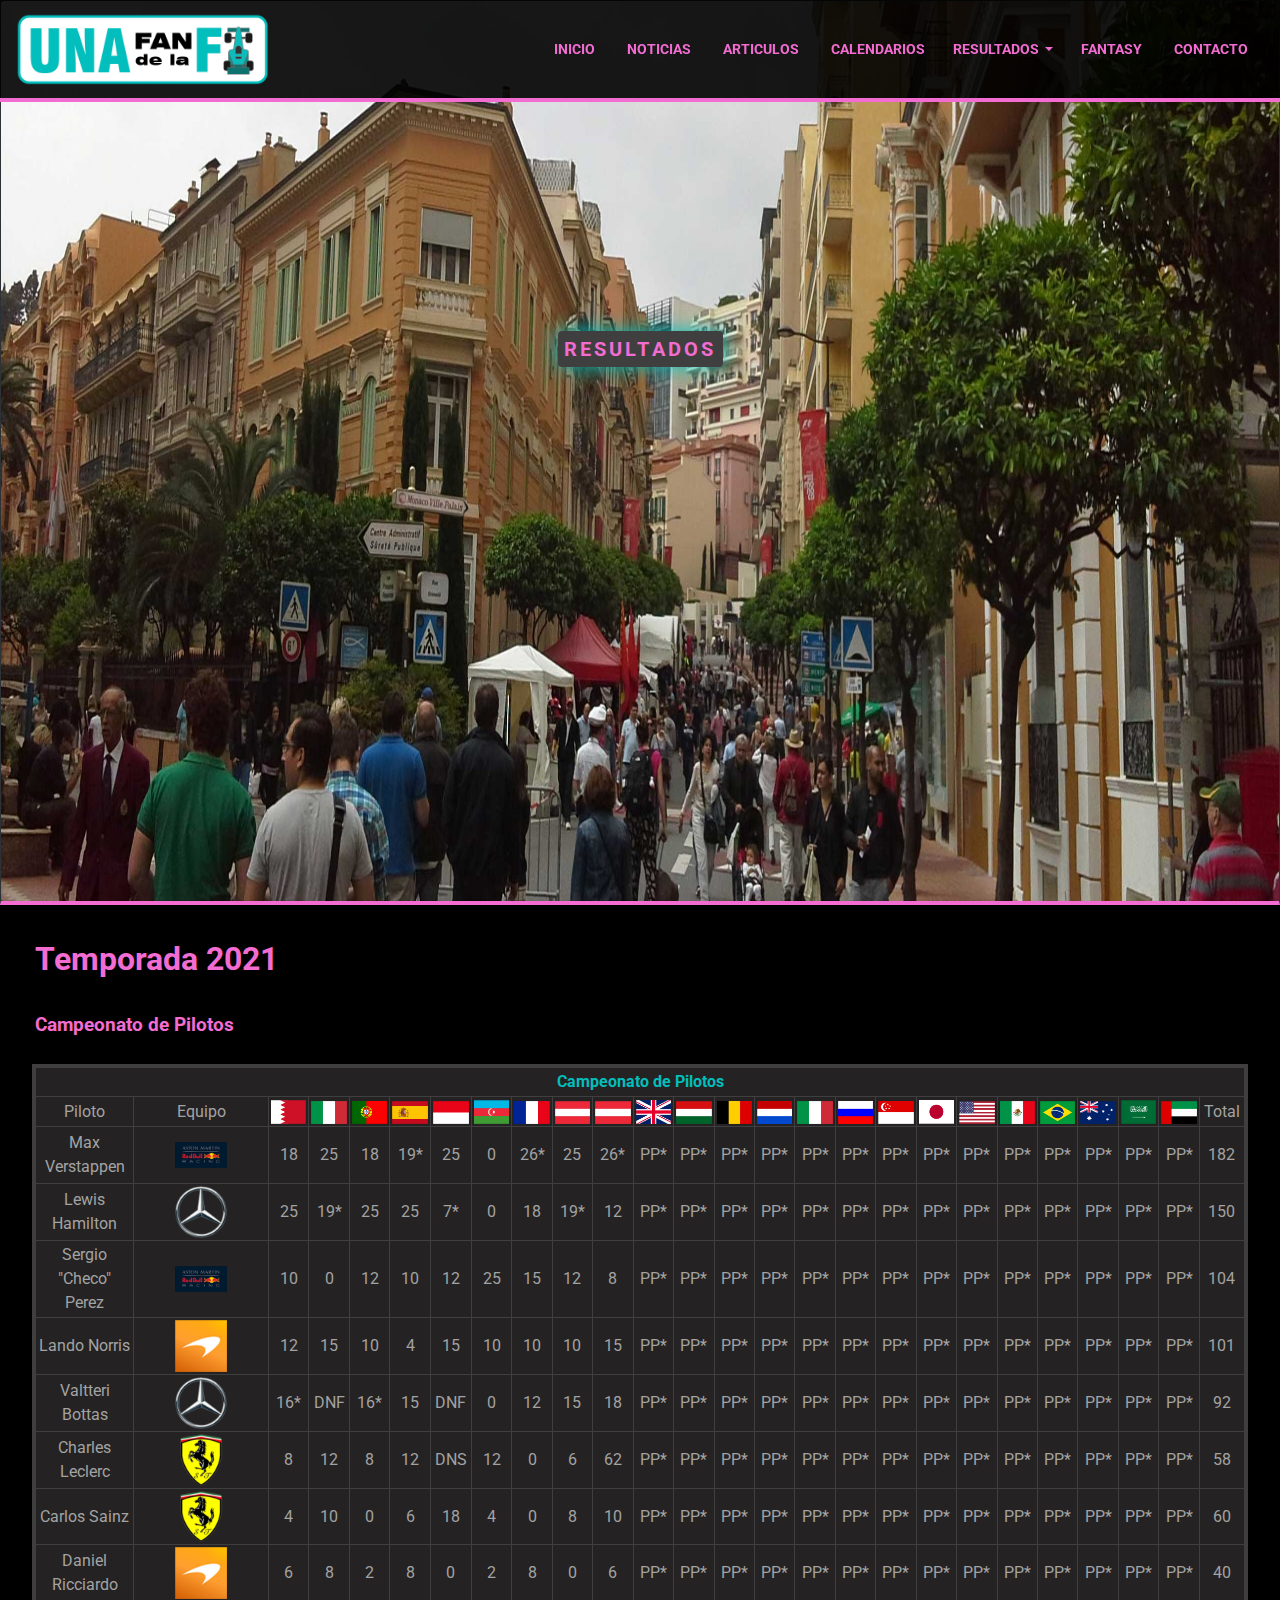
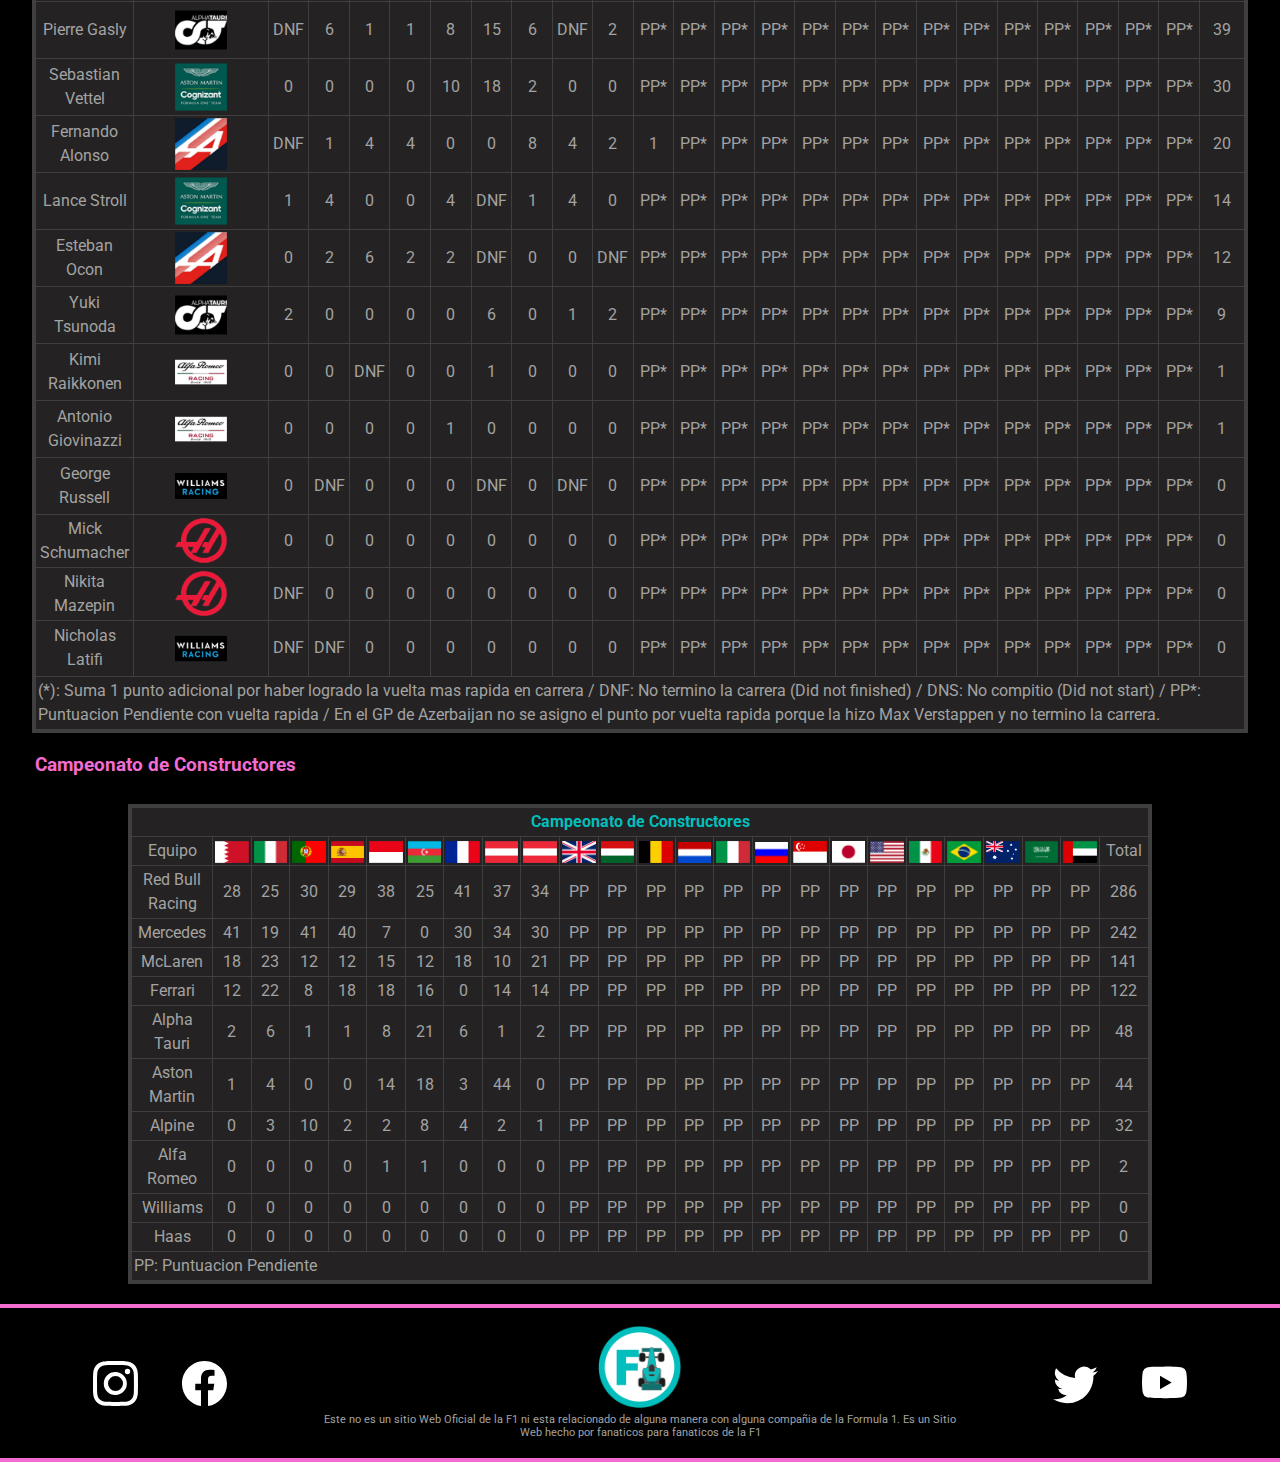
<file: resultados.html>
<!DOCTYPE html>
<html lang="es">
	<head>
        <!-- Generales -->
        <meta charset="utf-8">
        <meta name="distribution" content="global">
        <meta name="language" content="es">
        <meta name="viewport" content="width=device-width, initial-scale=1, shrink-to-fit=no">

        <!-- Google -->
        <meta name="description" content="Blog de comentarios y noticias sobre la Formula 1">
        <meta name="author" content="Gabriela Rodriguez / @unafandelaf1 / @gabrielajrr / Una Fan de la F1">
        <meta name="keywords" content="Formula 1, F1, Una fan de la formula 1, deportes a motor, Hamilton, Bottas, Mercedes, Verstappen, Checo Perez, Red Bull Racing, Lando Norris, Daniel Ricciardo, McLaren, Charles Leclerc, Carlos Sainz, Ferrari, Pierre Gasly, Yuki Tsunoda, Alpha Tauri, Kimi Raikkonen, Antonio Giovinazzi, Alfa Romeo">

        <!-- Redes Sociales -->
        <meta property="og:title" content="Una Fan de la F1">
        <meta property="og:site_name" content="Una Fan de la F1">
        <meta property="og:description" content="Una Fan de la F1, Blog de comentarios y noticias sobre la Formula 1">
		<meta property="og:image" content="https://unafandelaf1.herokuapp.com/imagenes/Temporada2021_1.jpg">

        <title>Una fan de la F1 | Inicio</title>

        <!-- Iconos-->
        <link rel="shortcut" href="imagenes/favicon.ico" type="image/x-icon">
        <link rel="icon" href="imagenes/icono.png" type="image/png" sizes="16x16">
        
        <!-- CSS -->
        <link rel="stylesheet" href="css/bootstrap.min.css">
        <link rel="stylesheet" href="css/stylesass.css">
		<link rel="stylesheet" href="https://cdnjs.cloudflare.com/ajax/libs/animate.css/4.1.1/animate.min.css"/>
    </head>

	<body>

		<!--Header-->

		<header>
			<nav class="navbar navbar-expand-lg navbar-dark bg-dark fixed-top">
				<a class="navbar-brand" href="index.html">
					<img src="imagenes/logo.png" class="d-inline-block align-top w-50" alt="Logo de Una Fan de la F1" loading="lazy">
				</a>
				<button class="navbar-toggler" type="button" data-toggle="collapse" data-target="#navbarNav" aria-controls="navbarNav" aria-expanded="false" aria-label="Toggle navigation">
					<span class="navbar-toggler-icon"></span>
				</button>
				<div class="collapse navbar-collapse" id="navbarNav">
					<ul class="navbar-nav ml-auto">
						<li class="nav-item active mx-2">
                            <a class="nav-link" href="index.html">Inicio <span class="sr-only">(current)</span></a>
                        </li>
                        <li class="nav-item mx-2">
                            <a class="nav-link" href="noticiasf1.html">Noticias</a>
                        </li>
                        <li class="nav-item mx-2">
                            <a class="nav-link" href="articulos.html">Articulos</a>
                        </li>
                        <li class="nav-item mx-2">
                            <a class="nav-link" href="calendarios.html">Calendarios</a>
                        </li>
                        <li class="nav-item">
                            <div class="dropdown">
                                <button class="btn btn-secondary dropdown-toggle" type="button" id="dropdownMenuButton" data-toggle="dropdown" aria-haspopup="true" aria-expanded="false">
                                    Resultados
                                </button>
                                <div class="dropdown-menu" aria-labelledby="dropdownMenuButton">
                                    <a class="dropdown-item" href="resultados.html">Temporada 2021</a>
                                </div>
                            </div>
                        </li>
						<li class="nav-item mx-2">
                            <a class="nav-link" href="fantasy.html">fantasy</a>
                        </li>
                        <li class="nav-item mx-2">
                            <a class="nav-link" href="contacto.html">Contacto</a>
                        </li>
					</ul>
				</div>
			</nav>
		</header>

		<!-- Banner -->

		<div id="banner" class="card bg-dark text-dark rounded-0">
			<img src="imagenes/Calle_de_Monaco.jpg" srcset="imagenes/Calle_de_Monaco_576w.jpg 576w, imagenes/Calle_de_Monaco.jpg" class="card-img" alt="Calle de Monaco" title="Calle de Monaco">
			<div class="card-img-overlay text-center">
				<h5 class="card-title rounded">Resultados</h5>
			</div>
		</div>

		<!-- Main Resultados -->

		<main id="mainResultados">
			<h1>Temporada 2021</h1>

			<h3 class="pilotos">Campeonato de Pilotos</h3>
			
			<table border="1" class="pilotosTabla table-responsive">
				<thead>
					<tr>
						<td colspan="26">Campeonato de Pilotos</td>
					</tr>
				</thead>
				<tbody>
					<tr class="banderas">
						<td class="piloto">Piloto</td>
						<td>Equipo</td>
						<td><img src="imagenes/Bahrain.png" alt="Bahrain"></td>
						<td><img src="imagenes/Italia.png" alt="Italia"></td>
						<td><img src="imagenes/Portugal.png" alt="Portugal"></td>
						<td><img src="imagenes/Espana.png" alt="España"></td>
						<td><img src="imagenes/Monaco.png" alt="Monaco"></td>
						<td><img src="imagenes/Azerbaijan.png" alt="Azerbaijan"></td>
						<td><img src="imagenes/Francia.png" alt="Francia"></td>
						<td><img src="imagenes/Austria.png" alt="Austria"></td>
						<td><img src="imagenes/Austria.png" alt="Austria"></td>
						<td><img src="imagenes/Inglaterra.png" alt="Inglaterra"></td>
						<td><img src="imagenes/Hungria.png" alt="Hungria"></td>
						<td><img src="imagenes/Belgica.png" alt="Belgica"></td>
						<td><img src="imagenes/Holanda.png" alt="Holanda"></td>
						<td><img src="imagenes/Italia.png" alt="Italia"></td>
						<td><img src="imagenes/Rusia.png" alt="Rusia"></td>
						<td><img src="imagenes/Singapur.png" alt="Singapur"></td>
						<td><img src="imagenes/Japon.png" alt="Japon"></td>
						<td><img src="imagenes/Estados_Unidos.png" alt="USA"></td>
						<td><img src="imagenes/Mexico.png" alt="Mexico"></td>
						<td><img src="imagenes/Brasil.png" alt="Brasil"></td>
						<td><img src="imagenes/Australia.png" alt="Australia"></td>
						<td><img src="imagenes/Arabia_Saudita.png" alt="Arabia Saudita"></td>
						<td><img src="imagenes/Emiratos_Arabes.png" alt="Emiratos Arabes"></td>
						<td>Total</td>
					</tr>
					<tr>
						<td>Max Verstappen</td>
						<td class="equipo"><img src="imagenes/redbull.png" alt="Red Bull"></td>
						<td>18</td>
						<td>25</td>
						<td>18</td>
						<td>19*</td>
						<td>25</td>
						<td>0</td>
						<td>26*</td>
						<td>25</td>
						<td>26*</td>
						<td>PP*</td>
						<td>PP*</td>
						<td>PP*</td>
						<td>PP*</td>
						<td>PP*</td>
						<td>PP*</td>
						<td>PP*</td>
						<td>PP*</td>
						<td>PP*</td>
						<td>PP*</td>
						<td>PP*</td>
						<td>PP*</td>
						<td>PP*</td>
						<td>PP*</td>
						<td>182</td>
					</tr>
					<tr>
						<td>Lewis Hamilton</td>
						<td class="equipo"><img src="imagenes/mercedes.png" alt="Mercedes"></td>
						<td>25</td>
						<td>19*</td>
						<td>25</td>
						<td>25</td>
						<td>7*</td>
						<td>0</td>
						<td>18</td>
						<td>19*</td>
						<td>12</td>
						<td>PP*</td>
						<td>PP*</td>
						<td>PP*</td>
						<td>PP*</td>
						<td>PP*</td>
						<td>PP*</td>
						<td>PP*</td>
						<td>PP*</td>
						<td>PP*</td>
						<td>PP*</td>
						<td>PP*</td>
						<td>PP*</td>
						<td>PP*</td>
						<td>PP*</td>
						<td>150</td>
					</tr>
					<tr>
						<td>Sergio "Checo" Perez</td>
						<td class="equipo"><img src="imagenes/redbull.png" alt="Red Bull"></td>
						<td>10</td>
						<td>0</td>
						<td>12</td>
						<td>10</td>
						<td>12</td>
						<td>25</td>
						<td>15</td>
						<td>12</td>
						<td>8</td>
						<td>PP*</td>
						<td>PP*</td>
						<td>PP*</td>
						<td>PP*</td>
						<td>PP*</td>
						<td>PP*</td>
						<td>PP*</td>
						<td>PP*</td>
						<td>PP*</td>
						<td>PP*</td>
						<td>PP*</td>
						<td>PP*</td>
						<td>PP*</td>
						<td>PP*</td>
						<td>104</td>
					</tr>
					<tr>
						<td>Lando Norris</td>
						<td class="equipo"><img src="imagenes/mclaren.png" alt="McLaren"></td>
						<td>12</td>
						<td>15</td>
						<td>10</td>
						<td>4</td>
						<td>15</td>
						<td>10</td>
						<td>10</td>
						<td>10</td>
						<td>15</td>
						<td>PP*</td>
						<td>PP*</td>
						<td>PP*</td>
						<td>PP*</td>
						<td>PP*</td>
						<td>PP*</td>
						<td>PP*</td>
						<td>PP*</td>
						<td>PP*</td>
						<td>PP*</td>
						<td>PP*</td>
						<td>PP*</td>
						<td>PP*</td>
						<td>PP*</td>
						<td>101</td>
					</tr>
					<tr>
						<td>Valtteri Bottas</td>
						<td class="equipo"><img src="imagenes/mercedes.png" alt="Mercedes"></td>
						<td>16*</td>
						<td>DNF</td>
						<td>16*</td>
						<td>15</td>
						<td>DNF</td>
						<td>0</td>
						<td>12</td>
						<td>15</td>
						<td>18</td>
						<td>PP*</td>
						<td>PP*</td>
						<td>PP*</td>
						<td>PP*</td>
						<td>PP*</td>
						<td>PP*</td>
						<td>PP*</td>
						<td>PP*</td>
						<td>PP*</td>
						<td>PP*</td>
						<td>PP*</td>
						<td>PP*</td>
						<td>PP*</td>
						<td>PP*</td>
						<td>92</td>
					</tr>
					<tr>
						<td>Charles Leclerc</td>
						<td class="equipo"><img src="imagenes/ferrari.png" alt="Ferrari"></td>
						<td>8</td>
						<td>12</td>
						<td>8</td>
						<td>12</td>
						<td>DNS</td>
						<td>12</td>
						<td>0</td>
						<td>6</td>
						<td>62</td>
						<td>PP*</td>
						<td>PP*</td>
						<td>PP*</td>
						<td>PP*</td>
						<td>PP*</td>
						<td>PP*</td>
						<td>PP*</td>
						<td>PP*</td>
						<td>PP*</td>
						<td>PP*</td>
						<td>PP*</td>
						<td>PP*</td>
						<td>PP*</td>
						<td>PP*</td>
						<td>58</td>
					</tr>
					<tr>
						<td>Carlos Sainz</td>
						<td class="equipo"><img src="imagenes/ferrari.png" alt="Ferrari"></td>
						<td>4</td>
						<td>10</td>
						<td>0</td>
						<td>6</td>
						<td>18</td>
						<td>4</td>
						<td>0</td>
						<td>8</td>
						<td>10</td>
						<td>PP*</td>
						<td>PP*</td>
						<td>PP*</td>
						<td>PP*</td>
						<td>PP*</td>
						<td>PP*</td>
						<td>PP*</td>
						<td>PP*</td>
						<td>PP*</td>
						<td>PP*</td>
						<td>PP*</td>
						<td>PP*</td>
						<td>PP*</td>
						<td>PP*</td>
						<td>60</td>
					</tr>
					<tr>
						<td>Daniel Ricciardo</td>
						<td class="equipo"><img src="imagenes/mclaren.png" alt="McLaren"></td>
						<td>6</td>
						<td>8</td>
						<td>2</td>
						<td>8</td>
						<td>0</td>
						<td>2</td>
						<td>8</td>
						<td>0</td>
						<td>6</td>
						<td>PP*</td>
						<td>PP*</td>
						<td>PP*</td>
						<td>PP*</td>
						<td>PP*</td>
						<td>PP*</td>
						<td>PP*</td>
						<td>PP*</td>
						<td>PP*</td>
						<td>PP*</td>
						<td>PP*</td>
						<td>PP*</td>
						<td>PP*</td>
						<td>PP*</td>
						<td>40</td>
					</tr>
					<tr>
						<td>Pierre Gasly</td>
						<td class="equipo"><img src="imagenes/alphatauri.png" alt="Alpha Tauri"></td>
						<td>DNF</td>
						<td>6</td>
						<td>1</td>
						<td>1</td>
						<td>8</td>
						<td>15</td>
						<td>6</td>
						<td>DNF</td>
						<td>2</td>
						<td>PP*</td>
						<td>PP*</td>
						<td>PP*</td>
						<td>PP*</td>
						<td>PP*</td>
						<td>PP*</td>
						<td>PP*</td>
						<td>PP*</td>
						<td>PP*</td>
						<td>PP*</td>
						<td>PP*</td>
						<td>PP*</td>
						<td>PP*</td>
						<td>PP*</td>
						<td>39</td>
					</tr>
					<tr>
						<td>Sebastian Vettel</td>
						<td class="equipo"><img src="imagenes/astonmartin.png" alt="Aston Martin"></td>
						<td>0</td>
						<td>0</td>
						<td>0</td>
						<td>0</td>
						<td>10</td>
						<td>18</td>
						<td>2</td>
						<td>0</td>
						<td>0</td>
						<td>PP*</td>
						<td>PP*</td>
						<td>PP*</td>
						<td>PP*</td>
						<td>PP*</td>
						<td>PP*</td>
						<td>PP*</td>
						<td>PP*</td>
						<td>PP*</td>
						<td>PP*</td>
						<td>PP*</td>
						<td>PP*</td>
						<td>PP*</td>
						<td>PP*</td>
						<td>30</td>
					</tr>
					<tr>
						<td>Fernando Alonso</td>
						<td class="equipo"><img src="imagenes/alpine.png" alt="Alpine"></td>
						<td>DNF</td>
						<td>1</td>
						<td>4</td>
						<td>4</td>
						<td>0</td>
						<td>0</td>
						<td>8</td>
						<td>4</td>
						<td>2</td>
						<td>1</td>
						<td>PP*</td>
						<td>PP*</td>
						<td>PP*</td>
						<td>PP*</td>
						<td>PP*</td>
						<td>PP*</td>
						<td>PP*</td>
						<td>PP*</td>
						<td>PP*</td>
						<td>PP*</td>
						<td>PP*</td>
						<td>PP*</td>
						<td>PP*</td>
						<td>20</td>
					</tr>
					<tr>
						<td>Lance Stroll</td>
						<td class="equipo"><img src="imagenes/astonmartin.png" alt="Aston Martin"></td>
						<td>1</td>
						<td>4</td>
						<td>0</td>
						<td>0</td>
						<td>4</td>
						<td>DNF</td>
						<td>1</td>
						<td>4</td>
						<td>0</td>
						<td>PP*</td>
						<td>PP*</td>
						<td>PP*</td>
						<td>PP*</td>
						<td>PP*</td>
						<td>PP*</td>
						<td>PP*</td>
						<td>PP*</td>
						<td>PP*</td>
						<td>PP*</td>
						<td>PP*</td>
						<td>PP*</td>
						<td>PP*</td>
						<td>PP*</td>
						<td>14</td>
					</tr>
					<tr>
						<td>Esteban Ocon</td>
						<td class="equipo"><img src="imagenes/alpine.png" alt="Alpine"></td>
						<td>0</td>
						<td>2</td>
						<td>6</td>
						<td>2</td>
						<td>2</td>
						<td>DNF</td>
						<td>0</td>
						<td>0</td>
						<td>DNF</td>
						<td>PP*</td>
						<td>PP*</td>
						<td>PP*</td>
						<td>PP*</td>
						<td>PP*</td>
						<td>PP*</td>
						<td>PP*</td>
						<td>PP*</td>
						<td>PP*</td>
						<td>PP*</td>
						<td>PP*</td>
						<td>PP*</td>
						<td>PP*</td>
						<td>PP*</td>
						<td>12</td>
					</tr>
					<tr>
						<td>Yuki Tsunoda</td>
						<td class="equipo"><img src="imagenes/alphatauri.png" alt="Alpha Tauri"></td>
						<td>2</td>
						<td>0</td>
						<td>0</td>
						<td>0</td>
						<td>0</td>
						<td>6</td>
						<td>0</td>
						<td>1</td>
						<td>2</td>
						<td>PP*</td>
						<td>PP*</td>
						<td>PP*</td>
						<td>PP*</td>
						<td>PP*</td>
						<td>PP*</td>
						<td>PP*</td>
						<td>PP*</td>
						<td>PP*</td>
						<td>PP*</td>
						<td>PP*</td>
						<td>PP*</td>
						<td>PP*</td>
						<td>PP*</td>
						<td>9</td>
					</tr>
					<tr>
						<td>Kimi Raikkonen</td>
						<td class="equipo"><img src="imagenes/alfaromeo.png" alt="Alfa Romeo"></td>
						<td>0</td>
						<td>0</td>
						<td>DNF</td>
						<td>0</td>
						<td>0</td>
						<td>1</td>
						<td>0</td>
						<td>0</td>
						<td>0</td>
						<td>PP*</td>
						<td>PP*</td>
						<td>PP*</td>
						<td>PP*</td>
						<td>PP*</td>
						<td>PP*</td>
						<td>PP*</td>
						<td>PP*</td>
						<td>PP*</td>
						<td>PP*</td>
						<td>PP*</td>
						<td>PP*</td>
						<td>PP*</td>
						<td>PP*</td>
						<td>1</td>
					</tr>
					<tr>
						<td>Antonio Giovinazzi</td>
						<td class="equipo"><img src="imagenes/alfaromeo.png" alt="Alfa Romeo"></td>
						<td>0</td>
						<td>0</td>
						<td>0</td>
						<td>0</td>
						<td>1</td>
						<td>0</td>
						<td>0</td>
						<td>0</td>
						<td>0</td>
						<td>PP*</td>
						<td>PP*</td>
						<td>PP*</td>
						<td>PP*</td>
						<td>PP*</td>
						<td>PP*</td>
						<td>PP*</td>
						<td>PP*</td>
						<td>PP*</td>
						<td>PP*</td>
						<td>PP*</td>
						<td>PP*</td>
						<td>PP*</td>
						<td>PP*</td>
						<td>1</td>
					</tr>
					<tr>
						<td>George Russell</td>
						<td class="equipo"><img src="imagenes/williams.png" alt="Williams"></td>
						<td>0</td>
						<td>DNF</td>
						<td>0</td>
						<td>0</td>
						<td>0</td>
						<td>DNF</td>
						<td>0</td>
						<td>DNF</td>
						<td>0</td>
						<td>PP*</td>
						<td>PP*</td>
						<td>PP*</td>
						<td>PP*</td>
						<td>PP*</td>
						<td>PP*</td>
						<td>PP*</td>
						<td>PP*</td>
						<td>PP*</td>
						<td>PP*</td>
						<td>PP*</td>
						<td>PP*</td>
						<td>PP*</td>
						<td>PP*</td>
						<td>0</td>
					</tr>
					<tr>
						<td>Mick Schumacher</td>
						<td class="equipo"><img src="imagenes/haas.png" alt="Haas"></td>
						<td>0</td>
						<td>0</td>
						<td>0</td>
						<td>0</td>
						<td>0</td>
						<td>0</td>
						<td>0</td>
						<td>0</td>
						<td>0</td>
						<td>PP*</td>
						<td>PP*</td>
						<td>PP*</td>
						<td>PP*</td>
						<td>PP*</td>
						<td>PP*</td>
						<td>PP*</td>
						<td>PP*</td>
						<td>PP*</td>
						<td>PP*</td>
						<td>PP*</td>
						<td>PP*</td>
						<td>PP*</td>
						<td>PP*</td>
						<td>0</td>
					</tr>
					<tr>
						<td>Nikita Mazepin</td>
						<td class="equipo"><img src="imagenes/haas.png" alt="Haas"></td>
						<td>DNF</td>
						<td>0</td>
						<td>0</td>
						<td>0</td>
						<td>0</td>
						<td>0</td>
						<td>0</td>
						<td>0</td>
						<td>0</td>
						<td>PP*</td>
						<td>PP*</td>
						<td>PP*</td>
						<td>PP*</td>
						<td>PP*</td>
						<td>PP*</td>
						<td>PP*</td>
						<td>PP*</td>
						<td>PP*</td>
						<td>PP*</td>
						<td>PP*</td>
						<td>PP*</td>
						<td>PP*</td>
						<td>PP*</td>
						<td>0</td>
					</tr>
					<tr>
						<td>Nicholas Latifi</td>
						<td class="equipo"><img src="imagenes/williams.png" alt="Williams"></td>
						<td>DNF</td>
						<td>DNF</td>
						<td>0</td>
						<td>0</td>
						<td>0</td>
						<td>0</td>
						<td>0</td>
						<td>0</td>
						<td>0</td>
						<td>PP*</td>
						<td>PP*</td>
						<td>PP*</td>
						<td>PP*</td>
						<td>PP*</td>
						<td>PP*</td>
						<td>PP*</td>
						<td>PP*</td>
						<td>PP*</td>
						<td>PP*</td>
						<td>PP*</td>
						<td>PP*</td>
						<td>PP*</td>
						<td>PP*</td>
						<td>0</td>
					</tr>
				</tbody>
				<tfoot>
					<tr>
						<td colspan="27">(*): Suma 1 punto adicional por haber logrado la vuelta mas rapida en carrera / DNF: No termino la carrera (Did not finished) / DNS: No compitio (Did not start) / PP*: Puntuacion Pendiente con vuelta rapida / En el GP de Azerbaijan no se asigno el punto por vuelta rapida porque la hizo Max Verstappen y no termino la carrera.</td>
					</tr>
				</tfoot>
			</table>

			<span class="anchor" id="constructores"></span> <!--Con esto resolvi que el menu no me tape la seccion Campeonato de Constructores-->
			<h3 class="constructores">Campeonato de Constructores</h3>

			<table border="1" class="construcTabla table-responsive">
				<thead>
					<tr>
						<td colspan="25">Campeonato de Constructores</td>
					</tr>
				</thead>
				<tbody>
					<tr class="banderas">
						<td>Equipo</td>
						<td><img src="imagenes/Bahrain.png" alt="Bahrain"></td>
						<td><img src="imagenes/Italia.png" alt="Italia"></td>
						<td><img src="imagenes/Portugal.png" alt="Portugal"></td>
						<td><img src="imagenes/Espana.png" alt="España"></td>
						<td><img src="imagenes/Monaco.png" alt="Monaco"></td>
						<td><img src="imagenes/Azerbaijan.png" alt="Azerbaijan"></td>
						<td><img src="imagenes/Francia.png" alt="Francia"></td>
						<td><img src="imagenes/Austria.png" alt="Austria"></td>
						<td><img src="imagenes/Austria.png" alt="Austria"></td>
						<td><img src="imagenes/Inglaterra.png" alt="Inglaterra"></td>
						<td><img src="imagenes/Hungria.png" alt="Hungria"></td>
						<td><img src="imagenes/Belgica.png" alt="Belgica"></td>
						<td><img src="imagenes/Holanda.png" alt="Holanda"></td>
						<td><img src="imagenes/Italia.png" alt="Italia"></td>
						<td><img src="imagenes/Rusia.png" alt="Rusia"></td>
						<td><img src="imagenes/Singapur.png" alt="Singapur"></td>
						<td><img src="imagenes/Japon.png" alt="Japon"></td>
						<td><img src="imagenes/Estados_Unidos.png" alt="USA"></td>
						<td><img src="imagenes/Mexico.png" alt="Mexico"></td>
						<td><img src="imagenes/Brasil.png" alt="Brasil"></td>
						<td><img src="imagenes/Australia.png" alt="Australia"></td>
						<td><img src="imagenes/Arabia_Saudita.png" alt="Arabia Saudita"></td>
						<td><img src="imagenes/Emiratos_Arabes.png" alt="Emiratos Arabes"></td>
						<td>Total</td>
					</tr>
					<tr>
						<td>Red Bull Racing</td>
						<td>28</td>
						<td>25</td>
						<td>30</td>
						<td>29</td>
						<td>38</td>
						<td>25</td>
						<td>41</td>
						<td>37</td>
						<td>34</td>
						<td>PP</td>
						<td>PP</td>
						<td>PP</td>
						<td>PP</td>
						<td>PP</td>
						<td>PP</td>
						<td>PP</td>
						<td>PP</td>
						<td>PP</td>
						<td>PP</td>
						<td>PP</td>
						<td>PP</td>
						<td>PP</td>
						<td>PP</td>
						<td>286</td>
					</tr>
					<tr>
						<td>Mercedes</td>
						<td>41</td>
						<td>19</td>
						<td>41</td>
						<td>40</td>
						<td>7</td>
						<td>0</td>
						<td>30</td>
						<td>34</td>
						<td>30</td>
						<td>PP</td>
						<td>PP</td>
						<td>PP</td>
						<td>PP</td>
						<td>PP</td>
						<td>PP</td>
						<td>PP</td>
						<td>PP</td>
						<td>PP</td>
						<td>PP</td>
						<td>PP</td>
						<td>PP</td>
						<td>PP</td>
						<td>PP</td>
						<td>242</td>
					</tr>
					<tr>
						<td>McLaren</td>
						<td>18</td>
						<td>23</td>
						<td>12</td>
						<td>12</td>
						<td>15</td>
						<td>12</td>
						<td>18</td>
						<td>10</td>
						<td>21</td>
						<td>PP</td>
						<td>PP</td>
						<td>PP</td>
						<td>PP</td>
						<td>PP</td>
						<td>PP</td>
						<td>PP</td>
						<td>PP</td>
						<td>PP</td>
						<td>PP</td>
						<td>PP</td>
						<td>PP</td>
						<td>PP</td>
						<td>PP</td>
						<td>141</td>
					</tr>
					<tr>
						<td>Ferrari</td>
						<td>12</td>
						<td>22</td>
						<td>8</td>
						<td>18</td>
						<td>18</td>
						<td>16</td>
						<td>0</td>
						<td>14</td>
						<td>14</td>
						<td>PP</td>
						<td>PP</td>
						<td>PP</td>
						<td>PP</td>
						<td>PP</td>
						<td>PP</td>
						<td>PP</td>
						<td>PP</td>
						<td>PP</td>
						<td>PP</td>
						<td>PP</td>
						<td>PP</td>
						<td>PP</td>
						<td>PP</td>
						<td>122</td>
					</tr>
					<tr>
						<td>Alpha Tauri</td>
						<td>2</td>
						<td>6</td>
						<td>1</td>
						<td>1</td>
						<td>8</td>
						<td>21</td>
						<td>6</td>
						<td>1</td>
						<td>2</td>
						<td>PP</td>
						<td>PP</td>
						<td>PP</td>
						<td>PP</td>
						<td>PP</td>
						<td>PP</td>
						<td>PP</td>
						<td>PP</td>
						<td>PP</td>
						<td>PP</td>
						<td>PP</td>
						<td>PP</td>
						<td>PP</td>
						<td>PP</td>
						<td>48</td>
					</tr>
					<tr>
						<td>Aston Martin</td>
						<td>1</td>
						<td>4</td>
						<td>0</td>
						<td>0</td>
						<td>14</td>
						<td>18</td>
						<td>3</td>
						<td>44</td>
						<td>0</td>
						<td>PP</td>
						<td>PP</td>
						<td>PP</td>
						<td>PP</td>
						<td>PP</td>
						<td>PP</td>
						<td>PP</td>
						<td>PP</td>
						<td>PP</td>
						<td>PP</td>
						<td>PP</td>
						<td>PP</td>
						<td>PP</td>
						<td>PP</td>
						<td>44</td>
					</tr>
					<tr>
						<td>Alpine</td>
						<td>0</td>
						<td>3</td>
						<td>10</td>
						<td>2</td>
						<td>2</td>
						<td>8</td>
						<td>4</td>
						<td>2</td>
						<td>1</td>
						<td>PP</td>
						<td>PP</td>
						<td>PP</td>
						<td>PP</td>
						<td>PP</td>
						<td>PP</td>
						<td>PP</td>
						<td>PP</td>
						<td>PP</td>
						<td>PP</td>
						<td>PP</td>
						<td>PP</td>
						<td>PP</td>
						<td>PP</td>
						<td>32</td>
					</tr>
					<tr>
						<td>Alfa Romeo</td>
						<td>0</td>
						<td>0</td>
						<td>0</td>
						<td>0</td>
						<td>1</td>
						<td>1</td>
						<td>0</td>
						<td>0</td>
						<td>0</td>
						<td>PP</td>
						<td>PP</td>
						<td>PP</td>
						<td>PP</td>
						<td>PP</td>
						<td>PP</td>
						<td>PP</td>
						<td>PP</td>
						<td>PP</td>
						<td>PP</td>
						<td>PP</td>
						<td>PP</td>
						<td>PP</td>
						<td>PP</td>
						<td>2</td>
					</tr>
					<tr>
						<td>Williams</td>
						<td>0</td>
						<td>0</td>
						<td>0</td>
						<td>0</td>
						<td>0</td>
						<td>0</td>
						<td>0</td>
						<td>0</td>
						<td>0</td>
						<td>PP</td>
						<td>PP</td>
						<td>PP</td>
						<td>PP</td>
						<td>PP</td>
						<td>PP</td>
						<td>PP</td>
						<td>PP</td>
						<td>PP</td>
						<td>PP</td>
						<td>PP</td>
						<td>PP</td>
						<td>PP</td>
						<td>PP</td>
						<td>0</td>
					</tr>
					<tr>
						<td>Haas</td>
						<td>0</td>
						<td>0</td>
						<td>0</td>
						<td>0</td>
						<td>0</td>
						<td>0</td>
						<td>0</td>
						<td>0</td>
						<td>0</td>
						<td>PP</td>
						<td>PP</td>
						<td>PP</td>
						<td>PP</td>
						<td>PP</td>
						<td>PP</td>
						<td>PP</td>
						<td>PP</td>
						<td>PP</td>
						<td>PP</td>
						<td>PP</td>
						<td>PP</td>
						<td>PP</td>
						<td>PP</td>
						<td>0</td>
					</tr>
				</tbody>
				<tfoot>
					<tr>
						<td colspan="26">PP: Puntuacion Pendiente</td>
					</tr>
				</tfoot>
			</table>
		</main>

		<!-- Footer -->

		<footer id="grillaFooter">
            <div class="redesSociales1">
                <a href="https://www.instagram.com/unafandelaf1/" target="_blank">
                    <svg xmlns="http://www.w3.org/2000/svg" fill="white" class="bi bi-instagram" viewBox="0 0 16 16">
                        <path d="M8 0C5.829 0 5.556.01 4.703.048 3.85.088 3.269.222 2.76.42a3.917 3.917 0 0 0-1.417.923A3.927 3.927 0 0 0 .42 2.76C.222 3.268.087 3.85.048 4.7.01 5.555 0 5.827 0 8.001c0 2.172.01 2.444.048 3.297.04.852.174 1.433.372 1.942.205.526.478.972.923 1.417.444.445.89.719 1.416.923.51.198 1.09.333 1.942.372C5.555 15.99 5.827 16 8 16s2.444-.01 3.298-.048c.851-.04 1.434-.174 1.943-.372a3.916 3.916 0 0 0 1.416-.923c.445-.445.718-.891.923-1.417.197-.509.332-1.09.372-1.942C15.99 10.445 16 10.173 16 8s-.01-2.445-.048-3.299c-.04-.851-.175-1.433-.372-1.941a3.926 3.926 0 0 0-.923-1.417A3.911 3.911 0 0 0 13.24.42c-.51-.198-1.092-.333-1.943-.372C10.443.01 10.172 0 7.998 0h.003zm-.717 1.442h.718c2.136 0 2.389.007 3.232.046.78.035 1.204.166 1.486.275.373.145.64.319.92.599.28.28.453.546.598.92.11.281.24.705.275 1.485.039.843.047 1.096.047 3.231s-.008 2.389-.047 3.232c-.035.78-.166 1.203-.275 1.485a2.47 2.47 0 0 1-.599.919c-.28.28-.546.453-.92.598-.28.11-.704.24-1.485.276-.843.038-1.096.047-3.232.047s-2.39-.009-3.233-.047c-.78-.036-1.203-.166-1.485-.276a2.478 2.478 0 0 1-.92-.598 2.48 2.48 0 0 1-.6-.92c-.109-.281-.24-.705-.275-1.485-.038-.843-.046-1.096-.046-3.233 0-2.136.008-2.388.046-3.231.036-.78.166-1.204.276-1.486.145-.373.319-.64.599-.92.28-.28.546-.453.92-.598.282-.11.705-.24 1.485-.276.738-.034 1.024-.044 2.515-.045v.002zm4.988 1.328a.96.96 0 1 0 0 1.92.96.96 0 0 0 0-1.92zm-4.27 1.122a4.109 4.109 0 1 0 0 8.217 4.109 4.109 0 0 0 0-8.217zm0 1.441a2.667 2.667 0 1 1 0 5.334 2.667 2.667 0 0 1 0-5.334z"/>
                    </svg>
                </a>
                <a href="https://www.facebook.com/unafandelaf1" target="_blank">
                    <svg xmlns="http://www.w3.org/2000/svg" fill="white" class="bi bi-facebook" viewBox="0 0 16 16">
                        <path d="M16 8.049c0-4.446-3.582-8.05-8-8.05C3.58 0-.002 3.603-.002 8.05c0 4.017 2.926 7.347 6.75 7.951v-5.625h-2.03V8.05H6.75V6.275c0-2.017 1.195-3.131 3.022-3.131.876 0 1.791.157 1.791.157v1.98h-1.009c-.993 0-1.303.621-1.303 1.258v1.51h2.218l-.354 2.326H9.25V16c3.824-.604 6.75-3.934 6.75-7.951z"/>
                    </svg>
                </a>
            </div>

            <div class="icono">
                <img src="imagenes/icono.png" alt="icono Una fan de la F1">
                <p>Este no es un sitio Web Oficial de la F1 ni esta relacionado de alguna manera con alguna compañia de la Formula 1. Es un Sitio Web hecho por fanaticos para fanaticos de la F1</p>
            </div>

            <div class="redesSociales2">
                <a href="https://twitter.com/UnaFandelaF1" target="_blank">
                    <svg xmlns="http://www.w3.org/2000/svg" fill="white" class="bi bi-twitter" viewBox="0 0 16 16">
                        <path d="M5.026 15c6.038 0 9.341-5.003 9.341-9.334 0-.14 0-.282-.006-.422A6.685 6.685 0 0 0 16 3.542a6.658 6.658 0 0 1-1.889.518 3.301 3.301 0 0 0 1.447-1.817 6.533 6.533 0 0 1-2.087.793A3.286 3.286 0 0 0 7.875 6.03a9.325 9.325 0 0 1-6.767-3.429 3.289 3.289 0 0 0 1.018 4.382A3.323 3.323 0 0 1 .64 6.575v.045a3.288 3.288 0 0 0 2.632 3.218 3.203 3.203 0 0 1-.865.115 3.23 3.23 0 0 1-.614-.057 3.283 3.283 0 0 0 3.067 2.277A6.588 6.588 0 0 1 .78 13.58a6.32 6.32 0 0 1-.78-.045A9.344 9.344 0 0 0 5.026 15z"/>
                    </svg>
                </a>
                <a href="https://www.youtube.com/channel/UCge4YF8ZwxMmuZ3z_ac8dKg" target="_blank">
                    <svg xmlns="http://www.w3.org/2000/svg" fill="white" class="bi bi-youtube" viewBox="0 0 16 16">
                        <path d="M8.051 1.999h.089c.822.003 4.987.033 6.11.335a2.01 2.01 0 0 1 1.415 1.42c.101.38.172.883.22 1.402l.01.104.022.26.008.104c.065.914.073 1.77.074 1.957v.075c-.001.194-.01 1.108-.082 2.06l-.008.105-.009.104c-.05.572-.124 1.14-.235 1.558a2.007 2.007 0 0 1-1.415 1.42c-1.16.312-5.569.334-6.18.335h-.142c-.309 0-1.587-.006-2.927-.052l-.17-.006-.087-.004-.171-.007-.171-.007c-1.11-.049-2.167-.128-2.654-.26a2.007 2.007 0 0 1-1.415-1.419c-.111-.417-.185-.986-.235-1.558L.09 9.82l-.008-.104A31.4 31.4 0 0 1 0 7.68v-.123c.002-.215.01-.958.064-1.778l.007-.103.003-.052.008-.104.022-.26.01-.104c.048-.519.119-1.023.22-1.402a2.007 2.007 0 0 1 1.415-1.42c.487-.13 1.544-.21 2.654-.26l.17-.007.172-.006.086-.003.171-.007A99.788 99.788 0 0 1 7.858 2h.193zM6.4 5.209v4.818l4.157-2.408L6.4 5.209z"/>
                    </svg>
                </a>
            </div>
        </footer>
	
		<!-- Javascript -->
        <script src="js/jquery-3.5.1.slim.min.js"></script>
        <script src="js/bootstrap.bundle.min.js"></script>
        <script src="js/wow.js"></script>
        <script type="text/javascript">
            wow = new WOW(
                {
                    boxClass:     'wow',      // default
                    animateClass: 'animated', // default
                    offset:       200,          // default
                    mobile:       true,       // default
                    live:         true        // default
                }
            )
            wow.init();
        </script>
        <script>
            $(document).ready(function () {
              $(".nav-link").click(function () {
                $(".collapse").removeClass("show");
              });
            });
        </script>
        
	</body>
</html>
</file>
<file: css/stylesass.css>
/* variables para Fuentes */
/* Variables de Dimensiones*/
/* Variables de colores */
/* General */
@import url("https://fonts.googleapis.com/css2?family=Roboto:wght@300;400;700&display=swap");
body {
  background-color: black;
  font-family: "Roboto", sans-serif;
  color: #a3a3a3;
  font-weight: 400;
}

/* Solucion para que header no pise secciones */
.anchor {
  display: block;
  height: 130px;
  /* ancho del header y un poco mas*/
  margin-top: -130px;
  /* igual al height */
  visibility: hidden;
}

/* Menu de Navegacion */
.navbar {
  width: 100%;
  background: rgba(0, 0, 0, 0.9) !important;
  border-bottom: 4px #f26cd1 solid;
}

.navbar #navbarNav .nav-item .nav-link {
  color: #f26cd1;
  text-transform: uppercase;
  font-size: 0.85rem;
  font-weight: 700;
}

.navbar .nav-link:hover {
  -webkit-transform: scale(1.1);
          transform: scale(1.1);
  background-color: black;
  border-radius: .5em;
  -webkit-box-shadow: 0 0 10px 0 #02bebc;
          box-shadow: 0 0 10px 0 #02bebc;
  text-align: center;
  -webkit-transition: all 250ms ease-out;
  transition: all 250ms ease-out;
}

.navbar .dropdown {
  padding-top: .15rem;
}

.navbar .dropdown #dropdownMenuButton {
  background-color: rgba(0, 0, 0, 0);
  border: 0;
  color: #f26cd1;
  text-transform: uppercase;
  font-size: 0.85rem;
  font-weight: 700;
}

.navbar .dropdown #dropdownMenuButton:hover {
  -webkit-transform: scale(1.1);
          transform: scale(1.1);
  background-color: black;
  border-radius: .5em;
  -webkit-box-shadow: 0 0 10px 0 #02bebc;
          box-shadow: 0 0 10px 0 #02bebc;
  text-align: center;
  -webkit-transition: all 250ms ease-out;
  transition: all 250ms ease-out;
}

.navbar .dropdown #dropdownMenuButton:focus {
  border: 0 !important;
}

.navbar .dropdown .dropdown-menu {
  background-color: black;
}

.navbar .dropdown .dropdown-menu .dropdown-item {
  color: #f26cd1;
  text-transform: uppercase;
  font-size: 0.85rem;
  font-weight: bold;
}

.navbar .dropdown .dropdown-menu .dropdown-item:hover {
  background-color: black;
  color: #02bebc;
}

/* Banners */
#banner {
  border-bottom: 4px #f26cd1 solid;
}

#banner .card {
  border: 0;
}

#banner .card-title {
  display: inline-block;
  margin-top: 25%;
  padding: 0.3em;
  color: #f26cd1;
  font-weight: 700;
  background-color: #3f3f3f;
  border-color: #3f3f3f;
  -webkit-box-shadow: 0 0 20px 0 #02bebc;
          box-shadow: 0 0 20px 0 #02bebc;
  text-transform: uppercase;
  letter-spacing: 0.2rem;
}

#banner .card-img {
  height: 100vh;
}

/*
#banner, #bannerNoticiasF1, #bannerArticulos, #bannerCalendarios, #bannerResultados {
	width: 100%;
	margin: auto;
	border-bottom: 4px $rosa solid;
    h3 {
        font-size: 1.4rem;
        color: $acuamarina;
        padding: 5px 10px;
        background-color: $gris-oscuro;
        border-radius: .3em;
        border: 2.5px solid $rosa;
        box-shadow: 0 0 10px 0 $rosa
    }
    p {
        color: $blanco;
        position: relative;
        top: 45%;
        left: 40%;
        font-size: 0.8rem;
        letter-spacing: 1px;
    }
}

.banner, .bannerNoticiasF1, .bannerArticulos, .bannerCalendarios, .bannerResultados {
	display: flex;
	flex-direction: column;
	align-items: center;
	justify-content: center;
	width: 100%;
	height: 100vh;
	background-repeat: no-repeat;
	background-size: cover;
	background-position: center;
}

.banner {
	background-image: url('../imagenes/Temporada2021_1.jpg');
}

.bannerNoticiasF1 {
	background-image: url('../imagenes/Curva_piscina_Monaco1.jpg');
}

.bannerArticulos {
	background-image: url('../imagenes/Hamilton_Mercedes1.jpg');
}

.bannerCalendarios {
	background-image: url('../imagenes/clasificacion1.png');
}

.bannerResultados {
	background-image: url('../imagenes/Calle_de_Monaco.jpg');
}
*/
/* Cuerpo de los HTML */
h1,
h2,
h3 {
  color: #f26cd1;
}

h1 {
  font-size: 2rem;
  font-weight: 700;
}

h2 {
  font-size: 1.5rem;
  font-weight: 700;
}

h3 {
  font-size: 1.2rem;
  font-weight: 700;
}

p {
  line-height: 1.5rem;
}

.sobreMi span {
  color: #02bebc;
  font-weight: 700;
}

.indexNoticiasArticulos {
  background-color: black;
}

.indexNoticiasArticulos .card-img-top:hover {
  -webkit-animation: pulse;
          animation: pulse;
  -webkit-animation-duration: 0.75s;
          animation-duration: 0.75s;
}

.indexNoticiasArticulos .card-title {
  color: #f26cd1;
  font-weight: 700;
}

.indexNoticiasArticulos .card-title:hover {
  color: #3f3f3f;
}

.indexNoticiasArticulos .autor {
  font-size: 0.9rem;
}

.indexNoticiasArticulos .card-body .card-text a {
  color: #02bebc;
  font-weight: 700;
}

.indexNoticiasArticulos .card-body .card-text a:hover {
  color: #3f3f3f;
}

.btn-info {
  margin-bottom: 20px;
  background-color: #3f3f3f;
  border-color: #3f3f3f;
  color: #02bebc;
  font-weight: 700;
  -webkit-transition: all 250ms ease-out;
  transition: all 250ms ease-out;
}

.btn-info:hover {
  background-color: #3f3f3f;
  border-color: #3f3f3f;
  color: #02bebc;
  -webkit-box-shadow: 0 0 10px 0 #02bebc;
          box-shadow: 0 0 10px 0 #02bebc;
  -webkit-transform: scale(1.1);
          transform: scale(1.1);
}

.btn-info:focus {
  background-color: #3f3f3f !important;
  border-color: #3f3f3f !important;
  color: #02bebc !important;
  -webkit-box-shadow: 0 0 10px 0 #02bebc !important;
          box-shadow: 0 0 10px 0 #02bebc !important;
}

#mainNoticias h1,
#mainArticulos h1,
#mainCalendario h1,
#mainResultados h1 {
  margin: 35px;
}

#mainResultados ol,
#mainResultados h3 {
  margin-left: 20px;
}

.textoDer,
.textoIzq {
  width: 100%;
  margin-top: 30px;
  margin-bottom: 50px;
}

.textoDer h3,
.textoIzq h3 {
  margin-left: 15px;
}

.textoDer .texto,
.textoIzq .texto {
  width: 97%;
  text-align: justify;
  margin: 20px;
}

.textoDer .texto .fotoFuenteDer,
.textoDer .texto .fotoFuenteIzq,
.textoIzq .texto .fotoFuenteDer,
.textoIzq .texto .fotoFuenteIzq {
  width: 50%;
  margin: 20px;
  display: -webkit-box;
  display: -ms-flexbox;
  display: flex;
  -webkit-box-orient: vertical;
  -webkit-box-direction: normal;
      -ms-flex-direction: column;
          flex-direction: column;
  -webkit-box-align: center;
      -ms-flex-align: center;
          align-items: center;
}

.textoDer .texto .fotoFuenteDer h5,
.textoDer .texto .fotoFuenteIzq h5,
.textoIzq .texto .fotoFuenteDer h5,
.textoIzq .texto .fotoFuenteIzq h5 {
  margin: 10px 15px 0 15px;
}

.textoDer .texto .fotoFuenteDer,
.textoIzq .texto .fotoFuenteDer {
  float: right;
  -webkit-box-pack: right;
      -ms-flex-pack: right;
          justify-content: right;
}

.textoDer .texto .fotoFuenteIzq,
.textoIzq .texto .fotoFuenteIzq {
  float: left;
  -webkit-box-pack: left;
      -ms-flex-pack: left;
          justify-content: left;
}

.textoDer .texto .fuenteAutor,
.textoIzq .texto .fuenteAutor {
  margin-top: 0;
  margin-bottom: 0;
  font-size: 0.9rem;
  font-weight: 400;
}

.textoDer .texto p,
.textoIzq .texto p {
  margin: 20px;
}

.textoDer .texto .fotoGdeDer,
.textoDer .texto .fotoGdeIzq,
.textoIzq .texto .fotoGdeDer,
.textoIzq .texto .fotoGdeIzq {
  width: 95%;
  height: auto;
}

.textoDer .texto a,
.textoIzq .texto a {
  text-decoration: none;
  font-weight: 700;
  color: #02bebc;
}

.textoDer .texto a:hover,
.textoIzq .texto a:hover {
  color: #3f3f3f;
}

.textoDer .texto span,
.textoIzq .texto span {
  color: #02bebc;
  font-weight: 400;
}

.textoDer .texto .lista,
.textoIzq .texto .lista {
  list-style: inside;
}

.textoDer h3 {
  text-align: end;
  margin-right: 15px;
}

.textoDer .texto .fuenteAutor {
  text-align: end;
  margin-right: 15px;
}

.pre,
.campeonatos {
  color: #02bebc;
  font-weight: 400;
  margin-bottom: 10px;
}

.campeonatos a {
  text-decoration: none;
  color: #02bebc;
}

.campeonatos a:hover {
  color: #3f3f3f;
}

.campeonatos li {
  list-style: none;
  margin-left: 20px;
  line-height: 1.5em;
}

#mainCalendario,
#mainResultados {
  display: -webkit-box;
  display: -ms-flexbox;
  display: flex;
  -webkit-box-orient: vertical;
  -webkit-box-direction: normal;
      -ms-flex-direction: column;
          flex-direction: column;
  -webkit-box-pack: center;
      -ms-flex-pack: center;
          justify-content: center;
  -webkit-box-align: center;
      -ms-flex-align: center;
          align-items: center;
}

#mainCalendario h1,
#mainCalendario ol,
#mainCalendario h3,
#mainResultados h1,
#mainResultados ol,
#mainResultados h3 {
  -ms-flex-item-align: start;
      align-self: flex-start;
}

#mainCalendario .pilotos,
#mainCalendario .constructores,
#mainResultados .pilotos,
#mainResultados .constructores {
  margin-left: 35px;
}

/* Tablas */
thead {
  color: #02bebc;
  font-weight: 700;
}

.calendarioTabla {
  table-layout: auto;
  width: 70%;
  border-collapse: collapse;
  background-color: #242222;
  border: 3px solid #3f3f3f;
  margin: 20px;
  padding: 20px;
  font-size: 1rem;
  text-align: center;
}

.calendarioTabla img {
  width: 100%;
}

.calendarioTabla tr .item {
  width: 5%;
  padding: 1%;
}

.calendarioTabla tr .band {
  width: 10%;
  padding: 1%;
}

.calendarioTabla tr .fecha {
  width: 30%;
  padding: 2%;
}

.pilotosTabla,
.construcTabla {
  table-layout: auto;
  border-collapse: collapse;
  background-color: #242222;
  border: 3px solid #3f3f3f;
  margin: 20px;
  font-size: 1rem;
  text-align: center;
}

.pilotosTabla td,
.construcTabla td {
  width: 3%;
  padding: 2px;
}

.pilotosTabla td img,
.construcTabla td img {
  width: 40%;
}

.pilotosTabla .banderas img,
.construcTabla .banderas img {
  width: 100%;
}

.pilotosTabla {
  width: 95%;
}

.pilotosTabla .equipo {
  width: 10%;
}

.construcTabla {
  width: 80%;
}

.pilotosTabla tfoot,
.construcTabla tfoot {
  text-align: left;
}

/* Formulario */
#contacto {
  padding-top: 100px;
}

#contacto .contacto {
  display: -webkit-box;
  display: -ms-flexbox;
  display: flex;
  -webkit-box-orient: horizontal;
  -webkit-box-direction: normal;
      -ms-flex-direction: row;
          flex-direction: row;
  -ms-flex-pack: distribute;
      justify-content: space-around;
  -webkit-box-align: center;
      -ms-flex-align: center;
          align-items: center;
}

#contacto .contacto h3 {
  padding-bottom: 20px;
}

#contacto .contacto .fotoContacto img {
  width: 100%;
  margin-top: 50px;
  opacity: .8;
  border: 5px #f26cd1 solid;
  border-radius: 20%;
  background-color: #3f3f3f;
}

#contacto .contacto textarea {
  resize: none;
}

#contacto .contacto .btn-primary {
  margin-bottom: 20px;
  background-color: #3f3f3f;
  border-color: #3f3f3f;
  color: #02bebc;
  font-weight: 700;
  -webkit-transition: all 250ms ease-out;
  transition: all 250ms ease-out;
  margin-bottom: 30px;
}

#contacto .contacto .btn-primary:hover {
  background-color: #3f3f3f;
  border-color: #3f3f3f;
  color: #02bebc;
  -webkit-box-shadow: 0 0 10px 0 #02bebc;
          box-shadow: 0 0 10px 0 #02bebc;
  -webkit-transform: scale(1.1);
          transform: scale(1.1);
}

#contacto .contacto .btn-primary:focus {
  background-color: #3f3f3f !important;
  border-color: #3f3f3f !important;
  color: #02bebc !important;
  -webkit-box-shadow: 0 0 10px 0 #02bebc !important;
          box-shadow: 0 0 10px 0 #02bebc !important;
}

#contacto form {
  margin-top: 20px;
}

/* Footer */
#grillaFooter {
  width: 100%;
  background: black;
  background: rgba(0, 0, 0, 0.9);
  border-top: 4px #f26cd1 solid;
  border-bottom: 4px #f26cd1 solid;
  display: -ms-grid;
  display: grid;
      grid-template-areas: "redesSociales1 icono redesSociales2";
  -ms-grid-rows: 150px;
      grid-template-rows: 150px;
  -ms-grid-columns: 25% auto 25%;
      grid-template-columns: 25% auto 25%;
  justify-items: center;
  -webkit-box-align: center;
      -ms-flex-align: center;
          align-items: center;
}

.redesSociales1 {
  -ms-grid-row: 1;
  -ms-grid-column: 1;
  grid-area: redesSociales1;
  -ms-grid-row: 1;
  grid-row: 1;
  -ms-grid-column: 1;
  grid-column: 1;
}

.redesSociales2 {
  -ms-grid-row: 1;
  -ms-grid-column: 3;
  grid-area: redesSociales2;
  -ms-grid-row: 1;
  grid-row: 1;
  -ms-grid-column: 3;
  grid-column: 3;
}

.redesSociales1 .redesSociales2 {
  display: -webkit-box;
  display: -ms-flexbox;
  display: flex;
  -webkit-box-orient: horizontal;
  -webkit-box-direction: normal;
      -ms-flex-direction: row;
          flex-direction: row;
  -webkit-box-pack: justify;
      -ms-flex-pack: justify;
          justify-content: space-between;
  -webkit-box-align: center;
      -ms-flex-align: center;
          align-items: center;
}

.redesSociales1 a,
.redesSociales2 a {
  text-decoration: none;
}

.redesSociales1 a svg,
.redesSociales2 a svg {
  margin: 0 20px 0 20px;
  width: 45px;
}

.redesSociales1 a svg:hover,
.redesSociales2 a svg:hover {
  fill: #f26cd1;
  -webkit-animation: pulse;
          animation: pulse;
  -webkit-animation-duration: 1s;
          animation-duration: 1s;
}

.icono {
  -ms-grid-row: 1;
  -ms-grid-column: 2;
  grid-area: icono;
  -ms-grid-row: 1;
  grid-row: 1;
  -ms-grid-column: 2;
  grid-column: 2;
  display: -webkit-box;
  display: -ms-flexbox;
  display: flex;
  -webkit-box-orient: vertical;
  -webkit-box-direction: normal;
      -ms-flex-direction: column;
          flex-direction: column;
  -webkit-box-pack: center;
      -ms-flex-pack: center;
          justify-content: center;
  -webkit-box-align: center;
      -ms-flex-align: center;
          align-items: center;
}

.icono img {
  width: 13%;
  margin: 5px;
}

.icono p {
  font-size: 0.7rem;
  font-weight: 400;
  line-height: normal;
  text-align: center;
  margin-bottom: 8px;
}

/* Media Queries */
@media (max-width: 1200px) {
  /* Banner */
  #banner .card-img {
    height: auto;
  }
  /*
    .banner, .bannerNoticiasF1, .bannerArticulos, .bannerCalendarios, .bannerResultados {
        width: 100vw;
        height: auto;
        background-size: cover;
	    background-position: center;
    
    }
    */
}

@media (max-width: 992px) {
  body {
    font-size: 1rem;
  }
  .anchor {
    height: 80px;
    /* ancho del header y un poco mas*/
    margin-top: -80px;
    /* igual al height */
  }
  /* Banner */
  #banner .card-img {
    height: auto;
  }
  /* Cuerpo de los HTML */
  .textoDer .texto p, .textoIzq .texto p {
    margin: 15px;
  }
  /* Formulario */
  #contacto {
    padding-top: 65px;
  }
}

@media (max-width: 768px) {
  body {
    font-size: 1rem;
  }
  .anchor {
    height: 93px;
    /* ancho del header y un poco mas*/
    margin-top: -93px;
    /* igual al height */
  }
  /* Menu de Navegacion */
  .navbar {
    -webkit-box-orient: horizontal;
    -webkit-box-direction: reverse;
        -ms-flex-direction: row-reverse;
            flex-direction: row-reverse;
  }
  .navbar .navbar-brand {
    width: 50%;
    margin-left: auto;
    text-align: right;
  }
  .navbar .btn {
    padding-left: 0.5rem;
  }
  /* Banner */
  #banner .card-img {
    height: auto;
  }
  /* Cuerpo de los HTML */
  .textoDer, .textoIzq {
    padding-right: 40px;
  }
  .textoDer .texto, .textoIzq .texto {
    width: 100%;
    display: -webkit-box;
    display: -ms-flexbox;
    display: flex;
    -webkit-box-orient: vertical;
    -webkit-box-direction: normal;
        -ms-flex-direction: column;
            flex-direction: column;
    -webkit-box-pack: center;
        -ms-flex-pack: center;
            justify-content: center;
    justify-content: center;
  }
  .textoDer .texto p, .textoIzq .texto p {
    margin: 15px;
  }
  .textoDer .texto .fotoFuenteDer, .textoDer .texto .fotoFuenteIzq, .textoIzq .texto .fotoFuenteDer, .textoIzq .texto .fotoFuenteIzq {
    float: none;
    width: 100%;
    margin: 0 0 20px 0;
  }
  .textoDer .texto h3, .textoIzq .texto h3 {
    text-align: center;
  }
  .textoDer .texto .fuenteAutor, .textoIzq .texto .fuenteAutor {
    text-align: center;
    padding-bottom: 10px;
  }
  /* Tablas */
  .calendarioTabla, .pilotosTabla, .construcTabla {
    font-size: 0.8rem;
  }
  /* Formulario */
  #contacto {
    padding-top: 83px;
  }
  /* Footer */
  .redesSociales1 a img, .redesSociales2 a img {
    display: block;
    width: 30px;
    margin: 10px;
  }
  .icono img {
    width: 30%;
  }
  .icono p {
    font-size: 0.6rem;
  }
}

@media (max-width: 576px) {
  body {
    font-size: 0.85rem;
  }
  .anchor {
    height: 98px;
    /* ancho del header y un poco mas*/
    margin-top: -98px;
    /* igual al height */
  }
  /* Menu de Navegacion */
  .navbar {
    -webkit-box-orient: horizontal;
    -webkit-box-direction: reverse;
        -ms-flex-direction: row-reverse;
            flex-direction: row-reverse;
  }
  .navbar .navbar-brand {
    width: 50%;
    margin-left: auto;
    text-align: right;
  }
  .navbar .btn {
    padding-left: 0.5rem;
  }
  .navbar a img {
    width: 70% !important;
  }
  /* Banner */
  #banner .card-img {
    height: auto;
  }
  #banner .card-title {
    margin-top: 40%;
  }
  /* Cuerpo de los HTML */
  .textoDer, .textoIzq {
    padding-right: 40px;
  }
  .textoDer .texto, .textoIzq .texto {
    width: 100%;
    display: -webkit-box;
    display: -ms-flexbox;
    display: flex;
    -webkit-box-orient: vertical;
    -webkit-box-direction: normal;
        -ms-flex-direction: column;
            flex-direction: column;
    -webkit-box-pack: center;
        -ms-flex-pack: center;
            justify-content: center;
    justify-content: center;
  }
  .textoDer .texto p, .textoIzq .texto p {
    margin: 15px;
  }
  .textoDer .texto .fotoFuenteDer, .textoDer .texto .fotoFuenteIzq, .textoIzq .texto .fotoFuenteDer, .textoIzq .texto .fotoFuenteIzq {
    float: none;
    width: 100%;
    margin: 0 0 20px 0;
  }
  .textoDer .texto h3, .textoIzq .texto h3 {
    text-align: center;
  }
  .textoDer .texto .fuenteAutor, .textoIzq .texto .fuenteAutor {
    text-align: center;
    padding-bottom: 10px;
  }
  /* Tablas */
  .calendarioTabla, .pilotosTabla, .construcTabla {
    font-size: 0.8rem;
  }
  .calendarioTabla img {
    width: 30px;
  }
  .calendarioTabla tr .item {
    width: 5%;
    padding: 1%;
  }
  .calendarioTabla tr .band {
    width: 20%;
    padding: 1%;
  }
  .calendarioTabla tr .fecha {
    width: 10%;
    padding: 2%;
  }
  /* Formulario */
  #contacto {
    padding-top: 65px;
  }
  /* Footer */
  .redesSociales1 a svg, .redesSociales2 a svg {
    display: block;
    text-align: center;
    margin: 10px 20px 10px 20px;
    width: 45px;
  }
  .icono img {
    width: 30%;
  }
  .icono p {
    font-size: 0.5rem;
  }
}

@media (max-width: 320px) {
  body {
    font-size: 0.85rem;
  }
  .anchor {
    height: 50px;
    /* ancho del header y un poco mas*/
    margin-top: -50px;
    /* igual al height */
  }
  /* Banner */
  #banner .card-img {
    height: auto;
  }
  #banner .card-title {
    margin-top: 40%;
  }
  /* Cuerpo de los HTML*/
  .textoDer .texto p, .textoIzq .texto p {
    margin: 15px;
  }
  /* Tablas */
  .calendarioTabla img {
    width: 30px;
  }
  .calendarioTabla tr .item {
    width: 5%;
    padding: 1%;
  }
  .calendarioTabla tr .band {
    width: 20%;
    padding: 1%;
  }
  .calendarioTabla tr .fecha {
    width: 10%;
    padding: 2%;
  }
  /* Formulario */
  #contacto {
    padding-top: 60px;
  }
  /* Footer */
  .redesSociales1 a svg, .redesSociales2 a svg {
    display: block;
    text-align: center;
    margin: 10px 20px 10px 20px;
    width: 45px;
  }
  .icono img {
    width: 30%;
  }
  .icono p {
    font-size: 0.5rem;
  }
}
/*# sourceMappingURL=stylesass.css.map */
</file>
